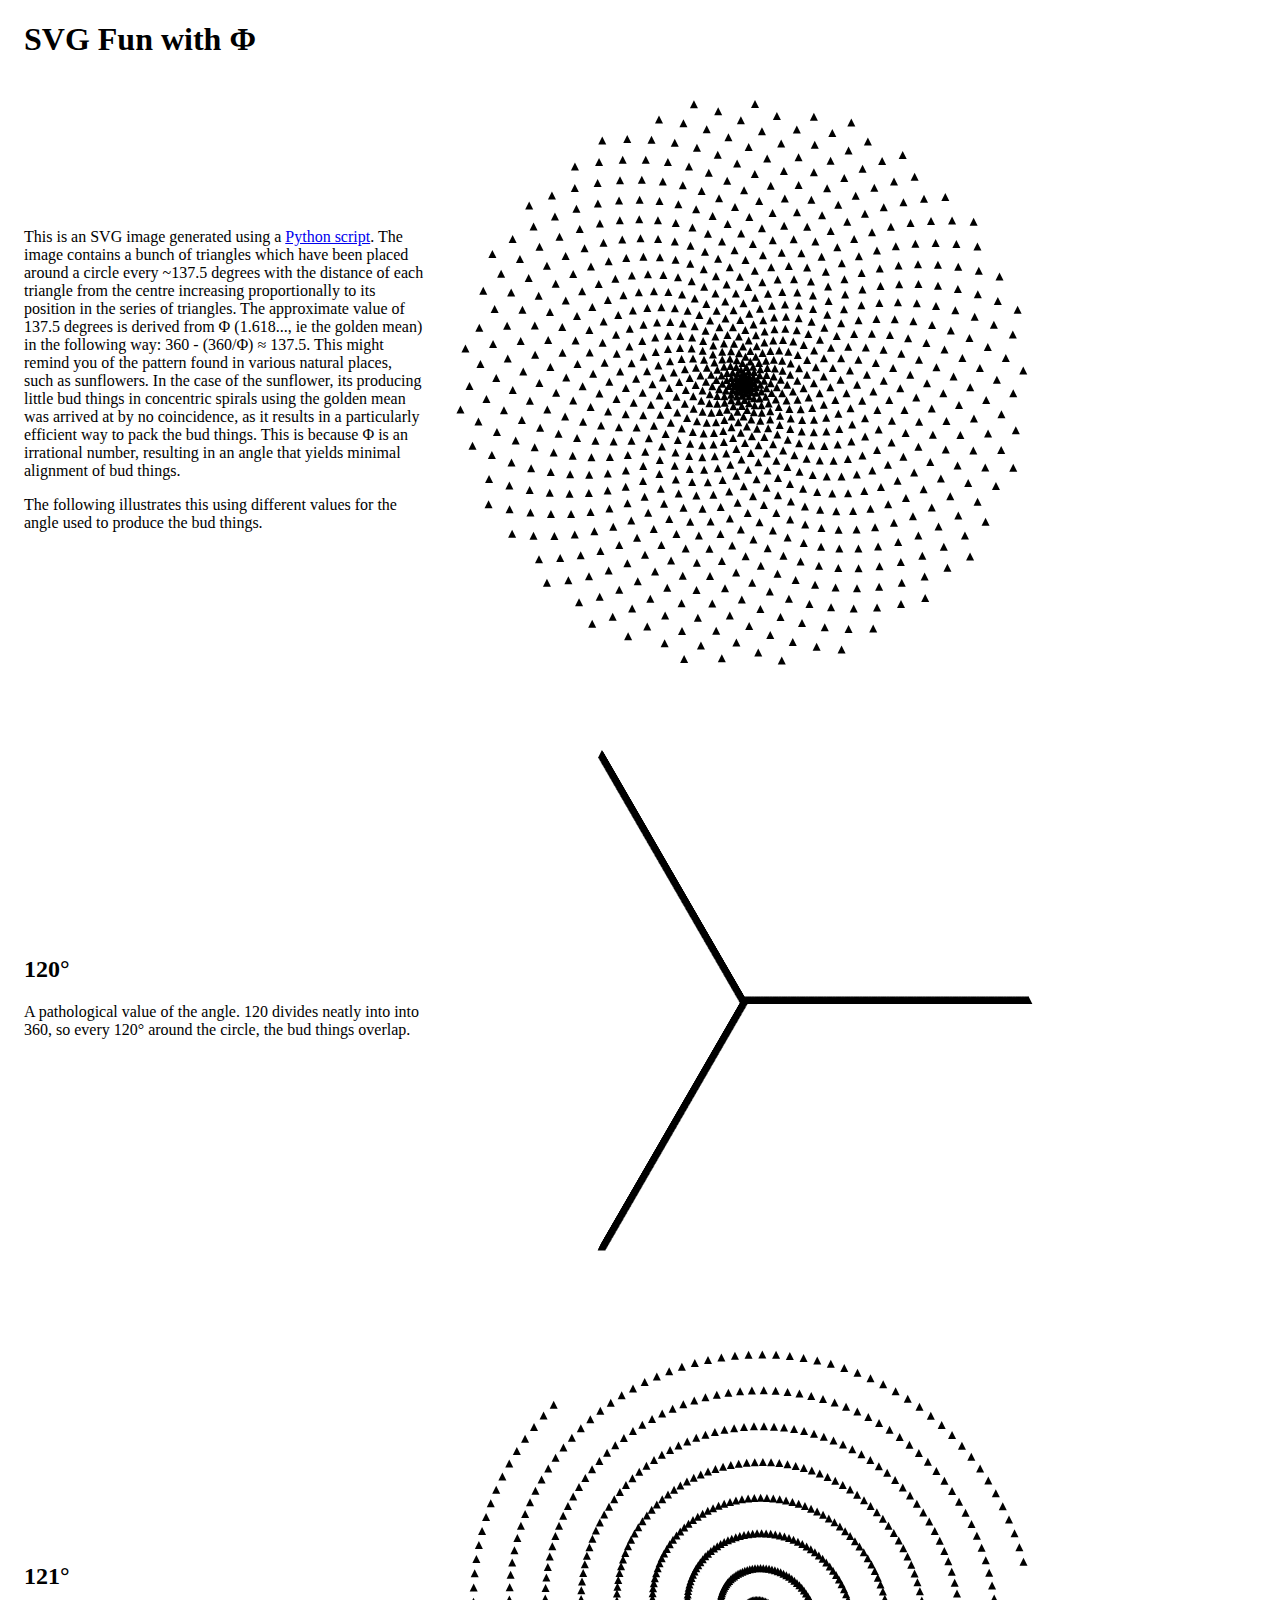
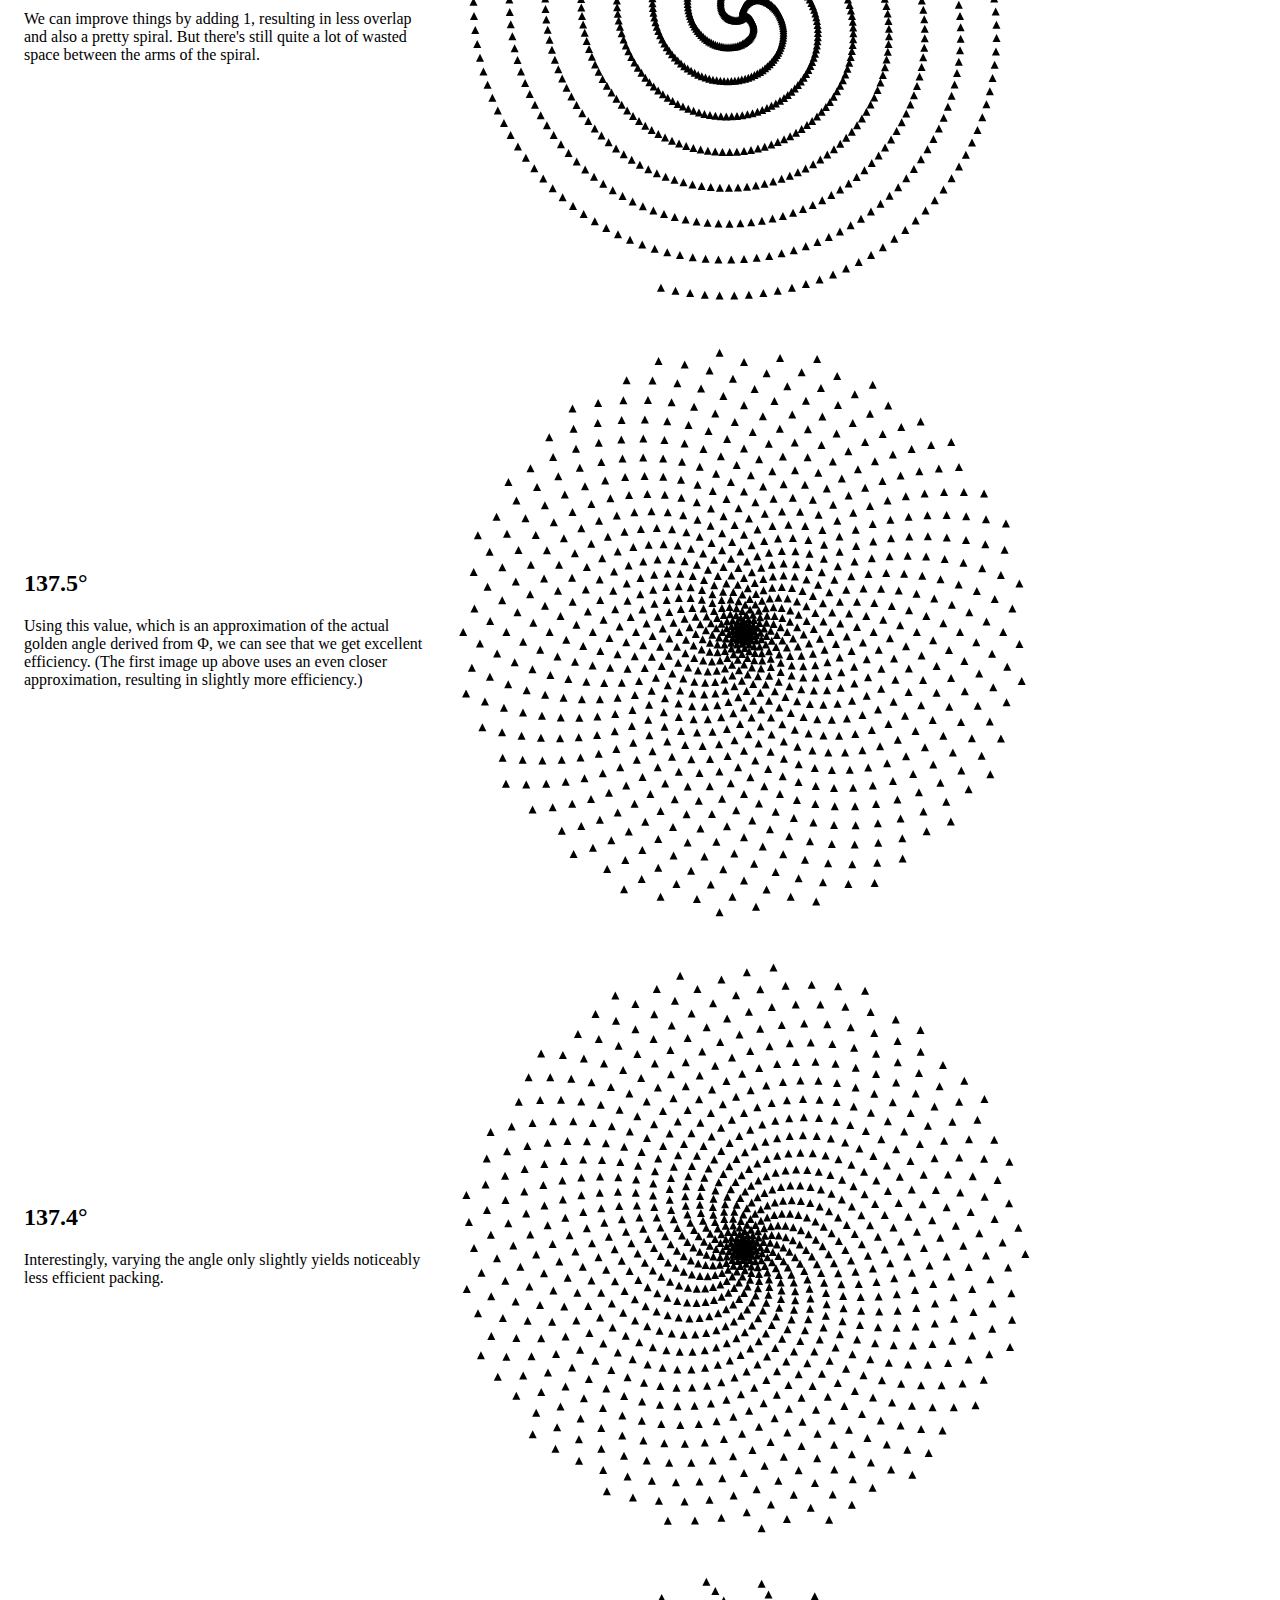
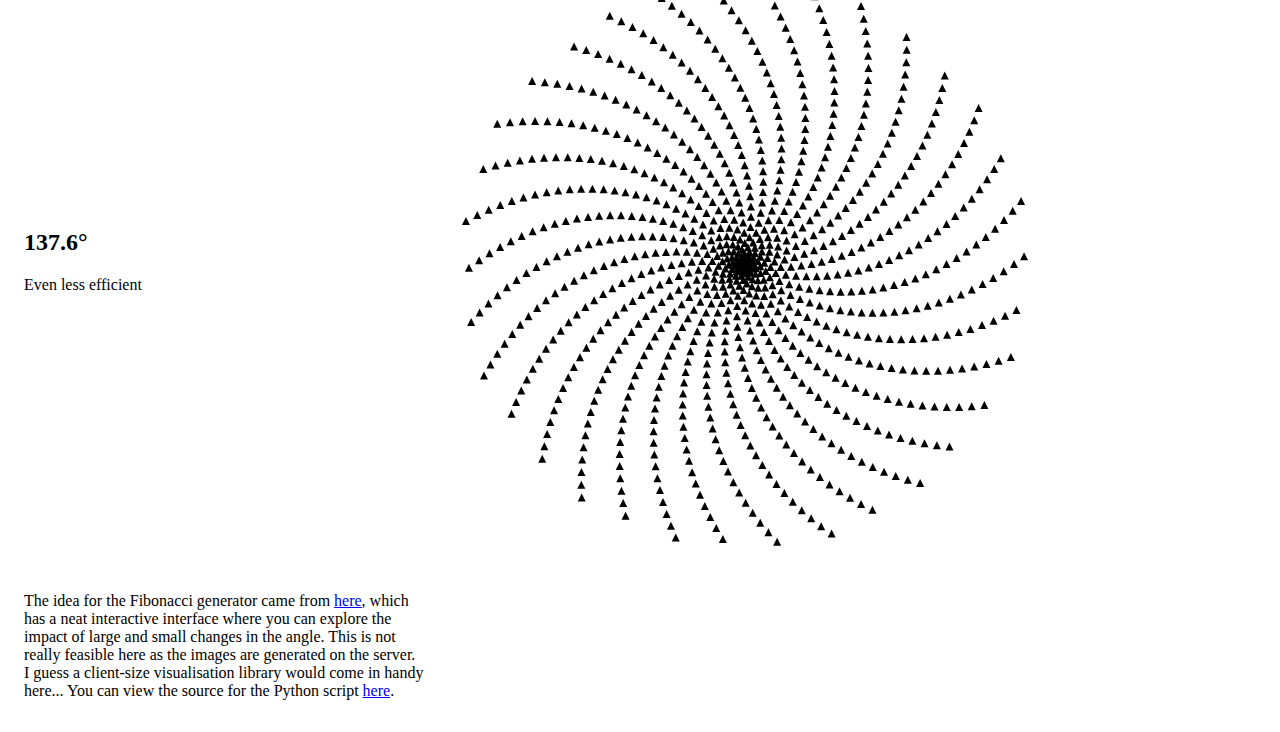
<file: svg-fun/index.html>
<!DOCTYPE html>
<html>
  <head>
    <title>SVG Fun with Phi</title>
    <link rel="stylesheet" type="text/css" href="svg.css">
  </head>
  <body>
    <div class = "container">
      <h1 class="title">SVG Fun with &Phi;</h1>
      
      <div class="example">
        <div class="description">
          <p>This is an SVG image generated using
            a <a href="https://github.com/ned2/resbaz-d3/blob/master/svg-fun/svg.py">Python
            script</a>. The image contains a bunch of triangles which
            have been placed around a circle every ~137.5 degrees with
            the distance of each triangle from the centre increasing
            proportionally to its position in the series of
            triangles. The approximate value of 137.5 degrees is
            derived from &Phi; (1.618..., ie the golden mean) in the
            following way: 360 - (360/&Phi;) &asymp; 137.5. This might remind
            you of the pattern found in various natural places, such
            as sunflowers. In the case of the sunflower, its producing
            little bud things in concentric spirals using the golden
            mean was arrived at by no coincidence, as it results in a
            particularly efficient way to pack the bud things. This is
            because &Phi; is an irrational number, resulting in an angle
            that yields minimal alignment of bud things.
          </p>
          <p>The following illustrates this using different values for
            the angle used to produce the bud things.</p>
        </div>
        <img class="svg" src="phi.svg">
      </div>

      <div class="example">
        <div class="description">
          <h2>120&deg;</h2>
          <p>A pathological value of the angle. 120 divides neatly
            into into 360, so every 120&deg; around the circle, the
            bud things overlap.</p>
        </div>
        <img class="svg" src="120.svg">
      </div>
      
      <div class="example">
        <div class="description">
          <h2>121&deg;</h2>
          <p>We can improve things by adding 1, resulting in less
            overlap and also a pretty spiral. But there's still quite
            a lot of wasted space between the arms of the spiral.</p>
        </div>
        <img class="svg" src="121.svg">
      </div>

      <div class="example">
        <div class="description">
          <h2>137.5&deg;</h2>
          <p>Using this value, which is an approximation of the actual
          golden angle derived from &Phi;, we can see that we get
          excellent efficiency. (The first image up above uses an even
          closer approximation, resulting in slightly more
          efficiency.)</p>
        </div>
        <img class="svg" src="137.5.svg">
      </div>

      <div class="example">
        <div class="description">
          <h2>137.4&deg;</h2>
          <p>Interestingly, varying the angle only slightly yields
          noticeably less efficient packing.</p>
        </div>
        <img class="svg" src="137.4.svg">
      </div>

      <div class="example">
        <div class="description">
          <h2>137.6&deg;</h2>
          <p>Even less efficient</p>
        </div>
        <img class="svg" src="137.6.svg">
      </div>

      <div class="example">
        <div class="description">
          <p>The idea for the Fibonacci generator came
            from <a href="http://goldenspiral.sennep.com/">here</a>,
            which has a neat interactive interface where you can explore
            the impact of large and small changes in the angle. This is
            not really feasible here as the images are generated on the
            server. I guess a client-size visualisation library would
            come in handy here... You can view the source for the Python
            script <a href="https://github.com/ned2/resbaz-d3/blob/master/svg-fun/svg.py">here</a>.</p>
        </div>
      </div>
    </div class="container">
  </body>
</html>
</file>
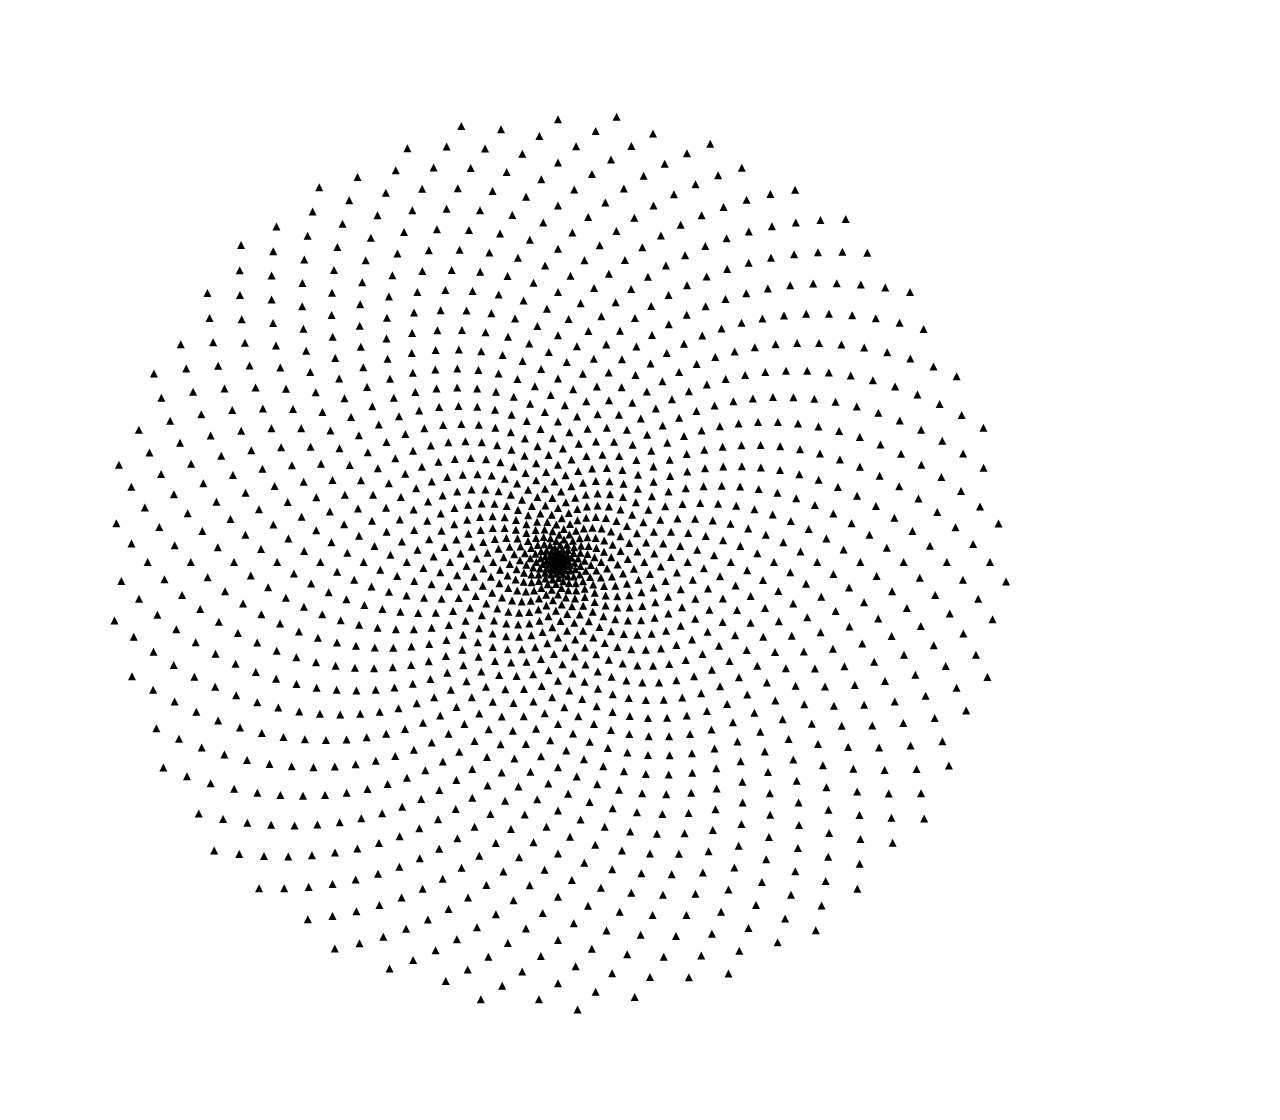
<file: svg-fun/svg-demo.html>
<!DOCTYPE html>
<html>
  <head>
    <title>ResBaz D3 SVG Challenge</title>
    <link rel="stylesheet" type="text/css" href="svg.css">
  </head>
  <body>
    <svg version="1.1"
                  baseProfile="full"
                  width="1100" height="1100"
                  xmlns="http://www.w3.org/2000/svg">
    <polygon points="550.0,550.0 546.0,558.0 554.0,558.0"/><polygon points="549.778816798957,550.2026770622847 545.778816798957,558.2026770622847 553.778816798957,558.2026770622847"/><polygon points="550.0522934456486,549.402283181145 546.0522934456486,557.402283181145 554.0522934456486,557.402283181145"/><polygon points="550.5478852861079,550.7140180062621 546.5478852861079,558.7140180062621 554.5478852861079,558.7140180062621"/><polygon points="548.8182306963854,549.7916221867997 544.8182306963854,557.7916221867997 552.8182306963854,557.7916221867997"/><polygon points="551.2650871687193,549.1940505874798 547.2650871687193,557.1940505874798 555.2650871687193,557.1940505874798"/><polygon points="549.5341257188155,551.7386664873203 545.5341257188155,559.7386664873203 553.5341257188155,559.7386664873203"/><polygon points="549.0303279122064,548.1372772503257 545.0303279122064,556.1372772503257 553.0303279122064,556.1372772503257"/><polygon points="552.2552622898862,550.8208483439817 548.2552622898862,558.8208483439817 556.2552622898862,558.8208483439817"/><polygon points="547.5055252622195,551.0332452673857 543.5055252622195,559.0332452673857 551.5055252622195,559.0332452673857"/><polygon points="551.2678547852221,547.28107663889 547.2678547852221,555.28107663889 555.2678547852221,555.28107663889"/><polygon points="550.9923291383641,553.1472659374691 546.9923291383641,561.1472659374691 554.9923291383641,561.1472659374691"/><polygon points="546.8823085463761,548.2 542.8823085463761,556.2 550.8823085463761,556.2"/><polygon points="553.8075544277677,549.1558855056414 549.8075544277677,557.1558855056414 557.8075544277677,557.1558855056414"/><polygon points="547.5909789673256,553.4404385860138 543.5909789673256,561.4404385860138 551.5909789673256,561.4404385860138"/><polygon points="549.4126321350097,545.5384981238178 545.4126321350097,553.5384981238178 553.4126321350097,553.5384981238178"/><polygon points="553.6770133269711,553.0853805264953 549.6770133269711,561.0853805264953 557.6770133269711,561.0853805264953"/><polygon points="544.9048540699325,550.2224588755632 540.9048540699325,558.2224588755632 548.9048540699325,558.2224588755632"/><polygon points="553.8183766184073,546.1816233815927 549.8183766184073,554.1816233815927 557.8183766184073,554.1816233815927"/><polygon points="549.7513694920176,555.6945748630166 545.7513694920176,563.6945748630166 553.7513694920176,563.6945748630166"/><polygon points="546.1432743418808,545.4037333412862 542.1432743418808,553.4037333412862 550.1432743418808,553.4037333412862"/><polygon points="556.246102626655,550.8223150109864 552.246102626655,558.8223150109864 560.246102626655,558.8223150109864"/><polygon points="544.5935965076926,553.7856044799169 540.5935965076926,561.7856044799169 548.5935965076926,561.7856044799169"/><polygon points="551.4934333361729,543.2635575508724 547.4934333361729,551.2635575508724 555.4934333361729,551.2635575508724"/><polygon points="553.6,556.235382907248 549.6,564.235382907248 557.6,564.235382907248"/><polygon points="542.8471228693883,547.7447065037179 538.8471228693883,555.7447065037179 546.8471228693883,555.7447065037179"/><polygon points="557.0692007388859,546.7035775584226 553.0692007388859,554.7035775584226 561.0692007388859,554.7035775584226"/><polygon points="546.9002641978427,557.4834242133414 542.9002641978427,565.4834242133414 550.9002641978427,565.4834242133414"/><polygon points="547.1270307960644,542.1065819853984 543.1270307960644,550.1065819853984 551.1270307960644,550.1065819853984"/><polygon points="557.7169942486505,554.0172129351448 553.7169942486505,562.0172129351448 561.7169942486505,562.0172129351448"/><polygon points="541.3066675633984,552.3293714059226 537.3066675633984,560.3293714059226 545.3066675633984,560.3293714059226"/><polygon points="554.9968863576254,542.1564595539402 550.9968863576254,550.1564595539402 558.9968863576254,550.1564595539402"/><polygon points="551.6670225056026,559.4541544289171 547.6670225056026,567.4541544289171 555.6670225056026,567.4541544289171"/><polygon points="542.1458019311167,543.9732618528137 538.1458019311167,551.9732618528137 546.1458019311167,551.9732618528137"/><polygon points="560.1611859205358,549.1110114239738 556.1611859205358,557.1110114239738 564.1611859205358,557.1110114239738"/><polygon points="542.9063028200355,557.7414120365063 538.9063028200355,565.7414120365063 546.9063028200355,565.7414120365063"/><polygon points="550.0,539.2 546.0,547.2 554.0,547.2"/><polygon points="557.4990513045339,558.1837784385924 553.4990513045339,566.1837784385924 561.4990513045339,566.1837784385924"/><polygon points="538.6433804417541,549.0064245326768 534.6433804417541,557.0064245326768 542.6433804417541,557.0064245326768"/><polygon points="559.2822340814074,542.877491280598 555.2822340814074,550.877491280598 563.2822340814074,550.877491280598"/><polygon points="547.9162218679969,561.8176930361465 543.9162218679969,569.8176930361465 551.9162218679969,569.8176930361465"/><polygon points="543.391214817334,539.6262852165015 539.391214817334,547.6262852165015 547.391214817334,547.6262852165015"/><polygon points="562.1706654112422,553.2611199682918 558.1706654112422,561.2611199682918 566.1706654112422,561.2611199682918"/><polygon points="538.5575602520009,555.9565571107319 534.5575602520009,563.9565571107319 542.5575602520009,563.9565571107319"/><polygon points="554.5146658918989,537.596057405626 550.5146658918989,545.596057405626 558.5146658918989,545.596057405626"/><polygon points="555.1662263369287,562.4723736889024 551.1662263369287,570.4723736889024 559.1662263369287,570.4723736889024"/><polygon points="537.4929525388942,544.1678679879784 533.4929525388942,552.1678679879784 541.4929525388942,552.1678679879784"/><polygon points="563.44740900555,545.7600482269897 559.44740900555,553.7600482269897 567.44740900555,553.7600482269897"/><polygon points="542.8000000000001,562.470765814496 538.8000000000001,570.470765814496 546.8000000000001,570.470765814496"/><polygon points="546.8183376751098,535.648448695337 542.8183376751098,543.648448695337 550.8183376751098,543.648448695337"/><polygon points="562.2872806643348,558.6036465452657 558.2872806643348,566.6036465452657 566.2872806643348,566.6036465452657"/><polygon points="534.8308936209806,551.9970507409668 530.8308936209806,559.9970507409668 538.8308936209806,559.9970507409668"/><polygon points="560.02748671111,538.0497066873439 556.02748671111,546.0497066873439 564.02748671111,546.0497066873439"/><polygon points="550.6935482591089,565.8848667231515 546.6935482591089,573.8848667231515 554.6935482591089,573.8848667231515"/><polygon points="538.5448701447781,538.5448701447779 534.5448701447781,546.5448701447779 542.5448701447781,546.5448701447779"/><polygon points="566.4842956561007,550.7197198915279 562.4842956561007,558.7197198915279 570.4842956561007,558.7197198915279"/><polygon points="537.130453355601,560.7988318427338 533.130453355601,568.7988318427338 541.130453355601,568.7988318427338"/><polygon points="552.2319978869627,533.0462928705078 548.2319978869627,541.0462928705078 556.2319978869627,541.0462928705078"/><polygon points="559.9802299925082,564.2532455706285 555.9802299925082,572.2532455706285 563.9802299925082,572.2532455706285"/><polygon points="532.7195606739772,546.1690188332958 528.7195606739772,554.1690188332958 536.7195606739772,554.1690188332958"/><polygon points="565.5884572681199,541.0 561.5884572681199,549.0 569.5884572681199,549.0"/><polygon points="544.4970838690716,567.4530201986925 540.4970838690716,575.4530201986925 548.4970838690716,575.4530201986925"/><polygon points="542.1393003316228,533.1426751611184 538.1393003316228,541.1426751611184 546.1393003316228,541.1426751611184"/><polygon points="567.4613231644632,557.2327168717003 563.4613231644632,565.2327168717003 571.4613231644632,565.2327168717003"/><polygon points="531.9579016809106,556.566786751853 527.9579016809106,564.566786751853 535.9579016809106,564.566786751853"/><polygon points="559.0040979580832,532.7032887530247 555.0040979580832,540.7032887530247 563.0040979580832,540.7032887530247"/><polygon points="555.1246170930301,569.1253313605234 551.1246170930301,577.1253313605234 559.1246170930301,577.1253313605234"/><polygon points="533.047831939161,539.2002778722289 529.047831939161,547.2002778722289 537.047831939161,547.2002778722289"/><polygon points="570.090078161449,546.4575771755943 566.090078161449,554.4575771755943 574.090078161449,554.4575771755943"/><polygon points="537.3986384195196,566.4224141440286 533.3986384195196,574.4224141440286 541.3986384195196,574.4224141440286"/><polygon points="548.1697294022994,529.0799113400733 544.1697294022994,537.0799113400733 552.1697294022994,537.0799113400733"/><polygon points="565.7040072740558,564.3900714222134 561.7040072740558,572.3900714222134 569.7040072740558,572.3900714222134"/><polygon points="528.4,549.9999999999999 524.4,557.9999999999999 532.4,557.9999999999999"/><polygon points="566.1463736761415,535.2045744532169 562.1463736761415,543.2045744532169 570.1463736761415,543.2045744532169"/><polygon points="548.065142511002,572.1155222976367 544.065142511002,580.1155222976367 552.065142511002,580.1155222976367"/><polygon points="536.3028678473034,532.1495498434474 532.3028678473034,540.1495498434474 540.3028678473034,540.1495498434474"/><polygon points="572.4536167686783,553.9591784508059 568.4536167686783,561.9591784508059 576.4536167686783,561.9591784508059"/><polygon points="530.5176576017222,562.4116209528115 526.5176576017222,570.4116209528115 534.5176576017222,570.4116209528115"/><polygon points="556.0563656553988,527.3973356648357 552.0563656553988,535.3973356648357 560.0563656553988,535.3973356648357"/><polygon points="560.9434421336703,571.022156746324 556.9434421336703,579.022156746324 564.9434421336703,579.022156746324"/><polygon points="527.4473771011382,541.7915165601842 523.4473771011382,549.7915165601842 531.4473771011382,549.7915165601842"/><polygon points="572.4502726400243,540.7007925935284 568.4502726400243,548.7007925935284 576.4502726400243,548.7007925935284"/><polygon points="539.6035907611791,572.2951715611017 535.6035907611791,580.2951715611017 543.6035907611791,580.2951715611017"/><polygon points="542.5124255923436,526.2524479263692 538.5124255923436,534.2524479263692 546.5124255923436,534.2524479263692"/><polygon points="571.8238401753678,562.6000000000003 567.8238401753678,570.6000000000003 575.8238401753678,570.6000000000003"/><polygon points="525.1044518184417,555.5192101554218 521.1044518184417,563.5192101554218 529.1044518184417,563.5192101554218"/><polygon points="564.7982720578572,528.8658772573441 560.7982720578572,536.8658772573441 568.7982720578572,536.8658772573441"/><polygon points="553.4067336169436,575.8767108818564 549.4067336169436,583.8767108818564 557.4067336169436,583.8767108818564"/><polygon points="529.776426701659,533.0304071042754 525.776426701659,541.0304071042754 533.776426701659,541.0304071042754"/><polygon points="576.6745875162355,548.8353623573452 572.6745875162355,556.8353623573452 580.6745875162355,556.8353623573452"/><polygon points="530.9081169079633,569.0918830920368 526.9081169079633,577.0918830920368 534.9081169079633,577.0918830920368"/><polygon points="551.190809275074,522.7259835508153 547.190809275074,530.7259835508153 555.190809275074,530.7259835508153"/><polygon points="567.7409380273486,571.1428266300837 563.7409380273486,579.1428266300837 571.7409380273486,579.1428266300837"/><polygon points="522.3386883676707,546.3583192370604 518.3386883676707,554.3583192370604 526.3386883676707,554.3583192370604"/><polygon points="573.1000876489494,533.8251444949003 569.1000876489494,541.8251444949003 577.1000876489494,541.8251444949003"/><polygon points="543.831471002764,577.824436202918 539.831471002764,585.824436202918 547.831471002764,585.824436202918"/><polygon points="535.5999999999997,525.0584683710084 531.5999999999997,533.0584683710084 539.5999999999997,533.0584683710084"/><polygon points="577.7531632667734,558.7505387655743 573.7531632667734,566.7505387655743 581.7531632667734,566.7505387655743"/><polygon points="523.3545510611227,562.424976895177 519.3545510611227,570.424976895177 527.3545510611227,570.424976895177"/><polygon points="561.3656979412431,522.5607778844147 557.3656979412431,530.5607778844147 565.3656979412431,530.5607778844147"/><polygon points="560.2606042997699,578.1907786235773 556.2606042997699,586.1907786235773 564.2606042997699,586.1907786235773"/><polygon points="523.1235717546998,536.0090170189787 519.1235717546998,544.0090170189787 527.1235717546998,544.0090170189787"/><polygon points="579.5573302844455,542.080137219863 575.5573302844455,550.080137219863 583.5573302844455,550.080137219863"/><polygon points="533.3974421020835,576.0607956756184 529.3974421020835,584.0607956756184 537.3974421020835,584.0607956756184"/><polygon points="544.5821768567918,519.2739981060191 540.5821768567918,527.2739981060191 548.5821768567918,527.2739981060191"/><polygon points="574.9906302191742,569.1759850137743 570.9906302191742,577.1759850137743 578.9906302191742,577.1759850137743"/><polygon points="518.3210086006825,552.7715526193757 514.3210086006825,560.7715526193757 522.3210086006825,560.7715526193757"/><polygon points="571.6864456644629,526.3333974883952 567.6864456644629,534.3333974883952 575.6864456644629,534.3333974883952"/><polygon points="549.9999999999993,582.4 545.9999999999993,590.4 553.9999999999993,590.4"/><polygon points="527.9082002109674,525.8910310863095 523.9082002109674,533.8910310863095 531.9082002109674,533.8910310863095"/><polygon points="582.8744250370277,552.8761395106724 578.8744250370277,560.8761395106724 586.8744250370277,560.8761395106724"/><polygon points="523.5813337683019,570.2717555859904 519.5813337683019,578.2717555859904 527.5813337683019,578.2717555859904"/><polygon points="555.8345787696093,516.9104594987899 551.8345787696093,524.9104594987899 559.8345787696093,524.9104594987899"/><polygon points="568.2144567229583,578.5909700130562 564.2144567229583,586.5909700130562 572.2144567229583,586.5909700130562"/><polygon points="516.9653367409137,541.1483886574945 512.9653367409137,549.1483886574945 520.9653367409137,549.1483886574945"/><polygon points="580.6018737446485,534.0696728433911 576.6018737446485,542.0696728433911 584.6018737446485,542.0696728433911"/><polygon points="538.0976990122666,582.7013032033495 534.0976990122666,590.7013032033495 542.0976990122666,590.7013032033495"/><polygon points="536.5678115239859,517.5718284088537 532.5678115239859,525.5718284088537 540.5678115239859,525.5718284088537"/><polygon points="582.0832956610978,564.9606864656199 578.0832956610978,572.9606864656199 586.0832956610978,572.9606864656199"/><polygon points="515.9523048582885,560.7351970423031 511.95230485828847,568.7351970423031 519.9523048582885,568.7351970423031"/><polygon points="567.9999999999999,518.8230854637602 563.9999999999999,526.8230854637602 571.9999999999999,526.8230854637602"/><polygon points="557.8567579859528,585.4395450584536 553.8567579859528,593.4395450584536 561.8567579859528,593.4395450584536"/><polygon points="520.0190351790234,529.0071024295511 516.0190351790234,537.0071024295511 524.0190351790234,537.0071024295511"/><polygon points="586.5843153846935,545.1835835070792 582.5843153846935,553.1835835070792 590.5843153846935,553.1835835070792"/><polygon points="526.088300919661,578.4968532840262 522.088300919661,586.4968532840262 530.088300919661,586.4968532840262"/><polygon points="548.3642729738,512.5356916906803 544.3642729738,520.5356916906803 552.3642729738,520.5356916906803"/><polygon points="576.7286363288512,576.7286363288518 572.7286363288512,584.7286363288518 580.7286363288512,584.7286363288518"/><polygon points="511.9362627577312,548.3381013413818 507.9362627577312,556.3381013413818 515.9362627577311,556.3381013413818"/><polygon points="579.4161066157683,525.3169557880364 575.4161066157683,533.3169557880364 583.4161066157683,533.3169557880364"/><polygon points="544.9486363610843,588.3689161351665 540.9486363610843,596.3689161351665 548.9486363610843,596.3689161351665"/><polygon points="527.6305189823094,518.0530702727292 523.6305189823094,526.0530702727292 531.6305189823094,526.0530702727292"/><polygon points="588.3684330798133,558.5060768277682 584.3684330798133,566.5060768277682 592.3684330798133,566.5060768277682"/><polygon points="515.7053940101367,569.8000000000009 511.70539401013673,577.8000000000009 519.7053940101367,577.8000000000009"/><polygon points="561.9981614002199,511.9466936651456 557.9981614002199,519.9466936651456 565.9981614002199,519.9466936651456"/><polygon points="566.9892541219762,586.4335730388733 562.9892541219762,594.4335730388733 570.9892541219762,594.4335730388733"/><polygon points="512.582878933293,534.5013209892135 508.58287893329305,542.5013209892135 516.582878933293,542.5013209892135"/><polygon points="588.3394589280646,536.0455781523115 584.3394589280646,544.0455781523115 592.3394589280646,544.0455781523115"/><polygon points="531.0221319960409,586.4561452436253 527.0221319960409,594.4561452436253 535.0221319960409,594.4561452436253"/><polygon points="539.2848915327553,510.01067079163266 535.2848915327553,518.0106707916327 543.2848915327553,518.0106707916327"/><polygon points="585.1694232903973,572.4053936680626 581.1694232903973,580.4053936680626 589.1694232903973,580.4053936680626"/><polygon points="508.63807437348714,557.2932234620105 504.63807437348714,565.2932234620105 512.6380743734871,565.2932234620105"/><polygon points="575.7506084470679,516.44115370568 571.7506084470679,524.44115370568 579.7506084470679,524.44115370568"/><polygon points="553.7128346410509,592.4378941387083 549.7128346410509,600.4378941387083 557.7128346410509,600.4378941387083"/><polygon points="518.3708022508456,521.0171800932883 514.3708022508456,529.0171800932883 522.3708022508456,529.0171800932883"/><polygon points="593.2,550.0000000000003 589.2,558.0000000000003 597.2,558.0000000000003"/><polygon points="517.928435848759,579.3881740312805 513.928435848759,587.3881740312805 521.928435848759,587.3881740312805"/><polygon points="553.8174215323463,506.3666722235815 549.8174215323463,514.3666722235814 557.8174215323463,514.3666722235814"/><polygon points="576.846379019285,584.9868823068432 572.846379019285,592.9868823068432 580.846379019285,592.9868823068432"/><polygon points="506.27453576625794,542.2900209115883 502.27453576625794,550.2900209115883 510.27453576625794,550.2900209115883"/><polygon points="587.6995976278363,525.9827075068974 583.6995976278363,533.9827075068974 591.6995976278363,533.9827075068974"/><polygon points="538.3531429703879,593.4666621830085 534.3531429703879,601.4666621830085 542.3531429703879,601.4666621830085"/><polygon points="529.0827878204522,509.818409257027 525.0827878204522,517.8184092570269 533.0827878204522,517.8184092570269"/><polygon points="592.8499835078376,565.5961185356501 588.8499835078376,573.5961185356501 596.8499835078376,573.5961185356501"/><polygon points="507.59392945773186,567.5651695455574 503.59392945773186,575.5651695455574 511.59392945773186,575.5651695455574"/><polygon points="569.524963692421,508.1285802389071 565.524963692421,516.1285802389071 573.524963692421,516.1285802389071"/><polygon points="563.9828196769499,594.3478382097921 559.9828196769499,602.3478382097921 567.9828196769499,602.3478382097921"/><polygon points="509.4700111028879,526.6000000000006 505.4700111028879,534.6000000000006 513.470011102888,534.6000000000006"/><polygon points="595.9835419353489,539.8056941835152 591.9835419353489,547.8056941835152 599.9835419353489,547.8056941835152"/><polygon points="522.81247691696,588.8278068992979 518.81247691696,596.8278068992979 526.81247691696,596.8278068992979"/><polygon points="543.7739006311045,502.70808011246913 539.7739006311045,510.70808011246913 547.7739006311045,510.70808011246913"/><polygon points="586.7701332697117,580.853805264953 582.7701332697117,588.853805264953 590.7701332697117,588.853805264953"/><polygon points="501.7459708975963,552.1068164097462 497.7459708975963,560.1068164097462 505.7459708975963,560.1068164097462"/><polygon points="584.3653895656663,515.6346104343338 580.3653895656663,523.6346104343338 588.3653895656663,523.6346104343338"/><polygon points="547.8670119578344,598.8534580353528 543.8670119578344,606.8534580353528 551.8670119578344,606.8534580353528"/><polygon points="518.3748496034211,512.3106133985473 514.3748496034211,520.3106133985473 522.3748496034211,520.3106133985473"/><polygon points="599.0765206380038,556.4610465148917 595.0765206380038,564.4610465148917 603.0765206380038,564.4610465148917"/><polygon points="509.20622819440837,578.5641065302823 505.20622819440837,586.5641065302823 513.2062281944084,586.5641065302823"/><polygon points="560.8436246582993,501.0875700432914 556.8436246582993,509.0875700432914 564.8436246582993,509.0875700432914"/><polygon points="575.1999999999991,593.6476803507362 571.1999999999991,601.6476803507362 579.1999999999991,601.6476803507362"/><polygon points="501.6465505970645,534.7542159651346 497.6465505970645,542.7542159651346 505.6465505970645,542.7542159651346"/><polygon points="596.2216971388689,528.4464686512237 592.2216971388689,536.4464686512237 600.2216971388689,536.4464686512237"/><polygon points="530.3683399196709,597.395020017829 526.3683399196709,605.395020017829 534.3683399196709,605.395020017829"/><polygon points="532.3517606043961,501.51186076744693 528.3517606043961,509.51186076744693 536.3517606043961,509.51186076744693"/><polygon points="596.0358622419506,573.9647530268967 592.0358622419506,581.9647530268967 600.0358622419506,581.9647530268967"/><polygon points="499.5786718677109,563.5103541543526 495.5786718677109,571.5103541543526 503.5786718677109,571.5103541543526"/><polygon points="578.2082294382078,505.72194909482323 574.2082294382078,513.7219490948232 582.2082294382078,513.7219490948232"/><polygon points="559.1686237808137,601.9978493590446 555.1686237808137,609.9978493590446 563.1686237808137,609.9978493590446"/><polygon points="507.87293763053594,517.6747681196363 503.87293763053594,525.6747681196363 511.87293763053594,525.6747681196363"/><polygon points="603.1967968780991,545.3458833372736 599.1967968780991,553.3458833372736 607.1967968780991,553.3458833372736"/><polygon points="513.7208058510397,589.5917929867043 509.7208058510397,597.5917929867043 517.7208058510397,597.5917929867043"/><polygon points="549.9999999999998,496.0 545.9999999999998,504.0 553.9999999999998,504.0"/><polygon points="586.68454827353,590.03415938879 582.68454827353,598.03415938879 590.68454827353,598.03415938879"/><polygon points="495.6077694841908,545.2412964459768 491.6077694841908,553.2412964459768 499.6077694841908,553.2412964459768"/><polygon points="593.555098381988,516.5789975474202 589.555098381988,524.5789975474202 597.555098381988,524.5789975474202"/><polygon points="540.4146205927862,604.361387966274 536.4146205927862,612.361387966274 544.4146205927862,612.361387966274"/><polygon points="520.1798717367512,503.19177475738485 516.1798717367512,511.19177475738485 524.1798717367512,511.19177475738485"/><polygon points="603.8986611069298,564.4421027167214 599.8986611069298,572.4421027167214 607.8986611069298,572.4421027167214"/><polygon points="500.2386922587026,575.904097202487 496.2386922587026,583.904097202487 504.2386922587026,583.904097202487"/><polygon points="569.2899360835667,497.0013361876744 565.2899360835667,505.0013361876744 573.2899360835667,505.0013361876744"/><polygon points="571.698150615101,602.3839694933898 567.698150615101,610.3839694933898 575.698150615101,610.3839694933898"/><polygon points="498.34045613891107,525.9107590807798 494.34045613891107,533.9107590807798 502.34045613891107,533.9107590807798"/><polygon points="604.6479812778737,532.769557688406 600.6479812778737,540.769557688406 608.6479812778737,540.769557688406"/><polygon points="521.2000000000014,599.8830632579844 517.2000000000014,607.8830632579844 525.2000000000014,607.8830632579844"/><polygon points="537.468146352983,493.47246118775604 533.468146352983,501.47246118775604 541.468146352983,501.47246118775604"/><polygon points="597.6746489776194,583.3821485956307 593.6746489776194,591.3821485956307 601.6746489776194,591.3821485956307"/><polygon points="492.000475609632,557.6357822448724 488.000475609632,565.6357822448724 496.000475609632,565.6357822448724"/><polygon points="587.7959114495669,504.95658674460276 583.7959114495669,512.9565867446028 591.7959114495669,512.9565867446028"/><polygon points="552.5779057932928,609.0437498954877 548.5779057932928,617.0437498954877 556.5779057932928,617.0437498954877"/><polygon points="507.9978571975186,507.9978571975195 503.9978571975186,515.9978571975195 511.9978571975186,515.9978571975195"/><polygon points="609.6431788284369,552.6040774257107 605.6431788284369,560.6040774257107 613.6431788284369,560.6040774257107"/><polygon points="504.0373334128608,588.5672565811917 500.0373334128608,596.5672565811917 508.0373334128608,596.5672565811917"/><polygon points="557.8707293908673,490.215874859159 553.8707293908673,498.215874859159 561.8707293908673,498.215874859159"/><polygon points="584.7587320428743,599.6406138839122 580.7587320428743,607.6406138839122 588.7587320428743,607.6406138839122"/><polygon points="490.54357316639596,536.8188275111698 486.54357316639596,544.8188275111698 494.54357316639596,544.8188275111698"/><polygon points="603.0007547116078,519.4000000000003 599.0007547116078,527.4000000000003 607.0007547116078,527.4000000000003"/><polygon points="531.5065933304861,608.6535924710156 527.5065933304861,616.6535924710156 535.5065933304861,616.6535924710156"/><polygon points="523.8821914244234,493.9901787611357 519.8821914244234,501.9901787611357 527.8821914244234,501.9901787611357"/><polygon points="607.3729189689512,573.7646411498713 603.3729189689512,581.7646411498713 611.3729189689512,581.7646411498713"/><polygon points="491.36318046295935,571.3420569435218 487.36318046295935,579.3420569435218 495.36318046295935,579.3420569435218"/><polygon points="578.9516380498372,494.3844207597258 574.9516380498372,502.3844207597258 582.9516380498372,502.3844207597258"/><polygon points="566.3055998414609,610.8533270562108 562.3055998414609,618.8533270562108 570.3055998414609,618.8533270562108"/><polygon points="496.6133214800436,515.9889347916472 492.6133214800436,523.9889347916472 500.6133214800436,523.9889347916472"/><polygon points="612.6337730915764,538.9559759003827 608.6337730915764,546.9559759003827 616.6337730915764,546.9559759003827"/><polygon points="511.10014468634256,600.6952784446098 507.10014468634256,608.6952784446098 515.1001446863426,608.6952784446098"/><polygon points="544.4046013156013,486.04430038250985 540.4046013156013,494.04430038250985 548.4046013156013,494.04430038250985"/><polygon points="597.5543882242517,593.5755683912114 593.5543882242517,601.5755683912114 601.5543882242517,601.5755683912114"/><polygon points="485.2,549.9999999999974 481.2,557.9999999999974 489.2,557.9999999999974"/><polygon points="597.9967546263364,506.0190774842176 593.9967546263364,514.0190774842176 601.9967546263364,514.0190774842176"/><polygon points="544.3000144243064,615.1511332552004 540.3000144243064,623.1511332552004 548.3000144243064,623.1511332552004"/><polygon points="510.00437411412514,497.87668554286734 506.00437411412514,505.87668554286734 514.0043741141251,505.87668554286734"/><polygon points="614.997311698806,561.4607797260159 610.997311698806,569.4607797260159 618.997311698806,569.4607797260159"/><polygon points="494.0831471426061,585.6229640333951 490.0831471426061,593.6229640333951 498.0831471426061,593.6229640333951"/><polygon points="567.2373484038279,485.66933996914804 563.2373484038279,493.66933996914804 571.2373484038279,493.66933996914804"/><polygon points="580.890982225423,609.3410247396234 576.890982225423,617.3410247396234 584.890982225423,617.3410247396234"/><polygon points="486.85265588318754,527.0162463685135 482.85265588318754,535.0162463685135 490.85265588318754,535.0162463685135"/><polygon points="612.3618684445128,524.1688683153587 608.3618684445128,532.1688683153587 616.3618684445128,532.1688683153587"/><polygon points="521.3464818539845,611.4476679610867 517.3464818539845,619.4476679610867 525.3464818539845,619.4476679610867"/><polygon points="529.5219350537557,485.0518756540468 525.5219350537557,493.0518756540468 533.5219350537557,493.0518756540468"/><polygon points="609.2361376188569,584.1999999999977 605.2361376188569,592.1999999999977 613.2361376188569,592.1999999999977"/><polygon points="482.928464310861,564.8694014775496 478.928464310861,572.8694014775496 486.928464310861,572.8694014775496"/><polygon points="589.5767741082213,493.47850894405894 585.5767741082213,501.47850894405894 593.5767741082213,501.47850894405894"/><polygon points="559.0454651208497,618.707128893205 555.0454651208497,626.707128893205 563.0454651208497,626.707128893205"/><polygon points="496.68330675891957,505.2619823658164 492.68330675891957,513.2619823658164 500.68330675891957,513.2619823658164"/><polygon points="619.8334706885719,546.9510048231646 615.8334706885719,554.9510048231646 623.8334706885719,554.9510048231646"/><polygon points="500.3611039607027,599.638896039294 496.3611039607027,607.638896039294 504.3611039607027,607.638896039294"/><polygon points="553.0751668092595,479.56710037847915 549.0751668092595,487.56710037847915 557.0751668092595,487.56710037847915"/><polygon points="595.50936276581,604.2359465728211 591.50936276581,612.2359465728211 599.50936276581,612.2359465728211"/><polygon points="479.5082703563217,540.7195877331574 475.5082703563217,548.7195877331574 483.5082703563217,548.7195877331574"/><polygon points="608.4874559622327,509.0466424445335 604.4874559622327,517.0466424445335 612.4874559622327,517.0466424445335"/><polygon points="534.4812796806393,620.0004237104995 530.4812796806393,628.0004237104995 538.4812796806393,628.0004237104995"/><polygon points="513.9999999999997,487.64617092752064 509.99999999999966,495.64617092752064 517.9999999999997,495.64617092752064"/><polygon points="618.9537355390967,571.7410293041594 614.9537355390967,579.7410293041594 622.9537355390967,579.7410293041594"/><polygon points="484.2020546611386,580.6820858023735 480.2020546611386,588.6820858023735 488.2020546611386,588.6820858023735"/><polygon points="577.8976222194171,482.6491820799281 573.8976222194171,490.6491820799281 581.8976222194171,490.6491820799281"/><polygon points="575.035874491436,618.7854998415296 571.035874491436,626.7854998415296 579.035874491436,626.7854998415296"/><polygon points="484.80470376139874,516.0614769272288 480.80470376139874,524.0614769272288 488.80470376139874,524.0614769272288"/><polygon points="621.2853259801324,530.8991544714307 617.2853259801324,538.8991544714307 625.2853259801324,538.8991544714307"/><polygon points="510.18609902150246,612.4953061347362 506.18609902150246,620.4953061347362 514.1860990215024,620.4953061347362"/><polygon points="537.0805755815788,476.730303175892 533.0805755815788,484.730303175892 541.0805755815788,484.730303175892"/><polygon points="609.2634945197557,595.4744787469509 605.2634945197557,603.4744787469509 613.2634945197557,603.4744787469509"/><polygon points="475.28539764311904,556.5366807060741 471.28539764311904,564.5366807060741 479.28539764311904,564.5366807060741"/><polygon points="600.8719426334601,494.48301653819846 596.8719426334601,502.48301653819846 604.8719426334601,502.48301653819846"/><polygon points="549.9999999999978,625.6 545.9999999999978,633.6 553.9999999999978,633.6"/><polygon points="498.72270324197365,494.04065013610955 494.72270324197365,502.04065013610955 502.72270324197365,502.04065013610955"/><polygon points="625.9100359945915,556.6412675973669 621.9100359945915,564.6412675973669 629.9100359945915,564.6412675973669"/><polygon points="489.3084694677228,596.5702493191701 485.3084694677228,604.5702493191701 493.3084694677228,604.5702493191701"/><polygon points="563.3361800448175,474.36676456866195 559.3361800448175,482.36676456866195 567.3361800448175,482.36676456866195"/><polygon points="591.4257998035417,615.0254804721725 587.4257998035417,623.0254804721725 595.4257998035417,623.0254804721725"/><polygon points="475.2373410452259,529.9674059090657 471.2373410452259,537.9674059090657 479.2373410452259,537.9674059090657"/><polygon points="618.9207417379479,514.1221327516379 614.9207417379479,522.1221327516379 622.9207417379479,522.1221327516379"/><polygon points="523.3224288205969,623.2960244213006 519.3224288205969,631.2960244213006 527.3224288205969,631.2960244213006"/><polygon points="520.0358872458153,477.6602326043655 516.0358872458153,485.6602326043655 524.0358872458153,485.6602326043655"/><polygon points="621.2357920610795,583.2177953728216 617.2357920610795,591.2177953728216 625.2357920610795,591.2177953728216"/><polygon points="474.7517325859664,573.725687580892 470.7517325859664,581.725687580892 478.7517325859664,581.725687580892"/><polygon points="589.5999999999965,481.4107880202704 585.5999999999965,489.4107880202704 593.5999999999965,489.4107880202704"/><polygon points="567.2069493080822,627.6155325660341 563.2069493080822,635.6155325660341 571.2069493080822,635.6155325660341"/><polygon points="484.6316668657372,504.2286003791883 480.6316668657372,512.2286003791883 488.6316668657372,512.2286003791883"/><polygon points="629.414733396042,539.5448520031727 625.414733396042,547.5448520031727 633.414733396042,547.5448520031727"/><polygon points="498.3198761812024,611.589973226766 494.3198761812024,619.589973226766 502.3198761812024,619.589973226766"/><polygon points="546.4799154396181,469.37680851834403 542.4799154396181,477.37680851834403 550.4799154396181,477.37680851834403"/><polygon points="607.2756492761091,607.2756492761116 603.2756492761091,615.2756492761116 611.2756492761091,615.2756492761116"/><polygon points="468.7773795853951,546.4537438071955 464.7773795853951,554.4537438071955 472.7773795853951,554.4537438071955"/><polygon points="612.5092265585051,497.5485310495742 608.5092265585051,505.5485310495742 616.5092265585051,505.5485310495742"/><polygon points="539.3099048571822,631.1993341465156 535.3099048571822,639.1993341465156 543.3099048571822,639.1993341465156"/><polygon points="502.85201693194114,482.6657019594469 498.85201693194114,490.6657019594469 506.85201693194114,490.6657019594469"/><polygon points="630.544420587395,567.8562681498911 626.544420587395,575.8562681498911 634.544420587395,575.8562681498911"/><polygon points="478.29309656664924,591.4000000000013 474.29309656664924,599.4000000000013 482.29309656664924,599.4000000000013"/><polygon points="574.9886519388047,470.7461213928222 570.9886519388047,478.7461213928222 578.9886519388047,478.7461213928222"/><polygon points="585.2463630291738,625.5860694388568 581.2463630291738,633.5860694388568 589.2463630291738,633.5860694388568"/><polygon points="472.6712831288059,517.9693967110405 468.6712831288059,525.9693967110405 476.6712831288059,525.9693967110405"/><polygon points="628.9341801460172,521.2703079606463 624.9341801460172,529.2703079606463 632.9341801460172,529.2703079606463"/><polygon points="511.0745919042834,624.7750132369224 507.0745919042834,632.7750132369224 515.0745919042834,632.7750132369224"/><polygon points="528.103908784322,468.2826750959461 524.103908784322,476.2826750959461 532.103908784322,476.2826750959461"/><polygon points="621.603933749516,595.6167367486421 617.603933749516,603.6167367486421 625.603933749516,603.6167367486421"/><polygon points="466.09437944336037,564.7948247372253 462.09437944336037,572.7948247372253 470.09437944336037,572.7948247372253"/><polygon points="602.0491021802442,482.1682894050983 598.0491021802442,490.1682894050983 606.0491021802442,490.1682894050983"/><polygon points="557.4779627277499,635.4735050962717 553.4779627277499,643.4735050962717 561.4779627277499,643.4735050962717"/><polygon points="486.52042130064854,491.83168312429143 482.52042130064854,499.83168312429143 490.52042130064854,499.83168312429143"/><polygon points="636.4,550.0000000000014 632.4,558.0000000000014 640.4,558.0000000000014"/><polygon points="486.0780548985606,608.5736710002759 482.0780548985606,616.5736710002759 490.0780548985606,616.5736710002759"/><polygon points="557.5825496190497,463.3310612660184 553.5825496190497,471.3310612660184 561.5825496190497,471.3310612660184"/><polygon points="603.1448727524655,619.2597466074216 599.1448727524655,627.2597466074216 607.1448727524655,627.2597466074216"/><polygon points="463.7308408361298,534.7884196363811 459.7308408361298,542.7884196363811 467.7308408361298,542.7884196363811"/><polygon points="624.134108086951,502.7713644263115 620.134108086951,510.7713644263115 628.134108086951,510.7713644263115"/><polygon points="527.1721602219598,635.1946578786964 523.1721602219598,643.1946578786964 531.1721602219598,643.1946578786964"/><polygon points="509.1352477286986,471.49954126372785 505.1352477286986,479.49954126372785 513.1352477286986,479.49954126372785"/><polygon points="633.4447047257886,580.3713887273194 629.4447047257886,588.3713887273194 637.4447047257886,588.3713887273194"/><polygon points="467.6823336532439,584.0970938237284 463.6823336532439,592.0970938237284 471.6823336532439,592.0970938237284"/><polygon points="587.7820725996205,468.97608383892447 583.7820725996205,476.97608383892447 591.7820725996205,476.97608383892447"/><polygon points="576.9733102155301,635.548410482117 572.9733102155301,643.548410482117 580.9733102155301,643.548410482117"/><polygon points="472.0577136593976,505.000000000005 468.0577136593976,513.000000000005 476.0577136593976,513.000000000005"/><polygon points="638.1595294429289,530.4555028613847 634.1595294429289,538.4555028613847 642.1595294429289,538.4555028613847"/><polygon points="498.03397486659816,624.2151752125847 494.03397486659816,632.2151752125847 502.03397486659816,632.2151752125847"/><polygon points="538.1351691271949,459.87766210112096 534.1351691271949,467.87766210112096 542.1351691271949,467.87766210112096"/><polygon points="619.8632532124517,608.6222300034113 615.8632532124517,616.6222300034113 623.8632532124517,616.6222300034113"/><polygon points="458.58708772526,553.9911739439285 454.58708772526,561.9911739439285 462.58708772526,561.9911739439285"/><polygon points="614.9124025129257,485.0875974870755 610.9124025129257,493.0875974870755 618.9124025129257,493.0875974870755"/><polygon points="545.9826544236505,642.012341207689 541.9826544236505,650.012341207689 549.9826544236505,650.012341207689"/><polygon points="490.6064248649662,479.2174934558044 486.6064248649662,487.2174934558044 494.6064248649662,487.2174934558044"/><polygon points="641.906938649353,562.0997780187926 637.906938649353,570.0997780187926 645.906938649353,570.0997780187926"/><polygon points="473.8188598811267,603.3426085806515 469.8188598811267,611.3426085806515 477.8188598811267,611.3426085806515"/><polygon points="570.1938159804212,458.9115825357094 566.1938159804212,466.9115825357094 574.1938159804212,466.9115825357094"/><polygon points="596.8000000000025,631.059977794222 592.8000000000025,639.059977794222 600.8000000000025,639.059977794222"/><polygon points="460.44597832474096,521.7637254265504 456.44597832474096,529.7637254265504 464.44597832474096,529.7637254265504"/><polygon points="635.3741935388522,510.18935974402564 631.3741935388522,518.1893597440256 639.3741935388522,518.1893597440256"/><polygon points="513.8364156414984,637.3066158223164 509.83641564149843,645.3066158223164 517.8364156414984,645.3066158223164"/><polygon points="517.5764904127283,460.9171395494953 513.5764904127283,468.9171395494953 521.5764904127283,468.9171395494953"/><polygon points="634.3547302352475,593.9122931186544 630.3547302352475,601.9122931186544 638.3547302352475,601.9122931186544"/><polygon points="457.85067617202185,574.6913369027765 453.85067617202185,582.6913369027765 461.85067617202185,582.6913369027765"/><polygon points="601.4195725187864,469.28743863570384 597.4195725187864,477.28743863570384 605.4195725187864,477.28743863570384"/><polygon points="566.6702250560296,644.5415442891713 562.6702250560296,652.5415442891713 570.6702250560296,652.5415442891713"/><polygon points="473.6000733299521,491.37627438646274 469.6000733299521,499.37627438646274 477.6000733299521,499.37627438646274"/><polygon points="646.2324078356625,541.5807552505742 642.2324078356625,549.5807552505742 650.2324078356625,549.5807552505742"/><polygon points="484.5353088820432,621.4421739369016 480.5353088820432,629.4421739369016 488.5353088820432,629.4421739369016"/><polygon points="550.0000000000003,452.8 546.0000000000003,460.8 554.0000000000003,460.8"/><polygon points="615.8700452425257,621.8845403389881 611.8700452425257,629.8845403389881 619.8700452425257,629.8845403389881"/><polygon points="452.5721585266275,541.4761683592762 448.5721585266275,549.4761683592762 456.5721585266275,549.4761683592762"/><polygon points="627.8279626825725,490.28050381424765 623.8279626825725,498.28050381424765 631.8279626825725,498.28050381424765"/><polygon points="532.9130193175799,646.9050828964023 528.9130193175799,654.9050828964023 536.9130193175799,654.9050828964023"/><polygon points="496.96852865616444,466.7572642982708 492.96852865616444,474.7572642982708 500.96852865616444,474.7572642982708"/><polygon points="645.6266568026188,575.623085465146 641.6266568026188,583.623085465146 649.6266568026188,583.623085465146"/><polygon points="461.9198242654037,595.851637294241 457.9198242654037,603.851637294241 465.9198242654037,603.851637294241"/><polygon points="584.0652062752355,456.40661496972314 580.0652062752355,464.40661496972314 588.0652062752355,464.40661496972314"/><polygon points="588.2300748932724,642.2955652978776 584.2300748932724,650.2955652978776 592.2300748932724,650.2955652978776"/><polygon points="459.1879597389282,507.6536501735808 455.1879597389282,515.6536501735808 463.1879597389282,515.6536501735808"/><polygon points="645.8485535501976,519.7790671498229 641.8485535501976,527.7790671498229 649.8485535501976,527.7790671498229"/><polygon points="499.5999999999967,637.2953607014696 495.5999999999967,645.2953607014696 503.5999999999967,645.2953607014696"/><polygon points="528.1179550308515,451.2964736801762 524.1179550308515,459.2964736801762 532.1179550308515,459.2964736801762"/><polygon points="633.0620172909067,608.1606506459917 629.0620172909067,616.1606506459917 637.0620172909067,616.1606506459917"/><polygon points="449.170057598284,563.2745137487832 445.170057598284,571.2745137487832 453.170057598284,571.2745137487832"/><polygon points="615.5643361880249,471.86346680186244 611.5643361880249,479.86346680186244 619.5643361880249,479.86346680186244"/><polygon points="554.4622633274754,652.202633067824 550.4622633274754,660.202633067824 558.4622633274754,660.202633067824"/><polygon points="477.45084425026005,477.45084425026045 473.45084425026005,485.45084425026045 481.45084425026005,485.45084425026045"/><polygon points="652.8020620007732,554.4884349598941 648.8020620007732,562.4884349598941 656.8020620007732,562.4884349598941"/><polygon points="470.94421347012,616.3356813196491 466.94421347012,624.3356813196491 474.94421347012,624.3356813196491"/><polygon points="563.5094608947788,447.3854568478111 559.5094608947788,455.3854568478111 567.5094608947788,455.3854568478111"/><polygon points="609.5372340932443,635.0279821971933 605.5372340932443,643.0279821971933 613.5372340932443,643.0279821971933"/><polygon points="448.3675856588137,527.4686361890491 444.3675856588137,535.4686361890491 452.3675856588137,535.4686361890491"/><polygon points="640.4130521550932,497.79999999999615 636.4130521550932,505.79999999999615 644.4130521550932,505.79999999999615"/><polygon points="518.5161027919056,649.8541647433403 514.5161027919056,657.8541647433403 522.5161027919056,657.8541647433403"/><polygon points="505.6250825172248,454.83768236115253 501.6250825172248,462.83768236115253 509.6250825172248,462.83768236115253"/><polygon points="647.2845147734388,590.2965654280434 643.2845147734388,598.2965654280434 651.2845147734388,598.2965654280434"/><polygon points="450.7684592450079,586.11732713519 446.7684592450079,594.11732713519 454.7684592450079,594.11732713519"/><polygon points="598.8991781415918,456.06555276642723 594.8991781415918,464.06555276642723 602.8991781415918,464.06555276642723"/><polygon points="577.4865825898845,652.5813227519 573.4865825898845,660.5813227519 581.4865825898845,660.5813227519"/><polygon points="460.17881102092366,492.7775917110696 456.17881102092366,500.7775917110696 464.17881102092366,500.7775917110696"/><polygon points="655.1774680217028,531.4543746251658 651.1774680217028,539.4543746251658 659.1774680217028,539.4543746251658"/><polygon points="484.8016509531699,634.9681427451942 480.8016509531699,642.9681427451942 488.8016509531699,642.9681427451942"/><polygon points="540.6394732288979,443.00868942494685 536.6394732288979,451.00868942494685 544.6394732288979,451.00868942494685"/><polygon points="629.4047691744519,622.761065360205 625.4047691744519,630.761065360205 633.4047691744519,630.761065360205"/><polygon points="442.0,550.0000000000009 438.0,558.0000000000009 446.0,558.0000000000009"/><polygon points="629.8471355765366,476.8335805152243 625.8471355765366,484.8335805152243 633.8471355765366,484.8335805152243"/><polygon points="540.5348863376026,658.1867442127634 536.5348863376026,666.1867442127634 544.5348863376026,666.1867442127634"/><polygon points="483.70588038095275,463.6038212422826 479.70588038095275,471.6038212422826 487.70588038095275,471.6038212422826"/><polygon points="657.5410066289323,568.9623810012331 653.5410066289323,576.9623810012331 661.5410066289323,576.9623810012331"/><polygon points="457.6486366834926,608.8343071139828 453.6486366834926,616.8343071139828 461.6486366834926,616.8343071139828"/><polygon points="578.4183311522517,443.9413442734589 574.4183311522517,451.9413442734589 582.4183311522517,451.9413442734589"/><polygon points="600.8385223171808,647.6598927329203 596.8385223171808,655.6598927329203 604.8385223171808,655.6598927329203"/><polygon points="446.2579346652348,512.2409761768487 442.2579346652348,520.2409761768487 450.2579346652348,520.2409761768487"/><polygon points="652.273464248999,507.63694403718335 648.273464248999,515.6369440371833 656.273464248999,515.6369440371833"/><polygon points="503.0893729467823,650.6001643610681 499.0893729467823,658.6001643610681 507.0893729467823,658.6001643610681"/><polygon points="516.5314445151757,443.8513033817219 512.5314445151757,451.8513033817219 520.5314445151757,451.8513033817219"/><polygon points="646.648435062342,605.8000000000025 642.648435062342,613.8000000000025 650.648435062342,613.8000000000025"/><polygon points="440.75247680327857,574.2195927996696 436.75247680327857,582.2195927996696 444.75247680327857,582.2195927996696"/><polygon points="614.3552761585814,458.091140630771 610.3552761585814,466.091140630771 618.3552761585814,466.091140630771"/><polygon points="564.6841966247616,661.5375469045529 560.6841966247616,669.5375469045529 568.6841966247616,669.5375469045529"/><polygon points="463.5901868161764,477.4935576273618 459.5901868161764,485.4935576273618 467.5901868161764,485.4935576273618"/><polygon points="662.992353860908,545.0666472889774 658.992353860908,553.0666472889774 666.992353860908,553.0666472889774"/><polygon points="469.8140910134467,630.1859089865557 465.8140910134467,638.1859089865557 473.8140910134467,638.1859089865557"/><polygon points="554.9595243434384,436.40821720614275 550.9595243434384,444.40821720614275 558.9595243434384,444.40821720614275"/><polygon points="623.2777875042647,637.3290665155643 619.2777875042647,645.3290665155643 627.2777875042647,645.3290665155643"/><polygon points="436.6778523449738,535.0808562292456 432.6778523449738,543.0808562292456 440.6778523449738,543.0808562292456"/><polygon points="643.8748242755207,484.2681403941733 639.8748242755207,492.2681403941733 647.8748242755207,492.2681403941733"/><polygon points="525.1310883585195,662.176411218082 521.1310883585195,670.176411218082 529.1310883585195,670.176411218082"/><polygon points="492.3999999999945,450.2338734840358 488.3999999999945,458.2338734840358 496.3999999999945,458.2338734840358"/><polygon points="660.1543078114216,584.7315198427389 656.1543078114216,592.7315198427389 664.1543078114216,592.7315198427389"/><polygon points="445.0495582611574,598.9391947095762 441.0495582611574,606.9391947095762 449.0495582611574,606.9391947095762"/><polygon points="594.429546497585,442.73758627543884 590.429546497585,450.73758627543884 598.429546497585,450.73758627543884"/><polygon points="589.8111446831084,659.3802210594795 585.8111446831084,667.3802210594795 593.8111446831084,667.3802210594795"/><polygon points="446.4858357681019,496.11393683547084 442.4858357681019,504.11393683547084 450.4858357681019,504.11393683547084"/><polygon points="663.0133216758215,519.7181717230072 659.0133216758215,527.7181717230072 667.0133216758215,527.7181717230072"/><polygon points="486.97475594091446,648.9298165938495 482.97475594091446,656.9298165938495 490.97475594091446,656.9298165938495"/><polygon points="529.5789743063608,434.1866082457658 525.5789743063608,442.1866082457658 533.5789743063608,442.1866082457658"/><polygon points="643.5363588203408,621.7729724801227 639.5363588203408,629.7729724801227 647.5363588203408,629.7729724801227"/><polygon points="432.24978668555616,560.3018087927786 428.24978668555616,568.3018087927786 436.24978668555616,568.3018087927786"/><polygon points="630.0574396024529,462.63263558799764 626.0574396024529,470.63263558799764 634.0574396024529,470.63263558799764"/><polygon points="550.0000000000025,668.8 546.0000000000025,676.8 554.0000000000025,676.8"/><polygon points="469.5372062729741,462.19026918591493 465.5372062729741,470.19026918591493 473.5372062729741,470.19026918591493"/><polygon points="668.9456469521543,560.4063956840708 664.9456469521543,568.4063956840708 672.9456469521543,568.4063956840708"/><polygon points="455.035605167138,622.8687430523423 451.035605167138,630.8687430523423 459.035605167138,630.8687430523423"/><polygon points="570.837781320035,431.8230696385356 566.837781320035,439.8230696385356 574.837781320035,439.8230696385356"/><polygon points="614.6371428841188,651.4599909312927 610.6371428841188,659.4599909312927 618.6371428841188,659.4599909312927"/><polygon points="433.5093453495365,518.7864231606432 429.5093453495365,526.7864231606432 437.5093453495365,526.7864231606432"/><polygon points="657.2396097312443,494.1745926598792 653.2396097312443,502.1745926598792 661.2396097312443,502.1745926598792"/><polygon points="508.5471586289331,663.8907456392536 504.5471586289331,671.8907456392536 512.5471586289331,671.8907456392536"/><polygon points="503.50396296763887,437.74863679987976 499.50396296763887,445.74863679987976 507.50396296763887,445.74863679987976"/><polygon points="660.3882884610646,601.4749042800158 656.3882884610646,609.4749042800158 664.3882884610646,609.4749042800158"/><polygon points="433.5511603136415,586.7161781194717 429.5511603136415,594.7161781194717 437.5511603136415,594.7161781194717"/><polygon points="611.2000000000013,443.9984905767855 607.2000000000013,451.9984905767855 615.2000000000013,451.9984905767855"/><polygon points="576.5571406302022,669.7915200736165 572.5571406302022,677.7915200736165 580.5571406302022,677.7915200736165"/><polygon points="449.24429855245666,479.45009832881755 445.24429855245666,487.45009832881755 453.24429855245666,487.45009832881755"/><polygon points="672.2451514073898,533.9061204992598 668.2451514073898,541.9061204992598 676.2451514073898,541.9061204992598"/><polygon points="470.55145144274866,644.6830931695098 466.55145144274866,652.6830931695098 474.55145144274866,652.6830931695098"/><polygon points="544.5955579054299,426.21792534600803 540.5955579054299,434.21792534600803 548.5955579054299,434.21792534600803"/><polygon points="637.8226622233716,637.8226622233668 633.8226622233716,645.8226622233668 641.8226622233716,645.8226622233668"/><polygon points="425.6184964130586,544.5693862730175 421.6184964130586,552.5693862730175 429.6184964130586,552.5693862730175"/><polygon points="645.6023465012482,469.78010631111965 641.6023465012482,477.78010631111965 649.6023465012482,477.78010631111965"/><polygon points="533.6711733532703,674.0297521578635 529.6711733532703,682.0297521578635 537.6711733532703,682.0297521578635"/><polygon points="478.0735148815811,447.27833364615884 474.0735148815811,455.27833364615884 482.0735148815811,455.27833364615884"/><polygon points="672.7204080949747,577.2064594720238 668.7204080949747,585.2064594720238 676.7204080949747,585.2064594720238"/><polygon points="440.88079912316493,613.0000000000073 436.88079912316493,621.0000000000073 444.88079912316493,621.0000000000073"/><polygon points="587.9791424773831,429.54554912049684 583.9791424773831,437.54554912049684 591.9791424773831,437.54554912049684"/><polygon points="603.5034719363774,664.7385658388376 599.5034719363774,672.7385658388376 607.5034719363774,672.7385658388376"/><polygon points="432.75968732431625,501.4374724328737 428.75968732431625,509.4374724328737 436.75968732431625,509.4374724328737"/><polygon points="669.5289013639667,506.4950377689728 665.5289013639667,514.4950377689728 673.5289013639667,514.4950377689728"/><polygon points="491.1270518125338,663.0938812302236 487.1270518125338,671.0938812302236 495.1270518125338,671.0938812302236"/><polygon points="516.9229260358986,426.5546794002569 512.9229260358986,434.5546794002569 520.9229260358986,434.5546794002569"/><polygon points="658.0384442086372,618.8280798292179 654.0384442086372,626.8280798292179 662.0384442086372,626.8280798292179"/><polygon points="423.5506845132318,572.29642601243 419.5506845132318,580.29642601243 427.5506845132318,580.29642601243"/><polygon points="628.3475959134151,447.8954251045125 624.3475959134151,455.8954251045125 632.3475959134151,455.8954251045125"/><polygon points="561.2430908144407,678.5091160538358 557.2430908144407,686.5091160538358 565.2430908144407,686.5091160538358"/><polygon points="454.670040350447,462.64618615529946 450.670040350447,470.64618615529946 458.670040350447,470.64618615529946"/><polygon points="679.6,550.0000000000105 675.6,558.0000000000105 683.6,558.0000000000105"/><polygon points="454.2276739483667,637.7591679692763 450.2276739483667,645.7591679692763 458.2276739483667,645.7591679692763"/><polygon points="561.3476777057292,420.2954503084534 557.3476777057292,428.2954503084534 565.3476777057292,428.2954503084534"/><polygon points="629.4433664856376,653.5326109080065 625.4433664856376,661.5326109080065 633.4433664856376,661.5326109080065"/><polygon points="421.187145906001,527.2868183611781 417.187145906001,535.2868183611781 425.187145906001,535.2868183611781"/><polygon points="660.5686185460713,479.5600213457345 656.5686185460713,487.5600213457345 664.5686185460713,487.5600213457345"/><polygon points="515.9911774735381,676.9226535743861 511.9911774735381,684.9226535743861 519.9911774735381,684.9226535743861"/><polygon points="489.1877076369522,433.180673270425 485.1877076369522,441.180673270425 493.1877076369522,441.180673270425"/><polygon points="674.0394259437421,595.1466589189822 670.0394259437421,603.1466589189822 678.0394259437421,603.1466589189822"/><polygon points="427.77073784875284,600.6290181018919 423.77073784875284,608.6290181018919 431.77073784875284,608.6290181018919"/><polygon points="606.0391815068139,429.8235874389389 602.0391815068139,437.8235874389389 610.0391815068139,437.8235874389389"/><polygon points="589.9638007541338,676.7489827544343 585.9638007541338,684.7489827544343 593.9638007541338,684.7489827544343"/><polygon points="434.6454162159128,483.4 430.6454162159128,491.4 438.6454162159128,491.4"/><polygon points="680.3355169505082,521.1053115392501 676.3355169505082,529.1053115392501 684.3355169505082,529.1053115392501"/><polygon points="473.25547281622727,659.6025435258651 469.25547281622727,667.6025435258651 477.25547281622727,667.6025435258651"/><polygon points="532.4964376232809,417.04724408977336 528.4964376232809,425.04724408977336 536.4964376232809,425.04724408977336"/><polygon points="652.9563731551864,636.390654741876 648.9563731551864,644.390654741876 656.9563731551864,644.390654741876"/><polygon points="415.42820455292406,555.8755314781178 411.42820455292406,563.8755314781178 419.42820455292406,563.8755314781178"/><polygon points="645.4594154601909,454.54058453982316 641.4594154601909,462.54058453982316 649.4594154601909,462.54058453982316"/><polygon points="544.0982968894737,685.1712243800255 540.0982968894737,693.1712243800255 548.0982968894737,693.1712243800255"/><polygon points="462.8380001264919,446.1243735130778 458.8380001264919,454.1243735130778 466.8380001264919,454.1243735130778"/><polygon points="684.7373566607009,567.7385095227047 680.7373566607009,575.7385095227047 688.7373566607009,575.7385095227047"/><polygon points="438.43149156784744,628.1211106310241 434.43149156784744,636.1211106310241 442.43149156784744,636.1211106310241"/><polygon points="579.544007302554,416.73559502812975 575.544007302554,424.73559502812975 583.544007302554,424.73559502812975"/><polygon points="618.4000000000094,668.4722752377057 614.4000000000094,676.4722752377057 622.4000000000094,676.4722752377057"/><polygon points="419.24540605242,508.77323488795804 415.24540605242,516.7732348879581 423.24540605242,516.7732348879581"/><polygon points="674.5266899388325,491.9322508368211 670.5266899388325,499.9322508368211 678.5266899388325,499.9322508368211"/><polygon points="497.3044913633181,677.2182116268004 493.3044913633181,685.2182116268004 501.3044913633181,685.2182116268004"/><polygon points="502.80122022105377,420.32241833154603 498.80122022105377,428.32241833154603 506.80122022105377,428.32241833154603"/><polygon points="672.6735982285564,613.8598332103891 668.6735982285564,621.8598332103891 676.6735982285564,621.8598332103891"/><polygon points="416.12268047633535,585.8723196512101 412.12268047633535,593.8723196512101 420.12268047633535,593.8723196512101"/><polygon points="624.6309155993613,432.85292817658217 620.6309155993613,440.85292817658217 628.6309155993613,440.85292817658217"/><polygon points="574.1718263312341,687.0852392192999 570.1718263312341,695.0852392192999 578.1718263312341,695.0852392192999"/><polygon points="439.3272090293657,465.0777806532926 435.3272090293657,473.0777806532926 443.3272090293657,473.0777806532926"/><polygon points="689.2680187932265,537.8156271638835 685.2680187932265,545.8156271638835 693.2680187932265,545.8156271638835"/><polygon points="455.349811913052,653.2925548871038 451.349811913052,661.2925548871038 459.349811913052,661.2925548871038"/><polygon points="550.0000000000095,409.6 546.0000000000095,417.6 554.0000000000095,417.6"/><polygon points="645.0555422115268,653.7349212891813 641.0555422115268,661.7349212891813 649.0555422115268,661.7349212891813"/><polygon points="409.536547569065,537.7110402725672 405.536547569065,545.7110402725672 413.536547569065,545.7110402725672"/><polygon points="662.1008269831508,463.9820100810668 658.1008269831508,471.9820100810668 666.1008269831508,471.9820100810668"/><polygon points="525.411418042378,689.4487778265313 521.411418042378,697.4487778265313 529.411418042378,697.4487778265313"/><polygon points="473.7571855755876,430.3227538391503 469.7571855755876,438.3227538391503 477.7571855755876,438.3227538391503"/><polygon points="687.3546524983086,586.8040682135667 683.3546524983086,594.8040682135667 691.3546524983086,594.8040682135667"/><polygon points="423.60095627210075,615.7991773859873 419.60095627210075,623.7991773859873 427.60095627210075,623.7991773859873"/><polygon points="598.8404764668974,415.81189375176933 594.8404764668974,423.81189375176933 602.8404764668974,423.81189375176933"/><polygon points="604.7619991714357,682.2071611023687 600.7619991714357,690.2071611023687 608.7619991714357,690.2071611023687"/><polygon points="420.0354633389422,489.3965412663884 416.0354633389422,497.3965412663884 424.0354633389422,497.3965412663884"/><polygon points="687.049125822524,506.78857661124823 683.049125822524,514.7885766112482 691.049125822524,514.7885766112482"/><polygon points="478.0000000000015,674.70765814496 474.0000000000015,682.70765814496 482.0000000000015,682.70765814496"/><polygon points="518.7677637087158,409.12048617259717 514.7677637087158,417.12048617259717 522.7677637087158,417.12048617259717"/><polygon points="668.4493856041871,632.9391526963627 664.4493856041871,640.9391526963627 672.4493856041871,640.9391526963627"/><polygon points="406.3396395869365,568.9132452526982 402.3396395869365,576.9132452526982 410.3396395869365,576.9132452526982"/><polygon points="643.3327609264896,438.77034685912787 639.3327609264896,446.77034685912787 647.3327609264896,446.77034685912787"/><polygon points="556.3466208616657,695.36151624016 552.3466208616657,703.36151624016 560.3466208616657,703.36151624016"/><polygon points="446.9038313030078,446.903831302995 442.9038313030078,454.903831302995 450.9038313030078,454.903831302995"/><polygon points="695.9609451731096,556.3727924940698 691.9609451731096,564.3727924940698 699.9609451731096,564.3727924940698"/><polygon points="437.85109352737345,644.1041060580997 433.85109352737345,652.1041060580997 441.85109352737345,652.1041060580997"/><polygon points="569.1481923986794,404.55503883646173 565.1481923986794,412.55503883646173 573.1481923986794,412.55503883646173"/><polygon points="634.3157361436178,670.415350510472 630.3157361436178,678.415350510472 638.3157361436178,678.415350510472"/><polygon points="406.19159815123413,518.1184448669161 402.19159815123413,526.1184448669161 410.19159815123413,526.1184448669161"/><polygon points="677.8253495985764,476.1999999999883 673.8253495985764,484.1999999999883 681.8253495985764,484.1999999999883"/><polygon points="505.52561225331317,691.0547370156612 501.52561225331317,699.0547370156612 509.52561225331317,699.0547370156612"/><polygon points="487.36797361001936,415.6851859611727 483.36797361001936,423.6851859611727 491.36797361001936,423.6851859611727"/><polygon points="687.1961105779227,606.8284897062239 683.1961105779227,614.8284897062239 691.1961105779227,614.8284897062239"/><polygon points="410.173738027059,600.8925973268655 406.173738027059,608.8925973268655 414.173738027059,608.8925973268655"/><polygon points="618.8467182333546,417.74668477313287 614.8467182333546,425.74668477313287 622.8467182333546,425.74668477313287"/><polygon points="588.6675653383192,694.3093184475861 584.6675653383192,702.3093184475861 592.6675653383192,702.3093184475861"/><polygon points="423.7443005618014,469.5662486304956 419.7443005618014,477.5662486304956 427.7443005618014,477.5662486304956"/><polygon points="697.7211629518314,523.9527733499615 693.7211629518314,531.9527733499615 701.7211629518314,531.9527733499615"/><polygon points="458.5031572200006,669.2410070457813 454.5031572200006,677.2410070457813 462.5031572200006,677.2410070457813"/><polygon points="536.8743451422074,399.9730784673827 532.8743451422074,407.9730784673827 540.8743451422074,407.9730784673827"/><polygon points="661.2551501246548,651.9465623291953 657.2551501246548,659.9465623291953 665.2551501246548,659.9465623291953"/><polygon points="398.8,549.9999999999916 394.8,557.9999999999916 402.8,557.9999999999916"/><polygon points="661.6975165267291,447.6480835462224 657.6975165267291,455.6480835462224 665.6975165267291,455.6480835462224"/><polygon points="536.7697582508933,701.222355170326 532.7697582508933,709.222355170326 540.7697582508933,709.222355170326"/><polygon points="457.4073866477711,429.3309569417051 453.4073866477711,437.3309569417051 461.4073866477711,437.3309569417051"/><polygon points="700.0847015590638,576.4639822764218 696.0847015590638,584.4639822764218 704.0847015590638,584.4639822764218"/><polygon points="421.2141262243721,632.0456501945596 417.2141262243721,640.0456501945596 425.2141262243721,640.0456501945596"/><polygon points="589.5993139006712,402.21334857776867 585.5993139006712,410.21334857776867 593.5993139006712,410.21334857776867"/><polygon points="620.7860624089269,685.9787607262233 616.7860624089269,693.9787607262233 624.7860624089269,693.9787607262233"/><polygon points="405.66321344728067,497.46570598518787 401.66321344728067,505.46570598518787 409.66321344728067,505.46570598518787"/><polygon points="692.1850600534901,491.1050197590202 688.1850600534901,499.1050197590202 696.1850600534901,499.1050197590202"/><polygon points="484.83226403959094,689.7526607610546 480.83226403959094,697.7526607610546 488.83226403959094,697.7526607610546"/><polygon points="503.5409539766012,402.65073110939534 499.5409539766012,410.65073110939534 507.5409539766012,410.65073110939534"/><polygon points="684.0607325058329,627.3999999999968 680.0607325058329,635.3999999999968 688.0607325058329,635.3999999999968"/><polygon points="398.5764892957026,583.5697841218188 394.5764892957026,591.5697841218188 402.5764892957026,591.5697841218188"/><polygon points="639.1337782089527,422.7037723174907 635.1337782089527,430.7037723174907 643.1337782089527,430.7037723174907"/><polygon points="570.3229281286776,704.3679649159002 566.3229281286776,712.3679649159002 574.3229281286776,712.3679649159002"/><polygon points="430.49706687344195,449.72513288889684 426.49706687344195,457.72513288889684 434.49706687344195,457.72513288889684"/><polygon points="706.1512370332439,543.1822897547861 702.1512370332439,551.1822897547861 710.1512370332439,551.1822897547861"/><polygon points="439.26707806618117,660.7329219338078 435.26707806618117,668.7329219338078 443.26707806618117,668.7329219338078"/><polygon points="556.8438818776132,393.2493340338061 552.8438818776132,401.2493340338061 560.8438818776132,401.2493340338061"/><polygon points="651.046212242715,670.4221864583109 647.046212242715,678.4221864583109 655.046212242715,678.4221864583109"/><polygon points="393.8474343336243,529.442124725346 389.8474343336243,537.442124725346 397.8474343336243,537.442124725346"/><polygon points="679.2621925887913,459.48963834378833 675.2621925887913,467.48963834378833 683.2621925887913,467.48963834378833"/><polygon points="515.7808970363864,704.3523987256615 511.7808970363863,712.3523987256615 519.7808970363864,712.3523987256615"/><polygon points="470.79999999998574,412.82157604055317 466.79999999998574,420.82157604055317 474.79999999998574,420.82157604055317"/><polygon points="701.3548800837425,597.7220103813315 697.3548800837425,605.7220103813315 705.3548800837425,605.7220103813315"/><polygon points="405.89706186117803,617.1963036167826 401.89706186117803,625.1963036167826 409.89706186117803,625.1963036167826"/><polygon points="610.9614707757656,402.8259904709549 606.9614707757656,410.8259904709549 614.9614707757656,410.8259904709549"/><polygon points="604.586414874785,699.974942277428 600.586414874785,707.974942277428 608.586414874785,707.974942277428"/><polygon points="408.16696777480763,476.166396743708 404.16696777480763,484.166396743708 412.16696777480763,484.166396743708"/><polygon points="704.7413173715074,508.5371889745715 700.7413173715074,516.5371889745716 708.7413173715074,516.5371889745716"/><polygon points="463.76341286035256,685.3643270529794 459.76341286035256,693.3643270529794 467.76341286035256,693.3643270529794"/><polygon points="522.0773730311568,391.6429133156371 518.0773730311568,399.6429133156371 526.0773730311568,399.6429133156371"/><polygon points="677.8092231209284,648.0714662132913 673.8092231209284,656.0714662132913 681.8092231209284,656.0714662132913"/><polygon points="389.21417572799203,564.0669368794689 385.21417572799203,572.0669368794689 393.21417572799203,572.0669368794689"/><polygon points="659.2429365714424,430.7822546377939 655.2429365714424,438.7822546377939 663.2429365714424,438.7822546377939"/><polygon points="549.999999999993,712.0 545.999999999993,720.0 553.999999999993,720.0"/><polygon points="440.35170930397146,430.3398882357232 436.35170930397146,438.3398882357232 444.35170930397146,438.3398882357232"/><polygon points="711.9812579097169,564.1715237707803 707.9812579097169,572.1715237707803 715.9812579097169,572.1715237707803"/><polygon points="420.7627408665611,649.1672367855249 416.7627408665611,657.1672367855249 424.7627408665611,657.1672367855249"/><polygon points="578.3393825952214,389.27937470840385 574.3393825952214,397.27937470840385 582.3393825952214,397.27937470840385"/><polygon points="637.8484859647069,687.894501390406 633.8484859647069,695.894501390406 641.8484859647069,695.894501390406"/><polygon points="391.78134965384595,507.60544041222454 387.78134965384595,515.6054404122245 395.78134965384595,515.6054404122245"/><polygon points="695.5584777245474,474.2270525681333 691.5584777245474,482.2270525681333 699.5584777245474,482.2270525681333"/><polygon points="493.7718884372732,704.4854668572082 489.7718884372732,712.4854668572082 497.7718884372732,712.4854668572082"/><polygon points="486.9720386894759,397.8370409953885 482.9720386894759,405.8370409953885 490.9720386894759,405.8370409953885"/><polygon points="699.5407848610515,619.7320131872063 695.5407848610515,627.7320131872063 703.5407848610515,627.7320131872063"/><polygon points="392.35058804131484,599.706668658046 388.35058804131484,607.706668658046 396.35058804131484,607.706668658046"/><polygon points="632.7999999999948,406.58619313329393 628.7999999999948,414.58619313329393 636.7999999999948,414.58619313329393"/><polygon points="585.9073319523168,711.9675075812002 581.9073319523168,719.9675075812002 589.9073319523168,719.9675075812002"/><polygon points="413.8569302391685,454.67159627845774 409.8569302391685,462.67159627845774 417.8569302391685,462.67159627845774"/><polygon points="715.0755694187369,528.2673889953428 711.0755694187369,536.2673889953428 719.0755694187369,536.2673889953428"/><polygon points="442.7830267042836,677.7762131122441 438.7830267042836,685.7762131122441 446.7830267042836,685.7762131122441"/><polygon points="542.7112003712376,383.0590421736722 538.7112003712376,391.0590421736722 546.7112003712376,391.0590421736722"/><polygon points="668.3696751706236,668.3696751706325 664.3696751706236,676.3696751706325 672.3696751706236,676.3696751706325"/><polygon points="382.459613240722,542.6850287388438 378.459613240722,550.6850287388438 386.459613240722,550.6850287388438"/><polygon points="678.695466443995,442.0116815726694 674.695466443995,450.0116815726694 682.695466443995,450.0116815726694"/><polygon points="528.0324418493718,716.8601701692131 524.0324418493718,724.8601701692131 532.0324418493718,724.8601701692131"/><polygon points="453.2950128312256,411.8909653328676 449.2950128312256,419.8909653328676 457.2950128312256,419.8909653328676"/><polygon points="714.8963956025573,586.5566507941431 710.8963956025573,594.5566507941431 718.8963956025573,594.5566507941431"/><polygon points="403.46850167968284,634.600000000017 399.46850167968284,642.600000000017 407.46850167968284,642.600000000017"/><polygon points="600.9696330159759,388.34497684817603 596.9696330159759,396.34497684817603 604.9696330159759,396.34497684817603"/><polygon points="621.7605808435849,703.8910622388166 617.7605808435849,711.8910622388166 625.7605808435849,711.8910622388166"/><polygon points="392.84809151983234,484.90554815469284 388.84809151983234,492.90554815469284 396.84809151983234,492.90554815469284"/><polygon points="710.1236225819149,491.71976757729533 706.1236225819149,499.71976757729533 714.1236225819149,499.71976757729533"/><polygon points="471.1795117207708,701.4127492235177 467.1795117207708,709.4127492235177 475.1795117207708,709.4127492235177"/><polygon points="505.74194328746194,384.8266837045712 501.74194328746194,392.8266837045712 509.74194328746194,392.8266837045712"/><polygon points="694.4729546677396,642.039422909823 690.4729546677396,650.039422909823 698.4729546677396,650.039422909823"/><polygon points="381.0069895831056,579.7980272876482 377.0069895831056,587.7980272876482 385.0069895831056,587.7980272876482"/><polygon points="654.6460896465828,413.6225608039242 650.6460896465828,421.6225608039242 658.6460896465828,421.6225608039242"/><polygon points="565.0082189011456,721.5447270113987 561.0082189011456,729.5447270113987 569.0082189011456,729.5447270113987"/><polygon points="422.8196594002426,433.4606891863106 418.8196594002426,441.4606891863106 426.8196594002426,441.4606891863106"/><polygon points="722.8,550.0000000000055 718.8,558.0000000000055 726.8,558.0000000000055"/><polygon points="422.37729299817573,666.9446649382797 418.37729299817573,674.9446649382797 426.37729299817573,674.9446649382797"/><polygon points="565.1128057924536,377.25983935089215 561.1128057924536,385.25983935089215 569.1128057924536,385.25983935089215"/><polygon points="655.741860218821,687.8054752085827 651.741860218821,695.8054752085827 659.741860218821,695.8054752085827"/><polygon points="378.64345097587824,519.7852170859403 374.64345097587824,527.7852170859403 382.64345097587824,527.7852170859403"/><polygon points="697.0031290051841,456.34867826514557 693.0031290051841,464.34867826514557 701.0031290051841,464.34867826514557"/><polygon points="504.8101947251205,718.6506492700769 500.8101947251205,726.6506492700769 508.8101947251205,726.6506492700769"/><polygon points="469.2401675451931,394.8618052771287 465.2401675451931,402.8618052771287 473.2401675451931,402.8618052771287"/><polygon points="714.634147161697,609.921929110641 710.634147161697,617.921929110641 718.634147161697,617.921929110641"/><polygon points="387.8591420442673,617.1609423800687 383.8591420442673,625.1609423800687 391.8591420442673,625.1609423800687"/><polygon points="624.2962904140034,390.67109103895154 620.2962904140034,398.67109103895154 628.2962904140034,398.67109103895154"/><polygon points="602.9542912926936,717.9495550267656 598.9542912926936,725.9495550267656 606.9542912926936,725.9495550267656"/><polygon points="397.23311877242077,461.8000000000074 393.23311877242077,469.8000000000074 401.23311877242077,469.8000000000074"/><polygon points="722.5115044580951,511.7551202171506 718.5115044580951,519.7551202171505 726.5115044580951,519.7551202171505"/><polygon points="448.4769707658683,694.9899118391539 444.4769707658683,702.9899118391539 452.4769707658683,702.9899118391539"/><polygon points="526.8577061193628,374.2168260784263 522.8577061193628,382.2168260784263 530.8577061193628,382.2168260784263"/><polygon points="686.0494930979304,664.1590794803294 682.0494930979304,672.1590794803294 690.0494930979304,672.1590794803294"/><polygon points="372.2693213805883,557.7598890123112 368.2693213805883,565.7598890123112 376.2693213805883,565.7598890123112"/><polygon points="676.0064284074459,423.99357159256044 672.0064284074459,431.99357159256044 680.0064284074459,431.99357159256044"/><polygon points="542.2139393553011,728.3301075523623 538.2139393553011,736.3301075523623 546.2139393553011,736.3301075523623"/><polygon points="435.06957538805364,413.03125357032104 431.06957538805364,421.03125357032104 439.06957538805364,421.03125357032104"/><polygon points="727.5677746720506,573.3772410266021 723.5677746720506,581.3772410266021 731.5677746720506,581.3772410266021"/><polygon points="403.04412325454723,652.8996126813668 399.04412325454723,660.8996126813668 407.04412325454723,660.8996126813668"/><polygon points="588.8941986246723,374.55960752054693 584.8941986246723,382.55960752054693 592.8941986246723,382.55960752054693"/><polygon points="640.00000000002,705.8845726811874 636.00000000002,713.8845726811874 644.00000000002,713.8845726811874"/><polygon points="378.04483378009456,495.78274434938 374.04483378009456,503.78274434938 382.04483378009456,503.78274434938"/><polygon points="713.6791863388111,473.6751419296127 709.6791863388111,481.6751419296127 717.6791863388111,481.6751419296127"/><polygon points="480.77256708515154,717.1298074312903 476.77256708515154,725.1298074312903 484.77256708515154,725.1298074312903"/><polygon points="488.02595002937534,379.7276971135983 484.02595002937534,387.7276971135983 492.02595002937534,387.7276971135983"/><polygon points="710.9924662218433,633.8073733021662 706.9924662218433,641.8073733021662 714.9924662218433,641.8073733021662"/><polygon points="374.39468478065,597.0533023996479 370.39468478065,605.0533023996479 378.39468478065,605.0533023996479"/><polygon points="647.8422586799676,396.4184177174805 643.8422586799676,404.4184177174805 651.8422586799676,404.4184177174805"/><polygon points="581.6734276064535,729.6289341494257 577.6734276064535,737.6289341494257 585.6734276064535,737.6289341494257"/><polygon points="405.05434472877675,438.7792869201258 401.05434472877675,446.7792869201258 409.05434472877675,446.7792869201258"/><polygon points="732.3036297507894,534.0504990771775 728.3036297507894,542.0504990771775 736.3036297507894,542.0504990771775"/><polygon points="426.1643149440639,685.142935837309 422.1643149440639,693.142935837309 430.1643149440639,693.142935837309"/><polygon points="550.0000000000035,366.4 546.0000000000035,374.4 554.0000000000035,374.4"/><polygon points="674.2410391805311,685.5853022393716 670.2410391805311,693.5853022393716 678.2410391805311,693.5853022393716"/><polygon points="366.5009366115012,533.9459121858733 362.5009366115012,541.9459121858733 370.5009366115012,541.9459121858733"/><polygon points="696.3736912837264,437.6835163478826 692.3736912837264,445.6835163478826 700.3736912837264,445.6835163478826"/><polygon points="517.9098167671389,731.9924727566538 513.9098167671389,739.9924727566538 521.9098167671389,739.9924727566538"/><polygon points="450.5458424949977,393.88824338003815 446.5458424949977,401.88824338003815 454.5458424949977,401.88824338003815"/><polygon points="729.0826481939997,597.9850509619832 725.0826481939997,605.9850509619832 733.0826481939997,605.9850509619832"/><polygon points="385.28208827880496,635.7467174777472 381.28208827880496,643.7467174777472 389.28208827880496,643.7467174777472"/><polygon points="613.6157466585552,375.21717253381405 609.6157466585552,383.21717253381405 617.6157466585552,383.21717253381405"/><polygon points="621.2939234496134,722.1187569068538 617.2939234496134,730.1187569068538 625.2939234496134,730.1187569068538"/><polygon points="380.8829669389544,471.13943235919993 376.8829669389544,479.13943235919993 384.8829669389544,479.13943235919993"/><polygon points="728.2496980948459,493.7980860726586 724.2496980948459,501.7980860726586 732.2496980948459,501.7980860726586"/><polygon points="456.40000000000987,712.1199555884526 452.40000000000987,720.1199555884526 460.40000000000987,720.1199555884526"/><polygon points="509.4175723866176,366.94449866500986 505.4175723866176,374.94449866500986 513.4175723866176,374.94449866500986"/><polygon points="703.8367539174766,657.7176547467209 699.8367539174766,665.7176547467209 707.8367539174766,665.7176547467209"/><polygon points="363.50922157558966,574.5519767566174 359.50922157558966,582.5519767566174 367.50922157558966,582.5519767566174"/><polygon points="671.1011856649424,405.6772269163831 667.1011856649424,413.6772269163831 675.1011856649424,413.6772269163831"/><polygon points="558.2309783958602,738.5203994124956 554.2309783958602,746.5203994124956 562.2309783958602,746.5203994124956"/><polygon points="416.3568183557443,416.35681835574076 412.3568183557443,424.35681835574076 420.3568183557443,424.35681835574076"/><polygon points="739.1198283454464,558.2571500282414 735.1198283454464,566.2571500282414 743.1198283454464,566.2571500282414"/><polygon points="404.75797358463717,671.8725307965624 400.75797358463717,679.8725307965624 408.75797358463717,679.8725307965624"/><polygon points="574.7869239025758,361.72462082511186 570.7869239025758,369.72462082511186 578.7869239025758,369.72462082511186"/><polygon points="659.0942381939593,705.802718823773 655.0942381939593,713.802718823773 663.0942381939593,713.802718823773"/><polygon points="364.0156106436511,508.7682535447987 360.0156106436511,516.7682535447987 368.0156106436511,516.7682535447987"/><polygon points="715.2376470420792,454.60000000001435 711.2376470420792,462.60000000001435 719.2376470420792,462.60000000001435"/><polygon points="492.5351217147361,732.2553092879871 488.5351217147361,740.2553092879871 496.5351217147361,740.2553092879871"/><polygon points="469.11086470281,376.53268956119456 465.11086470281,384.53268956119456 473.11086470281,384.53268956119456"/><polygon points="727.107706382413,623.3604139843894 723.107706382413,631.3604139843894 731.107706382413,631.3604139843894"/><polygon points="369.5790168091116,615.6678675185449 365.5790168091116,623.6678675185449 373.5790168091116,623.6678675185449"/><polygon points="638.7942583251029,379.42781677983106 634.7942583251029,387.42781677983106 642.7942583251029,387.42781677983106"/><polygon points="599.8485480867579,736.0373141432713 595.8485480867579,744.0373141432713 603.8485480867579,744.0373141432713"/><polygon points="387.3097901027005,446.35490554988803 383.3097901027005,454.35490554988803 391.3097901027005,454.35490554988803"/><polygon points="740.2648578819571,516.451172074741 736.2648578819571,524.451172074741 744.2648578819571,524.451172074741"/><polygon points="432.2046634867997,703.5138713463441 428.2046634867997,711.5138713463441 436.2046634867997,711.5138713463441"/><polygon points="533.1092170555004,356.93746750982007 529.1092170555004,364.93746750982007 537.1092170555004,364.93746750982007"/><polygon points="693.1055310748607,681.1320592981826 689.1055310748607,689.1320592981826 697.1055310748607,689.1320592981826"/><polygon points="355.6,549.9999999999986 351.6,557.9999999999986 359.6,557.9999999999986"/><polygon points="693.5478974769187,418.4625865772174 689.5478974769187,426.4625865772174 697.5478974769187,426.4625865772174"/><polygon points="533.0046301642005,744.2579661278899 529.0046301642005,752.2579661278899 537.0046301642005,752.2579661278899"/><polygon points="431.108892914586,395.0580926411301 427.108892914586,403.0580926411301 435.108892914586,403.0580926411301"/><polygon points="742.628396489186,583.9655835516623 738.628396489186,591.9655835516623 746.628396489186,591.9655835516623"/><polygon points="384.7796157652605,655.2569932751503 380.7796157652605,663.2569932751503 388.7796157652605,663.2569932751503"/><polygon points="600.7802966491298,360.48535288208893 596.7802966491298,368.48535288208893 604.7802966491298,368.48535288208893"/><polygon points="640.7336025006878,724.2976287195187 636.7336025006878,732.2976287195187 644.7336025006878,732.2976287195187"/><polygon points="365.068492229325,482.690435793531 361.068492229325,490.690435793531 369.068492229325,490.690435793531"/><polygon points="732.0966558579748,474.5730954808415 728.0966558579748,482.5730954808415 736.0966558579748,482.5730954808415"/><polygon points="466.5751551324034,728.9051571610429 462.5751551324034,736.9051571610429 470.5751551324034,736.9051571610429"/><polygon points="490.5504634380106,361.45015883707384 486.5504634380106,369.45015883707384 494.5504634380106,369.45015883707384"/><polygon points="721.473029949326,648.9999999999875 717.473029949326,656.9999999999875 725.473029949326,656.9999999999875"/><polygon points="356.400501788115,592.9199754439155 352.400501788115,600.9199754439155 360.400501788115,600.9199754439155"/><polygon points="663.9122802593099,387.31640400420076 659.9122802593099,395.31640400420076 667.9122802593099,395.31640400420076"/><polygon points="575.9616596325529,747.1983829272529 571.9616596325529,755.1983829272529 579.9616596325529,755.1983829272529"/><polygon points="397.4039469306965,421.956708150445 393.4039469306965,429.956708150445 401.4039469306965,429.956708150445"/><polygon points="749.3101202055796,541.2979322205905 745.3101202055796,549.2979322205905 753.3101202055796,549.2979322205905"/><polygon points="408.7200651189277,691.2799348810721 404.7200651189277,699.2799348810721 412.7200651189277,699.2799348810721"/><polygon points="558.7282394117836,350.09045086146944 554.7282394117836,358.09045086146944 562.7282394117836,358.09045086146944"/><polygon points="678.8146369811786,703.5153064010465 674.8146369811786,711.5153064010465 682.8146369811786,711.5153064010465"/><polygon points="351.01701632227423,523.8033932214507 347.01701632227423,531.8033932214507 355.01701632227423,531.8033932214507"/><polygon points="714.6495609020931,434.71113629344796 710.6495609020931,442.71113629344796 718.6495609020931,442.71113629344796"/><polygon points="506.43070571427,746.5283862332449 502.43070571427,754.5283862332449 510.43070571427,754.5283862332449"/><polygon points="449.200000000013,375.40927859704965 445.200000000013,383.40927859704965 453.200000000013,383.40927859704965"/><polygon points="742.5554523560686,610.7125009199076 738.5554523560686,618.7125009199076 746.5554523560686,618.7125009199076"/><polygon points="366.74456546120035,635.4534125239929 362.74456546120035,643.4534125239929 370.74456546120035,643.4534125239929"/><polygon points="627.4933950539303,362.91439466646426 623.4933950539303,370.91439466646426 631.4933950539303,370.91439466646426"/><polygon points="619.3616850664654,740.569663495375 615.3616850664654,748.569663495375 623.3616850664654,748.569663495375"/><polygon points="369.8480997815053,456.2188566519606 365.8480997815053,464.2188566519606 373.8480997815053,464.2188566519606"/><polygon points="746.4693130671924,497.35620622613175 742.4693130671924,505.35620622613175 750.4693130671924,505.35620622613175"/><polygon points="440.55206977974393,721.7988375120797 436.55206977974393,729.7988375120797 444.55206977974393,729.7988375120797"/><polygon points="514.5757717559352,349.09921838551145 510.57577175593525,357.09921838551145 518.5757717559352,357.09921838551145"/><polygon points="712.0820874214904,674.3699599464932 708.0820874214904,682.3699599464932 716.0820874214904,682.3699599464932"/><polygon points="346.1785647704294,567.832064966177 342.1785647704294,575.832064966177 350.1785647704294,575.832064966177"/><polygon points="688.428433540429,398.9318736875874 684.428433540429,406.9318736875874 692.428433540429,406.9318736875874"/><polygon points="550.0000000000011,755.2 546.0000000000011,763.2 554.0000000000011,763.2"/><polygon points="411.1662123349656,398.48950728553433 407.1662123349656,406.48950728553433 415.1662123349656,406.48950728553433"/><polygon points="755.0168688672809,567.936651857472 751.0168688672809,575.936651857472 759.0168688672809,575.936651857472"/><polygon points="386.4898765659867,675.4657305187108 382.4898765659867,683.4657305187108 390.4898765659867,683.4657305187108"/><polygon points="585.8409838704633,346.7356797782818 581.8409838704633,354.7356797782818 589.8409838704633,354.7356797782818"/><polygon points="661.0598290452986,724.3290118495171 657.0598290452986,732.3290118495171 665.0598290452986,732.3290118495171"/><polygon points="350.05335395816655,496.42445766376454 346.05335395816655,504.42445766376454 354.05335395816655,504.42445766376454"/><polygon points="733.8773457178422,454.2795124763714 729.8773457178422,462.2795124763714 737.8773457178422,462.2795124763714"/><polygon points="478.9966182456174,745.0801880751642 474.9966182456174,753.0801880751642 482.9966182456174,753.0801880751642"/><polygon points="470.44011441129624,357.92544519090416 466.44011441129624,365.92544519090416 474.44011441129624,365.92544519090416"/><polygon points="738.6932812610402,637.9891220943929 734.6932812610402,645.9891220943929 742.6932812610402,645.9891220943929"/><polygon points="351.1500157689936,612.6971591966377 347.1500157689936,620.6971591966377 355.1500157689936,620.6971591966377"/><polygon points="654.3999999999846,369.17389568980036 650.3999999999846,377.17389568980036 658.3999999999846,377.17389568980036"/><polygon points="595.257523274449,754.1434950887799 591.257523274449,762.1434950887799 599.257523274449,762.1434950887799"/><polygon points="378.4695619258778,429.89309422810135 374.4695619258778,437.89309422810135 382.4695619258778,437.89309422810135"/><polygon points="757.9059874300898,522.6286574914687 753.9059874300898,530.6286574914687 761.9059874300898,530.6286574914687"/><polygon points="415.0146019658325,710.8693330549902 411.0146019658325,718.8693330549902 419.0146019658325,718.8693330549902"/><polygon points="540.826842837041,339.9001590013366 536.826842837041,347.9001590013366 544.826842837041,347.9001590013366"/><polygon points="698.9166881178886,698.9166881178852 694.9166881178886,706.9166881178852 702.9166881178886,706.9166881178852"/><polygon points="339.3007300683852,540.8006712046745 335.3007300683852,548.8006712046745 343.3007300683852,548.8006712046745"/><polygon points="711.7885863867299,414.243256834205 707.7885863867299,422.243256834205 715.7885863867299,422.243256834205"/><polygon points="522.3937103454776,759.6905881805633 518.3937103454776,767.6905881805633 526.3937103454776,767.6905881805633"/><polygon points="428.516510780855,376.503597019587 424.516510780855,384.503597019587 432.516510780855,384.503597019587"/><polygon points="757.0723831101408,595.9068421162584 753.0723831101408,603.9068421162584 761.0723831101408,603.9068421162584"/><polygon points="366.0562042361786,656.1999999999886 362.0562042361786,664.1999999999886 370.0562042361786,664.1999999999886"/><polygon points="613.9601235545509,347.14440457584965 609.9601235545509,355.14440457584965 617.9601235545509,355.14440457584965"/><polygon points="640.0176897507961,743.0435586387938 636.0176897507961,751.0435586387938 644.0176897507961,751.0435586387938"/><polygon points="352.9364957153414,468.3736238765292 348.9364957153414,476.3736238765292 356.9364957153414,476.3736238765292"/><polygon points="750.7183437998615,476.9444973856139 746.7183437998615,484.9444973856139 754.7183437998615,484.9444973856139"/><polygon points="451.2319716290243,739.7316172168206 447.2319716290243,747.7316172168206 455.2319716290243,747.7316172168206"/><polygon points="494.56096053902115,343.09868800888665 490.56096053902115,351.09868800888665 498.56096053902115,351.09868800888665"/><polygon points="730.90746512686,665.2507659903999 726.90746512686,673.2507659903999 734.90746512686,673.2507659903999"/><polygon points="338.4632946529802,587.2996285628708 334.4632946529802,595.2996285628708 342.4632946529802,595.2996285628708"/><polygon points="680.9445833797859,379.3496965033631 676.9445833797859,387.3496965033631 684.9445833797859,387.3496965033631"/><polygon points="568.7733469878547,764.5803379689612 564.7733469878547,772.5803379689612 572.7733469878547,772.5803379689612"/><polygon points="390.9692784500685,404.2751922172888 386.9692784500685,412.2751922172888 394.9692784500685,412.2751922172888"/><polygon points="766.0,549.9999999999962 762.0,557.9999999999962 770.0,557.9999999999962"/><polygon points="390.5269120479876,696.1301619072863 386.5269120479876,704.1301619072863 394.5269120479876,704.1301619072863"/><polygon points="568.8779338791443,334.2242283933281 564.8779338791443,342.2242283933281 572.8779338791443,342.2242283933281"/><polygon points="682.0403539520078,722.0783395091564 678.0403539520078,730.0783395091564 686.0403539520078,730.0783395091564"/><polygon points="336.0997560457496,512.283615810736 332.0997560457496,520.283615810736 340.0997560457496,520.283615810736"/><polygon points="733.4376394642945,433.137335184553 729.4376394642945,441.137335184553 737.4376394642945,441.137335184553"/><polygon points="493.6292119766592,760.3786449657559 489.6292119766592,768.3786449657559 497.6292119766592,768.3786449657559"/><polygon points="449.2926274534303,356.54293728383436 445.2926274534303,364.54293728383436 453.2926274534303,364.54293728383436"/><polygon points="755.2288683796364,624.6971993023426 751.2288683796364,632.6971993023426 759.2288683796364,632.6971993023426"/><polygon points="347.9475462397833,633.6928666582493 343.9475462397833,641.6928666582493 351.9475462397833,641.6928666582493"/><polygon points="642.553399321189,351.5185946389623 638.553399321189,359.5185946389623 646.553399321189,359.5185946389623"/><polygon points="615.9447818312863,759.1501272990864 611.9447818312863,767.1501272990864 619.9447818312863,767.1501272990864"/><polygon points="359.82082132892657,440.2000000000186 355.82082132892657,448.2000000000186 363.82082132892657,448.2000000000186"/><polygon points="764.6874919656748,502.4049288950173 760.6874919656748,510.4049288950173 768.6874919656748,510.4049288950173"/><polygon points="423.69846871551283,730.3772801524452 419.69846871551283,738.3772801524452 427.69846871551283,738.3772801524452"/><polygon points="521.2189746154902,331.38640806707326 517.2189746154902,339.38640806707326 525.2189746154902,339.38640806707326"/><polygon points="719.1426130406771,691.9275042187796 715.1426130406771,699.9275042187796 723.1426130406771,699.9275042187796"/><polygon points="329.1104382082505,559.6442465464586 325.1104382082505,567.6442465464586 333.1104382082505,567.6442465464586"/><polygon points="706.553441354698,393.44655864529466 702.553441354698,401.44655864529466 710.553441354698,401.44655864529466"/><polygon points="540.3295818211327,771.4889907246991 536.3295818211327,779.4889907246991 544.3295818211327,779.4889907246991"/><polygon points="407.3011506495884,379.93813362758675 403.3011506495884,387.93813362758675 411.3011506495884,387.93813362758675"/><polygon points="770.3981926834009,579.0159725304953 766.3981926834009,587.0159725304953 774.3981926834009,587.0159725304953"/><polygon points="367.6567549412672,677.6781147317382 363.6567549412672,685.6781147317382 371.6567549412672,685.6781147317382"/><polygon points="598.2443899467866,332.3836200129632 594.2443899467866,340.3836200129632 602.2443899467866,340.3836200129632"/><polygon points="661.5999999999904,743.2968701246923 657.5999999999904,751.2968701246923 665.5999999999904,751.2968701246923"/><polygon points="336.84426150776784,482.7922538108059 332.84426150776784,490.7922538108059 340.84426150776784,490.7922538108059"/><polygon points="752.8316827388093,455.4180330224466 748.8316827388093,463.4180330224466 756.8316827388093,463.4180330224466"/><polygon points="464.24064280698894,757.0414032357817 460.24064280698894,765.0414032357817 468.24064280698894,765.0414032357817"/><polygon points="473.2506798376929,339.13297589565195 469.2506798376929,347.13297589565195 477.2506798376929,347.13297589565195"/><polygon points="749.3113342151466,653.7549133939117 745.3113342151466,661.7549133939117 753.3113342151466,661.7549133939117"/><polygon points="332.6666890849657,608.2342851480897 328.6666890849657,616.2342851480897 336.6666890849657,616.2342851480897"/><polygon points="671.0536017605436,359.9839072583595 667.0536017605436,367.9839072583595 675.0536017605436,367.9839072583595"/><polygon points="589.175028881677,772.172629079551 585.175028881677,780.172629079551 593.175028881677,780.172629079551"/><polygon points="370.7814804282164,412.4807931869216 366.7814804282164,420.4807931869216 374.7814804282164,420.4807931869216"/><polygon points="775.3392407083518,530.2853709904674 771.3392407083518,538.2853709904674 779.3392407083518,538.2853709904674"/><polygon points="396.978817975041,716.9933167874822 392.978817975041,724.9933167874822 400.978817975041,724.9933167874822"/><polygon points="549.9999999999932,323.20000000000005 545.9999999999932,331.20000000000005 553.9999999999932,331.20000000000005"/><polygon points="703.4265361495384,717.4356831895591 699.4265361495384,725.4356831895591 707.4265361495384,725.4356831895591"/><polygon points="323.46532565393693,530.1807840991837 319.46532565393693,538.1807840991837 327.46532565393693,538.1807840991837"/><polygon points="730.6465555842994,411.38502261469506 726.6465555842994,419.38502261469506 734.6465555842994,419.38502261469506"/><polygon points="510.40821549193555,774.5361676867826 506.40821549193555,782.5361676867826 514.4082154919356,782.5361676867826"/><polygon points="427.3344994144043,357.45373292092825 423.3344994144043,365.45373292092825 431.3344994144043,365.45373292092825"/><polygon points="770.8106438896784,609.166033710446 766.8106438896784,617.166033710446 774.8106438896784,617.166033710446"/><polygon points="346.9632202855111,655.6942575695109 342.9632202855111,663.6942575695109 350.9632202855111,663.6942575695109"/><polygon points="628.391016850258,334.6224513158752 624.391016850258,342.6224513158752 632.391016850258,342.6224513158752"/><polygon points="637.8258477277951,762.0303527113374 633.8258477277951,770.0303527113374 641.8258477277951,770.0303527113374"/><polygon points="341.7304705389648,452.88232345201527 337.7304705389648,460.88232345201527 345.7304705389648,460.88232345201527"/><polygon points="769.4502703671665,480.80759553406494 765.4502703671665,488.80759553406494 773.4502703671665,488.80759553406494"/><polygon points="434.8000000000219,749.5322530319473 430.8000000000219,757.5322530319473 438.8000000000219,757.5322530319473"/><polygon points="500.06738106448336,324.76851115743057 496.06738106448336,332.76851115743057 504.06738106448336,332.76851115743057"/><polygon points="739.2241222307684,682.4961567970755 735.2241222307684,690.4961567970755 743.2241222307684,690.4961567970755"/><polygon points="320.67880356423643,580.1907082604886 316.67880356423643,588.1907082604886 324.67880356423643,588.1907082604886"/><polygon points="698.8696104033918,372.5841069736357 694.8696104033918,380.5841069736357 702.8696104033918,380.5841069736357"/><polygon points="560.1153359300063,781.6792825848335 556.1153359300063,789.6792825848335 564.1153359300063,789.6792825848335"/><polygon points="385.80980540847776,385.8098054084896 381.80980540847776,393.8098054084896 389.80980540847776,393.8098054084896"/><polygon points="782.2787115177833,560.1415075624087 778.2787115177833,568.1415075624087 786.2787115177833,568.1415075624087"/><polygon points="371.6648536419036,699.6409555350284 367.6648536419036,707.6409555350284 375.6648536419036,707.6409555350284"/><polygon points="580.425655406468,318.89420281376135 576.425655406468,326.89420281376135 584.425655406468,326.89420281376135"/><polygon points="683.8727402443317,741.1900871370524 679.8727402443317,749.1900871370524 687.8727402443317,749.1900871370524"/><polygon points="321.83962313606713,499.4180622226855 317.83962313606713,507.4180622226855 325.83962313606713,507.4180622226855"/><polygon points="752.6499444855631,433.0000000000076 748.6499444855631,441.0000000000076 756.6499444855631,441.0000000000076"/><polygon points="479.544631176163,773.4558815603141 475.544631176163,781.4558815603141 483.544631176163,781.4558815603141"/><polygon points="450.85375579564516,337.38019316119573 446.85375579564516,345.38019316119573 454.85375579564516,345.38019316119573"/><polygon points="767.0193021869047,639.8923382625511 763.0193021869047,647.8923382625511 771.0193021869047,647.8923382625511"/><polygon points="328.9842955911656,630.4431377102284 324.9842955911656,638.4431377102284 332.9842955911656,638.4431377102284"/><polygon points="658.7417984168475,341.1089487865272 654.7417984168475,349.1089487865272 662.7417984168475,349.1089487865272"/><polygon points="611.0295308352008,777.7653098389552 607.0295308352008,785.7653098389552 615.0295308352008,785.7653098389552"/><polygon points="350.875279643579,423.1435624693129 346.875279643579,431.1435624693129 354.875279643579,431.1435624693129"/><polygon points="782.8085528120822,508.94957079951644 778.8085528120822,516.9495707995164 786.8085528120822,516.9495707995164"/><polygon points="405.90616975362934,737.7867356469303 401.90616975362934,745.7867356469303 409.90616975362934,745.7867356469303"/><polygon points="529.3440889687893,313.90185655225764 525.3440889687893,321.90185655225764 533.3440889687893,321.90185655225764"/><polygon points="724.955912025033,710.3175562672066 720.955912025033,718.3175562672066 728.955912025033,718.3175562672066"/><polygon points="312.4,550.00000000001 308.4,558.00000000001 316.4,558.00000000001"/><polygon points="725.3982784271054,389.2770896082093 721.3982784271054,397.2770896082093 729.3982784271054,397.2770896082093"/><polygon points="529.239502077512,787.2935770854542 525.239502077512,795.2935770854542 533.239502077512,795.2935770854542"/><polygon points="404.81039918139766,360.78522834055764 400.81039918139766,368.78522834055764 408.81039918139766,368.78522834055764"/><polygon points="785.1720914193149,591.4671848268646 781.1720914193149,599.4671848268646 789.1720914193149,599.4671848268646"/><polygon points="348.34510530615114,678.4683363557446 344.34510530615114,686.4683363557446 352.34510530615114,686.4683363557446"/><polygon points="611.9612793975508,318.7573571863991 607.9612793975508,326.7573571863991 615.9612793975508,326.7573571863991"/><polygon points="660.6811425924525,762.616496712812 656.6811425924525,770.616496712812 664.6811425924525,770.616496712812"/><polygon points="324.4737710113866,467.91516560182686 320.4737710113866,475.91516560182686 328.4737710113866,475.91516560182686"/><polygon points="772.0082516624581,458.0411712026589 768.0082516624581,466.0411712026589 776.0082516624581,466.0411712026589"/><polygon points="448.3180462251701,768.0576535610098 444.3180462251701,776.0576535610098 452.3180462251701,776.0576535610098"/><polygon points="477.55997289941587,320.24958656475366 473.55997289941587,328.24958656475366 481.55997289941587,328.24958656475366"/><polygon points="758.8853273928213,670.5999999999746 754.8853273928213,678.5999999999746 762.8853273928213,678.5999999999746"/><polygon points="314.2245142805359,602.2701667660509 310.2245142805359,610.2701667660509 318.2245142805359,610.2701667660509"/><polygon points="688.6907823096636,351.92903569090834 684.6907823096636,359.92903569090834 692.6907823096636,359.92903569090834"/><polygon points="581.6003911364676,790.0288009386004 577.6003911364676,798.0288009386004 585.6003911364676,798.0288009386004"/><polygon points="364.3108269879484,394.1882834119964 360.3108269879484,402.1882834119964 368.3108269879484,402.1882834119964"/><polygon points="792.4690033779175,539.4135746864458 788.4690033779175,547.4135746864458 796.4690033779175,547.4135746864458"/><polygon points="378.1730521716772,721.8269478283394 374.1730521716772,729.8269478283394 382.1730521716772,729.8269478283394"/><polygon points="560.6125969460052,306.93156768913485 556.6125969460052,314.93156768913485 564.6125969460052,314.93156768913485"/><polygon points="706.5830617196455,736.6084263437793 702.5830617196455,744.6084263437793 710.5830617196455,744.6084263437793"/><polygon points="308.1865983109237,518.1646617175596 304.1865983109237,526.1646617175596 312.1865983109237,526.1646617175596"/><polygon points="750.0369292153719,409.93263424307474 746.0369292153719,417.93263424307474 754.0369292153719,417.93263424307474"/><polygon points="497.08051439215785,788.704373740829 493.08051439215785,796.704373740829 501.08051439215785,796.704373740829"/><polygon points="427.6000000000054,337.9969811535663 423.6000000000054,345.9969811535663 431.6000000000054,345.9969811535663"/><polygon points="783.7560246283961,623.7029914584796 779.7560246283961,631.7029914584796 787.7560246283961,631.7029914584796"/><polygon points="327.59206906120096,653.7105214311565 323.59206906120096,661.7105214311565 331.59206906120096,661.7105214311565"/><polygon points="644.0253193320909,323.002798861972 640.0253193320909,331.002798861972 648.0253193320909,331.002798861972"/><polygon points="634.1369552580973,781.1643847133398 630.1369552580973,789.1643847133398 638.1369552580973,789.1643847133398"/><polygon points="331.52923178820095,436.271316560217 327.52923178820095,444.271316560217 335.52923178820095,444.271316560217"/><polygon points="788.197308762876,486.17522347768784 784.197308762876,494.17522347768784 792.197308762876,494.17522347768784"/><polygon points="417.34072669916964,758.2333479712017 413.34072669916964,766.2333479712017 421.34072669916964,766.2333479712017"/><polygon points="507.0741704807096,306.5555234553866 503.0741704807096,314.5555234553866 511.0741704807096,314.5555234553866"/><polygon points="746.3549517220773,700.6684536796628 742.3549517220773,708.6684536796628 750.3549517220773,708.6684536796628"/><polygon points="303.1429538128672,571.5971930528892 299.1429538128672,579.5971930528892 307.1429538128672,579.5971930528892"/><polygon points="717.6139305094539,367.0814927374161 713.6139305094539,375.0814927374161 721.6139305094539,375.0814927374161"/><polygon points="550.0000000000135,798.4 546.0000000000135,806.4 554.0000000000135,806.4"/><polygon points="381.98071536599844,366.63912633531015 377.98071536599844,374.63912633531015 385.98071536599844,374.63912633531015"/><polygon points="798.0524798248452,571.7017799441595 794.0524798248452,579.7017799441595 802.0524798248452,579.7017799441595"/><polygon points="352.21701226541495,701.7642242519 348.21701226541495,709.7642242519 356.21701226541495,709.7642242519"/><polygon points="593.3425851456645,304.19198484815263 589.3425851456645,312.19198484815263 597.3425851456645,312.19198484815263"/><polygon points="684.2711721258937,760.7635223086259 680.2711721258937,768.7635223086259 688.2711721258937,768.7635223086259"/><polygon points="308.32535826247636,485.2434749153446 304.32535826247636,493.2434749153446 312.32535826247636,493.2434749153446"/><polygon points="772.196213711135,434.33197238460576 768.196213711135,442.33197238460576 776.196213711135,442.33197238460576"/><polygon points="464.2213480539119,785.674909293102 460.2213480539119,793.674909293102 468.2213480539119,793.674909293102"/><polygon points="453.9081901331126,318.0138493864214 449.9081901331126,326.0138493864214 457.9081901331126,326.0138493864214"/><polygon points="777.8457776610064,656.2462310016274 773.8457776610064,664.2462310016274 781.8457776610064,664.2462310016274"/><polygon points="309.9494434966738,625.6876497352334 305.9494434966738,633.6876497352334 313.9494434966738,633.6876497352334"/><polygon points="675.9999999999707,331.7615982463045 671.9999999999707,339.7615982463045 679.9999999999707,339.7615982463045"/><polygon points="604.6077145965854,796.3194825963587 600.6077145965854,804.3194825963587 608.6077145965854,804.3194825963587"/><polygon points="343.0821936125848,405.1145921777485 339.0821936125848,413.1145921777485 347.0821936125848,413.1145921777485"/><polygon points="800.7364054414371,516.9899259875531 796.7364054414371,524.9899259875531 804.7364054414371,524.9899259875531"/><polygon points="387.24617722738475,743.9624529977391 383.24617722738475,751.9624529977391 391.24617722738475,751.9624529977391"/><polygon points="538.9424853028977,296.7412758289986 534.9424853028977,304.7412758289986 542.9424853028977,304.7412758289986"/><polygon points="729.4637010651566,729.463701065135 725.4637010651566,737.463701065135 733.4637010651566,737.463701065135"/><polygon points="296.14184689605065,538.9163136704515 292.14184689605065,546.9163136704515 300.14184689605065,546.9163136704515"/><polygon points="744.8817063294621,386.4748320957374 740.8817063294621,394.4748320957374 748.8817063294621,394.4748320957374"/><polygon points="516.7549788415876,802.521006191914 512.7549788415876,810.521006191914 520.7549788415876,810.521006191914"/><polygon points="403.7380087304809,341.1162287063088 399.7380087304809,349.1162287063088 407.7380087304809,349.1162287063088"/><polygon points="799.2483706177252,605.2570334383696 795.2483706177252,613.2570334383696 803.2483706177252,613.2570334383696"/><polygon points="328.6439067926958,677.799999999997 324.6439067926958,685.799999999997 332.6439067926958,685.799999999997"/><polygon points="626.950614093122,305.94383230352196 622.950614093122,313.94383230352196 630.950614093122,313.94383230352196"/><polygon points="658.2747986580112,782.1960550387691 654.2747986580112,790.1960550387691 662.2747986580112,790.1960550387691"/><polygon points="313.0248999108487,451.84169959836953 309.0248999108487,459.84169959836953 317.0248999108487,459.84169959836953"/><polygon points="791.3130650178268,462.1692271939833 787.3130650178268,470.1692271939833 795.3130650178268,470.1692271939833"/><polygon points="431.2844315372298,778.0504852100984 427.2844315372298,786.0504852100984 435.2844315372298,786.0504852100984"/><polygon points="483.3799777905763,301.3706923132032 479.3799777905763,309.3706923132032 487.3799777905763,309.3706923132032"/><polygon points="767.3419755859826,688.4621090709734 763.3419755859826,696.4621090709734 771.3419755859826,696.4621090709734"/><polygon points="295.9195997228453,594.8012298380397 291.9195997228453,602.8012298380397 299.9195997228453,602.8012298380397"/><polygon points="707.243077112908,345.07683220273975 703.243077112908,353.07683220273975 711.243077112908,353.07683220273975"/><polygon points="572.5384750745679,807.6159489265233 568.5384750745679,815.6159489265233 576.5384750745679,815.6159489265233"/><polygon points="359.11889749986494,375.08969524829894 355.11889749986494,383.08969524829894 363.11889749986494,383.08969524829894"/><polygon points="809.2,550.0000000000417 805.2,558.0000000000417 813.2,558.0000000000417"/><polygon points="358.67653109780224,725.315658876296 354.67653109780224,733.315658876296 362.67653109780224,733.315658876296"/><polygon points="572.6430619658307,291.18861743576355 568.6430619658307,299.18861743576355 576.6430619658307,299.18861743576355"/><polygon points="708.3388476851509,756.3512038097635 704.3388476851509,764.3512038097635 712.3388476851509,764.3512038097635"/><polygon points="293.55606111560996,504.7820145355941 289.55606111560996,512.7820145355942 297.55606111560996,512.7820145355942"/><polygon points="769.8721499234026,409.9259921039569 765.8721499234026,417.9259921039569 773.8721499234026,417.9259921039569"/><polygon points="482.4482292282403,802.1066406614464 478.4482292282403,810.1066406614464 486.4482292282403,810.1066406614464"/><polygon points="429.3450873617165,318.2240692905146 425.3450873617165,326.2240692905146 433.3450873617165,326.2240692905146"/><polygon points="795.8235895976111,639.4724694939468 791.8235895976111,647.4724694939468 799.8235895976111,647.4724694939468"/><polygon points="308.035950435301,650.2247909364338 304.035950435301,658.2247909364338 312.035950435301,658.2247909364338"/><polygon points="660.8105082284247,312.36609823899664 656.8105082284247,320.36609823899664 664.8105082284247,320.36609823899664"/><polygon points="628.9352723698261,800.350699571424 624.9352723698261,808.350699571424 632.9352723698261,808.350699571424"/><polygon points="322.40852388543027,418.60000000003333 318.40852388543027,426.60000000003333 326.40852388543027,426.60000000003333"/><polygon points="806.8634794732533,493.05473757287984 802.8634794732533,501.05473757287984 810.8634794732533,501.05473757287984"/><polygon points="398.9199666651117,765.7646484657045 394.9199666651117,773.7646484657045 402.9199666651117,773.7646484657045"/><polygon points="515.580243111514,288.5559900557339 511.580243111514,296.5559900557339 519.580243111514,296.5559900557339"/><polygon points="752.2357329834267,719.6959289572267 748.2357329834267,727.6959289572267 756.2357329834267,727.6959289572267"/><polygon points="285.9515550359146,561.5286040806508 281.9515550359146,569.5286040806508 289.9515550359146,569.5286040806508"/><polygon points="737.1004543019894,362.89954569806844 733.1004543019894,370.89954569806844 741.1004543019894,370.89954569806844"/><polygon points="538.4452242869686,814.6478738970361 534.4452242869686,822.6478738970361 542.4452242869686,822.6478738970361"/><polygon points="379.53272591112,346.84501368485525 375.53272591112,354.84501368485525 383.53272591112,354.84501368485525"/><polygon points="813.228610694744,584.6547040344442 809.228610694744,592.6547040344442 817.228610694744,592.6547040344442"/><polygon points="332.2693866280242,702.4566167821627 328.2693866280242,710.4566167821627 336.2693866280242,710.4566167821627"/><polygon points="607.5945812688967,290.20763250537857 603.5945812688967,298.20763250537857 611.5945812688967,298.20763250537857"/><polygon points="683.1999999999998,780.7091675681745 679.1999999999998,788.7091675681745 687.1999999999998,788.7091675681745"/><polygon points="295.64368923545806,469.80176327217805 291.64368923545806,477.80176327217805 299.64368923545806,477.80176327217805"/><polygon points="791.9841791387628,437.16092411518446 787.9841791387628,445.16092411518446 795.9841791387628,445.16092411518446"/><polygon points="447.7087185288302,796.9529990402747 443.7087185288302,804.9529990402747 451.7087185288302,804.9529990402747"/><polygon points="458.47540964606367,298.5382546776864 454.47540964606367,306.5382546776864 462.47540964606367,306.5382546776864"/><polygon points="787.6302022084237,673.7024534857075 783.6302022084237,681.7024534857075 791.6302022084237,681.7024534857075"/><polygon points="290.9386933892825,619.4152678965356 286.9386933892825,627.4152678965356 294.9386933892825,627.4152678965356"/><polygon points="694.2649448411162,323.5493967992363 690.2649448411162,331.5493967992363 698.2649448411162,331.5493967992363"/><polygon points="596.6766301568446,814.7163240096861 592.6766301568446,822.7163240096861 600.6766301568446,822.7163240096861"/><polygon points="336.50861612759104,386.18229945380233 332.50861612759104,394.18229945380233 340.50861612759104,394.18229945380233"/><polygon points="818.3748516659139,526.5202429037531 814.3748516659139,534.5202429037531 822.3748516659139,534.5202429037531"/><polygon points="367.79332100605194,748.8436977376864 363.79332100605194,756.8436977376864 371.79332100605194,756.8436977376864"/><polygon points="550.0000000000401,280.0 546.0000000000401,288.0 554.0000000000401,288.0"/><polygon points="732.6120331185489,749.2860641397436 728.6120331185489,757.2860641397436 736.6120331185489,757.2860641397436"/><polygon points="280.4297146963724,526.4156560124983 276.4297146963724,534.4156560124983 284.4297146963724,534.4156560124983"/><polygon points="764.9194198849074,385.086528881553 760.9194198849074,393.086528881553 768.9194198849074,393.086528881553"/><polygon points="502.90661421679715,817.0798626169229 498.90661421679715,825.0798626169229 506.90661421679715,825.0798626169229"/><polygon points="404.1231563338073,321.0192224618207 400.1231563338073,329.0192224618207 408.1231563338073,329.0192224618207"/><polygon points="812.5386395853691,620.3470164588638 808.5386395853691,628.3470164588638 816.5386395853691,628.3470164588638"/><polygon points="308.6443522921907,675.6417976612236 304.6443522921907,683.6417976612236 312.6443522921907,683.6417976612236"/><polygon points="643.1662870418589,294.0277300978992 639.1662870418589,302.0277300978992 647.1662870418589,302.0277300978992"/><polygon points="654.3577720059806,801.9419485158194 650.3577720059806,809.9419485158194 658.3577720059806,809.9419485158194"/><polygon points="302.5779741389996,434.62521454477815 298.5779741389996,442.62521454477815 306.5779741389996,442.62521454477815"/><polygon points="810.6508426395044,467.81710499552645 806.6508426395044,475.81710499552645 814.6508426395044,475.81710499552645"/><polygon points="413.2000000000376,786.9445504754441 409.2000000000376,794.9445504754441 417.2000000000376,794.9445504754441"/><polygon points="490.7171897423449,282.59252364985224 486.7171897423449,290.59252364985224 494.7171897423449,290.59252364985224"/><polygon points="774.6114905440269,707.2746588474778 770.6114905440269,715.2746588474778 778.6114905440269,715.2746588474778"/><polygon points="277.84838555289747,585.8294397644682 273.84838555289747,593.8294397644682 281.84838555289747,593.8294397644682"/><polygon points="726.6380351418379,339.49098703088544 722.6380351418379,347.49098703088544 730.6380351418379,347.49098703088544"/><polygon points="561.9996934641994,824.8381657571692 557.9996934641994,832.8381657571692 565.9996934641994,832.8381657571692"/><polygon points="355.26279246125256,355.26279246119714 351.26279246125256,363.26279246119714 359.26279246125256,363.26279246119714"/><polygon points="825.4375946901205,562.0258650965718 821.4375946901205,570.0258650965718 829.4375946901205,570.0258650965718"/><polygon points="338.5717336991728,727.4093802734976 334.5717336991728,735.4093802734976 342.5717336991728,735.4093802734976"/><polygon points="586.0643869104182,276.0637848024185 582.0643869104182,284.0637848024185 590.0643869104182,284.0637848024185"/><polygon points="708.651242294759,776.5774554502933 704.651242294759,784.5774554502933 712.651242294759,784.5774554502933"/><polygon points="279.6636356284822,490.0678709005764 275.6636356284822,498.0678709005764 283.6636356284822,498.0678709005764"/><polygon points="790.0622419290448,411.3999999999973 786.0622419290448,419.3999999999973 794.0622419290448,419.3999999999973"/><polygon points="466.55414063753386,814.6564538326234 462.55414063753386,822.6564538326234 470.55414063753386,822.6564538326234"/><polygon points="432.59664688837984,298.22769676124375 428.59664688837984,306.22769676124375 436.59664688837984,306.22769676124375"/><polygon points="806.9308979913982,656.4242625407088 802.9308979913982,664.4242625407088 810.9308979913982,664.4242625407088"/><polygon points="288.38957437319954,645.2184079018563 284.38957437319954,653.2184079018563 292.38957437319954,653.2184079018563"/><polygon points="678.6893385086445,302.7900807932507 674.6893385086445,310.7900807932507 682.6893385086445,310.7900807932507"/><polygon points="622.2105135836478,819.4933055346381 618.2105135836478,827.4933055346381 626.2105135836478,827.4933055346381"/><polygon points="314.4407691844552,399.93221938874126 310.4407691844552,407.93221938874126 318.4407691844552,407.93221938874126"/><polygon points="825.3522477422175,501.44796952435024 821.3522477422175,509.44796952435024 829.3522477422175,509.44796952435024"/><polygon points="379.60767602051277,772.0595999475579 375.60767602051277,780.0595999475579 383.60767602051277,780.0595999475579"/><polygon points="525.5789608820739,270.8662455946957 521.5789608820739,278.8662455946957 529.5789608820739,278.8662455946957"/><polygon points="756.8062929752379,739.5030532361948 752.8062929752379,747.5030532361948 760.8062929752379,747.5030532361948"/><polygon points="269.2,549.9999999999617 265.2,557.9999999999617 273.2,557.9999999999617"/><polygon points="757.2486593772893,360.09159263919804 753.2486593772893,368.09159263919804 761.2486593772893,368.09159263919804"/><polygon points="525.4743739908276,830.3291880430188 521.4743739908276,838.3291880430188 529.4743739908276,838.3291880430188"/><polygon points="378.5119054482567,326.51236403994886 374.5119054482567,334.51236403994886 382.5119054482567,334.51236403994886"/><polygon points="827.7157863494335,598.9687861021258 823.7157863494335,606.9687861021258 831.7157863494335,606.9687861021258"/><polygon points="311.9105948470441,701.6796794363424 307.9105948470441,709.6796794363424 315.9105948470441,709.6796794363424"/><polygon points="623.1422621459676,277.0293614907081 619.1422621459676,285.0293614907081 627.1422621459676,285.0293614907081"/><polygon points="680.6286826841638,800.9353647061331 676.6286826841638,808.9353647061331 684.6286826841638,808.9353647061331"/><polygon points="283.8790497934094,453.1398954102292 279.8790497934094,461.1398954102292 287.8790497934094,461.1398954102292"/><polygon points="811.9198474669396,441.5092469244724 807.9198474669396,449.5092469244724 815.9198474669396,449.5092469244724"/><polygon points="430.0609373179813,807.2101499609975 426.0609373179813,815.2101499609975 434.0609373179813,815.2101499609975"/><polygon points="464.56948236087874,279.0490142924153 460.56948236087874,287.0490142924153 468.56948236087874,287.0490142924153"/><polygon points="796.2976248363186,692.1999999999579 792.2976248363186,700.1999999999579 800.2976248363186,700.1999999999579"/><polygon points="272.04852677295776,611.6203580881904 268.04852677295776,619.6203580881904 276.04852677295776,619.6203580881904"/><polygon points="713.469284360067,316.5416673776506 709.469284360067,324.5416673776506 717.469284360067,324.5416673776506"/><polygon points="587.2391226404508,832.8592189499388 583.2391226404508,840.8592189499388 591.2391226404508,840.8592189499388"/><polygon points="331.2177070451975,366.41985867355106 327.2177070451975,374.41985867355106 335.2177070451975,374.41985867355106"/><polygon points="835.6278865502532,537.5292171522516 831.6278865502532,545.5292171522516 839.6278865502532,545.5292171522516"/><polygon points="347.6260392243838,752.3739607755635 343.6260392243838,760.3739607755635 351.6260392243838,760.3739607755635"/><polygon points="562.4969544801119,263.77268451679527 558.4969544801119,271.77268451679527 566.4969544801119,271.77268451679527"/><polygon points="734.3514864581155,769.7015462865095 730.3514864581155,777.7015462865095 738.3514864581155,777.7015462865095"/><polygon points="265.35618029958107,512.525930213608 261.35618029958107,520.525930213608 269.35618029958107,520.525930213608"/><polygon points="785.4242975286858,385.15413219275155 781.4242975286858,393.15413219275155 789.4242975286858,393.15413219275155"/><polygon points="487.7303230700498,830.8803612484141 483.7303230700498,838.8803612484141 491.7303230700498,838.8803612484141"/><polygon points="405.99999999999415,300.5846837100851 401.99999999999415,308.5846837100851 409.99999999999415,308.5846837100851"/><polygon points="824.9565969007049,636.6934819971101 820.9565969007049,644.6934819971101 828.9565969007049,644.6934819971101"/><polygon points="288.43957266125045,671.967630338425 284.43957266125045,679.967630338425 292.43957266125045,679.967630338425"/><polygon points="660.5572436102476,283.0912030574782 656.5572436102476,291.0912030574782 664.5572436102476,291.0912030574782"/><polygon points="648.9122254497764,821.7591059312872 644.9122254497764,829.7591059312872 652.9122254497764,829.7591059312872"/><polygon points="293.2103637949251,416.3237764684187 289.2103637949251,424.3237764684187 297.2103637949251,424.3237764684187"/><polygon points="829.9253044585587,474.9942407292399 825.9253044585587,482.9942407292399 833.9253044585587,482.9942407292399"/><polygon points="394.1293836185989,794.6678584303261 390.1293836185989,802.6678584303261 398.1293836185989,802.6678584303261"/><polygon points="499.5725692055448,264.011828525251 495.5725692055448,272.011828525251 503.5725692055448,272.011828525251"/><polygon points="780.627816022707,726.9669474127766 776.627816022707,734.9669474127766 784.627816022707,734.9669474127766"/><polygon points="260.1073428553053,575.3623211396056 256.1073428553053,583.3623211396056 264.1073428553053,583.3623211396056"/><polygon points="746.7994274784414,335.23111178721047 742.7994274784414,343.23111178721047 750.7994274784414,343.23111178721047"/><polygon points="549.9999999999638,841.5999999999999 545.9999999999638,849.5999999999999 553.9999999999638,849.5999999999999"/><polygon points="352.79521839694473,334.78874538516516 348.79521839694473,342.78874538516516 356.79521839694473,342.78874538516516"/><polygon points="841.0880907824101,575.4669080308428 837.0880907824101,583.4669080308428 845.0880907824101,583.4669080308428"/><polygon points="317.9441479648053,728.0627179850399 313.9441479648053,736.0627179850399 321.9441479648053,736.0627179850399"/><polygon points="600.8441864209271,261.64828991803427 596.8441864209271,269.64828991803427 604.8441864209271,269.64828991803427"/><polygon points="707.4825152064925,797.1980327677322 703.4825152064925,805.1980327677322 711.4825152064925,805.1980327677322"/><polygon points="266.59736256678514,474.0624921669288 262.59736256678514,482.0624921669288 270.59736256678514,482.0624921669288"/><polygon points="810.5150817044569,414.38443229289567 806.5150817044569,422.38443229289567 814.5150817044569,422.38443229289567"/><polygon points="449.4460778623176,826.2696305110804 445.4460778623176,834.2696305110804 453.4460778623176,834.2696305110804"/><polygon points="437.3762658549251,278.1022535819403 433.3762658549251,286.1022535819403 441.3762658549251,286.1022535819403"/><polygon points="816.9982740609946,674.5033399088153 812.9982740609946,682.5033399088153 820.9982740609946,682.5033399088153"/><polygon points="268.748871224335,638.6781402737693 264.748871224335,646.6781402737693 272.748871224335,646.6781402737693"/><polygon points="697.5999999999532,294.3493008028066 693.5999999999532,302.3493008028066 701.5999999999532,302.3493008028066"/><polygon points="613.9579059187259,838.4954701039367 609.9579059187259,846.4954701039367 617.9579059187259,846.4954701039367"/><polygon points="307.6948252993279,380.33609012734394 303.6948252993279,388.33609012734394 311.6948252993279,388.33609012734394"/><polygon points="843.5668234527752,511.35119448356636 839.5668234527752,519.3511944835664 847.5668234527752,519.3511944835664"/><polygon points="359.47775248894015,777.0555729404906 355.47775248894015,785.0555729404906 363.47775248894015,785.0555729404906"/><polygon points="537.0581277687024,253.58239265666293 533.0581277687024,261.58239265666293 541.0581277687024,261.58239265666293"/><polygon points="760.0107140123798,760.0107140124294 756.0107140123798,768.0107140124294 764.0107140123798,768.0107140124294"/><polygon points="252.98296372371095,537.0319561363483 248.98296372371095,545.0319561363483 256.98296372371095,545.0319561363483"/><polygon points="777.9748262721916,358.7064073572666 773.9748262721916,366.7064073572666 781.9748262721916,366.7064073572666"/><polygon points="511.1162473376345,845.3514242032566 507.1162473376345,853.3514242032566 515.1162473376345,853.3514242032566"/><polygon points="378.9595066801588,305.7288603929941 374.9595066801588,313.7288603929941 382.9595066801588,313.7288603929941"/><polygon points="841.4243581253106,614.6072247604766 837.4243581253106,622.6072247604766 845.4243581253106,622.6072247604766"/><polygon points="291.2316093492151,699.4000000000093 287.2316093492151,707.4000000000093 295.2316093492151,707.4000000000093"/><polygon points="639.9411046317538,264.7432600312135 635.9411046317538,272.7432600312135 643.9411046317538,272.7432600312135"/><polygon points="676.5319075652301,821.3485514387428 672.5319075652301,829.3485514387428 680.5319075652301,829.3485514387428"/><polygon points="273.11330410635446,435.30977532021376 269.11330410635446,443.30977532021376 277.11330410635446,443.30977532021376"/><polygon points="831.9077862357739,447.3939570023032 827.9077862357739,455.3939570023032 835.9077862357739,455.3939570023032"/><polygon points="411.33689144548214,816.3693532034006 407.33689144548214,824.3693532034006 415.33689144548214,824.3693532034006"/><polygon points="472.1989950421273,259.64269661752087 468.1989950421273,267.64269661752087 476.1989950421273,267.64269661752087"/><polygon points="803.7764860451075,711.6734521515432 799.7764860451075,719.6734521515432 807.7764860451075,719.6734521515432"/><polygon points="253.37590479271967,602.3028311132608 249.37590479271967,610.3028311132608 257.37590479271967,610.3028311132608"/><polygon points="733.5415708460656,310.80396790214377 729.5415708460656,318.80396790214377 737.5415708460656,318.80396790214377"/><polygon points="576.3036031612854,850.6515598840851 572.3036031612854,858.6515598840851 580.3036031612854,858.6515598840851"/><polygon points="327.26851654965867,345.90419827931225 323.26851654965867,353.90419827931225 331.26851654965867,353.90419827931225"/><polygon points="852.4,550.0000000000338 848.4,558.0000000000338 856.4,558.0000000000338"/><polygon points="326.82615014761984,754.5011558453087 322.82615014761984,762.5011558453087 330.82615014761984,762.5011558453087"/><polygon points="576.408190052513,248.15300647819873 572.408190052513,256.15300647819873 580.408190052513,256.15300647819873"/><polygon points="734.6373414183365,790.6240681103382 730.6373414183365,798.6240681103382 738.6373414183365,798.6240681103382"/><polygon points="251.01236618550212,497.2804132602718 247.01236618550212,505.2804132602718 255.01236618550212,505.2804132602718"/><polygon points="806.3066603825085,386.7146490233572 802.3066603825085,394.7146490233572 810.3066603825085,394.7146490233572"/><polygon points="471.2672464798255,843.8346363571379 467.2672464798255,851.8346363571379 475.2672464798255,851.8346363571379"/><polygon points="409.3975472699549,279.90520129721966 405.3975472699549,287.90520129721966 413.3975472699549,287.90520129721966"/><polygon points="836.4183108155704,654.2477396855937 832.4183108155704,662.2477396855937 840.4183108155704,662.2477396855937"/><polygon points="268.1243546308203,666.7567152146223 264.1243546308203,674.7567152146223 272.1243546308203,674.7567152146223"/><polygon points="679.0676171356116,273.2136018390081 675.0676171356116,281.2136018390081 683.0676171356116,281.2136018390081"/><polygon points="641.9257629084175,841.5512718437452 637.9257629084175,849.5512718437452 645.9257629084175,849.5512718437452"/><polygon points="284.99622644193187,397.00000000005184 280.99622644193187,405.00000000005184 288.99622644193187,405.00000000005184"/><polygon points="849.0394669808311,483.7045462507383 845.0394669808311,491.7045462507383 853.0394669808311,491.7045462507383"/><polygon points="374.14146461475514,801.152016778995 370.14146461475514,809.152016778995 378.14146461475514,809.152016778995"/><polygon points="509.9415116077217,245.72557204437027 505.9415116077217,253.72557204437027 513.9415116077216,253.72557204437027"/><polygon points="785.3288529261789,747.4643536956704 781.3288529261789,755.4643536956704 789.3288529261789,755.4643536956704"/><polygon points="242.79267186357902,563.4129616148471 238.79267186357902,571.4129616148471 246.79267186357902,571.4129616148471"/><polygon points="767.6474672492423,332.3525327508037 763.6474672492423,340.3525327508037 771.6474672492423,340.3525327508037"/><polygon points="536.5608667528087,857.8067570693734 532.5608667528087,865.8067570693734 540.5608667528087,865.8067570693734"/><polygon points="351.76430117264835,313.7518937421264 347.76430117264835,321.7518937421264 355.76430117264835,321.7518937421264"/><polygon points="856.0590287060941,590.2934355383387 852.0590287060941,598.2934355383387 860.0590287060941,598.2934355383387"/><polygon points="296.8820183146741,727.2351188324341 292.8820183146741,735.2351188324341 300.8820183146741,735.2351188324341"/><polygon points="616.9447725910027,248.03164499779297 612.9447725910027,256.03164499779297 620.9447725910027,256.03164499779297"/><polygon points="704.8000000000128,818.1214650116547 700.8000000000128,826.1214650116547 708.8000000000128,826.1214650116547"/><polygon points="254.44311696313173,456.8112727336027 250.44311696313173,464.8112727336027 258.44311696313173,464.8112727336027"/><polygon points="831.136675538736,418.9038152079645 827.136675538736,426.9038152079645 835.136675538736,426.9038152079645"/><polygon points="431.1767942506754,836.8645948447693 427.1767942506754,844.8645948447693 435.1767942506754,844.8645948447693"/><polygon points="443.7001394543825,257.94353345973957 439.7001394543825,265.94353345973957 447.7001394543825,265.94353345973957"/><polygon points="825.9490702017265,693.6499935774541 821.9490702017265,701.6499935774541 829.9490702017265,701.6499935774541"/><polygon points="249.21069769360042,630.5962506449856 245.21069769360042,638.5962506449856 253.21069769360042,638.5962506449856"/><polygon points="717.4762879216851,287.11488634011084 713.4762879216851,295.11488634011084 721.4762879216851,295.11488634011084"/><polygon points="604.1782314320668,857.2600189398116 600.1782314320668,865.2600189398116 608.1782314320668,865.2600189398116"/><polygon points="302.2357518270808,359.88380572053285 298.2357518270808,367.88380572053285 306.2357518270808,367.88380572053285"/><polygon points="861.4104626234755,522.7551148170346 857.4104626234755,530.7551148170346 865.4104626234755,530.7551148170346"/><polygon points="338.60782403706605,780.6940786878934 334.60782403706605,788.6940786878934 342.60782403706605,788.6940786878934"/><polygon points="550.0000000000312,236.8 546.0000000000312,244.8 554.0000000000312,244.8"/><polygon points="761.7975300875624,781.1364450899254 757.7975300875624,789.1364450899254 765.7975300875624,789.1364450899254"/><polygon points="237.39410373880742,522.6505279258172 233.39410373880742,530.6505279258172 241.39410373880742,530.6505279258172"/><polygon points="799.1922841854813,358.7880351483665 795.1922841854813,366.7880351483665 803.1922841854813,366.7880351483665"/><polygon points="495.40501294147106,859.62355754703 491.40501294147106,867.62355754703 499.40501294147106,867.62355754703"/><polygon points="380.91181325320673,284.5847120027153 376.91181325320673,292.5847120027153 384.91181325320673,292.5847120027153"/><polygon points="854.2666352810609,631.5279992072776 850.2666352810609,639.5279992072776 858.2666352810609,639.5279992072776"/><polygon points="270.32548429889624,695.5893377529861 266.32548429889624,703.5893377529861 274.32548429889624,703.5893377529861"/><polygon points="657.9415572335048,253.43300887993962 653.9415572335048,261.4330088799396 661.9415572335048,261.4330088799396"/><polygon points="670.8896962841701,841.8535443202996 666.8896962841701,849.8535443202996 674.8896962841701,849.8535443202996"/><polygon points="263.42547773901066,416.3681056375923 259.42547773901066,424.3681056375923 267.42547773901066,424.3681056375923"/><polygon points="851.8514149118254,454.82661445693407 847.8514149118254,462.82661445693407 855.8514149118254,462.82661445693407"/><polygon points="391.600000000057,824.356847918943 387.600000000057,832.356847918943 395.600000000057,832.356847918943"/><polygon points="481.36699842020226,240.41653614227477 477.36699842020226,248.41653614227477 485.36699842020226,248.41653614227477"/><polygon points="809.9988588573178,732.0531608978335 805.9988588573178,740.0531608978335 813.9988588573178,740.0531608978335"/><polygon points="235.01796754153338,591.4681712682568 231.01796754153338,599.4681712682568 239.01796754153338,599.4681712682568"/><polygon points="754.4064598802809,306.39786708813256 750.4064598802809,314.39786708813256 758.4064598802809,314.39786708813256"/><polygon points="563.8840509983968,867.9970489295049 559.8840509983968,875.9970489295049 567.8840509983968,875.9970489295049"/><polygon points="324.715779513987,324.715779513945 320.715779513987,332.715779513945 328.715779513987,332.715779513945"/><polygon points="868.5964778624577,563.9102226307307 864.5964778624577,571.9102226307307 872.5964778624577,571.9102226307307"/><polygon points="305.4786137564447,755.1778050119701 301.4786137564447,763.1778050119701 309.4786137564447,763.1778050119701"/><polygon points="591.7031184143117,233.23336679106825 587.7031184143117,241.23336679106825 595.7031184143117,241.23336679106825"/><polygon points="733.4297443450272,811.9648237636457 729.4297443450272,819.9648237636457 737.4297443450272,819.9648237636457"/><polygon points="237.48764812089644,480.71767957847146 233.48764812089644,488.71767957847146 241.48764812089644,488.71767957847146"/><polygon points="827.4745393725245,389.7999999999833 823.4745393725245,397.7999999999833 831.4745393725245,397.7999999999833"/><polygon points="453.5636500989595,855.85702610495 449.5636500989595,863.85702610495 457.5636500989595,863.85702610495"/><polygon points="414.33953798115897,259.0752003612711 410.33953798115897,267.0752003612711 418.33953798115897,267.0752003612711"/><polygon points="846.8424937958932,672.9561868188626 842.8424937958932,680.9561868188626 850.8424937958932,680.9561868188626"/><polygon points="247.79485315525312,659.9936780935384 243.79485315525312,667.9936780935384 251.79485315525312,667.9936780935384"/><polygon points="698.6368786003902,264.4712127999475 694.6368786003902,272.4712127999475 702.6368786003902,272.4712127999475"/><polygon points="633.3914963320988,861.22130123032 629.3914963320988,869.22130123032 637.3914963320988,869.22130123032"/><polygon points="278.00625872532913,376.7208763081732 274.00625872532913,384.7208763081732 282.00625872532913,384.7208763081732"/><polygon points="867.8959426723429,493.946368249127 863.8959426723429,501.946368249127 871.8959426723429,501.946368249127"/><polygon points="353.30918228724033,806.3324642480658 349.30918228724033,814.3324642480658 357.30918228724033,814.3324642480658"/><polygon points="521.8138327953543,227.83063463713415 517.8138327953543,235.83063463713415 525.8138327953543,235.83063463713415"/><polygon points="788.6566739254456,768.68855020518 784.6566739254456,776.68855020518 792.6566739254456,776.68855020518"/><polygon points="226.0,549.9999999999717 222.0,557.9999999999717 230.0,557.9999999999717"/><polygon points="789.0990403274703,330.9060956701836 785.0990403274703,338.9060956701836 793.0990403274703,338.9060956701836"/><polygon points="521.7092459041476,873.3647990005838 517.7092459041476,881.3647990005838 525.7092459041476,881.3647990005838"/><polygon points="352.21341171506936,292.2394997393757 348.21341171506936,300.2394997393757 356.21341171506936,300.2394997393757"/><polygon points="870.2594812795624,606.4703873773294 866.2594812795624,614.4703873773294 874.2594812795624,614.4703873773294"/><polygon points="275.47608438793935,724.891022516944 271.47608438793935,732.891022516944 279.47608438793935,732.891022516944"/><polygon points="634.3232448943804,235.30136579501595 630.3232448943804,243.30136579501595 638.3232448943804,243.30136579501595"/><polygon points="700.5762227759274,839.2542326994271 696.5762227759274,847.2542326994271 704.5762227759274,847.2542326994271"/><polygon points="243.28432857544948,438.3646252185843 239.28432857544948,446.3646252185843 247.28432857544948,446.3646252185843"/><polygon points="851.8314432714194,424.97732264628195 847.8314432714194,432.97732264628195 855.8314432714194,432.97732264628195"/><polygon points="411.80382841079637,846.3626463609869 407.80382841079637,854.3626463609869 415.80382841079637,854.3626463609869"/><polygon points="451.5789918222854,237.84844202009458 447.5789918222854,245.84844202009458 455.5789918222854,245.84844202009458"/><polygon points="833.7099222798181,713.7999999999375 829.7099222798181,721.7999999999375 837.7099222798181,721.7999999999375"/><polygon points="229.8725392653805,620.970549410334 225.8725392653805,628.970549410334 233.8725392653805,628.970549410334"/><polygon points="738.2477864104219,281.1542990643589 734.2477864104219,289.1542990643589 742.2477864104219,289.1542990643589"/><polygon points="592.8778541442355,875.6896369613034 588.8778541442355,883.6896369613034 596.8778541442355,883.6896369613034"/><polygon points="298.1245871024439,338.6514339351089 294.1245871024439,346.6514339351089 302.1245871024439,346.6514339351089"/><polygon points="878.7867697225887,535.6448596180531 874.7867697225887,543.6448596180531 882.7867697225887,543.6448596180531"/><polygon points="317.07902627713236,782.9209737228298 313.07902627713236,790.9209737228298 321.07902627713236,790.9209737228298"/><polygon points="564.3813120142697,220.61380134445795 560.3813120142697,228.61380134445795 568.3813120142697,228.61380134445795"/><polygon points="762.1199111965888,802.794666229237 758.1199111965888,810.794666229237 766.1199111965888,810.794666229237"/><polygon points="222.52576228823062,506.88719870971556 218.52576228823062,514.8871987097156 226.52576228823062,514.8871987097156"/><polygon points="820.8116658419654,360.37563014237946 816.8116658419654,368.37563014237946 824.8116658419654,368.37563014237946"/><polygon points="478.3801317479459,873.0563487560001 474.3801317479459,881.0563487560001 482.3801317479459,881.0563487560001"/><polygon points="384.39999999997923,263.17238626660594 380.39999999997923,271.17238626660594 388.39999999997923,271.17238626660594"/><polygon points="866.1571691730319,649.6839725356834 862.1571691730319,657.6839725356834 870.1571691730319,657.6839725356834"/><polygon points="249.2870762612144,690.2247392455101 245.2870762612144,698.2247392455101 253.2870762612144,698.2247392455101"/><polygon points="677.0891678884005,243.1796072529827 673.0891678884005,251.1796072529827 681.0891678884005,251.1796072529827"/><polygon points="663.6874956414596,862.3538271492332 659.6874956414596,870.3538271492332 667.6874956414596,870.3538271492332"/><polygon points="254.89149580162143,396.3762363766739 250.89149580162143,404.3762363766739 258.89149580162143,404.3762363766739"/><polygon points="871.6533001542402,463.81325798078785 867.6533001542402,471.81325798078785 875.6533001542402,471.81325798078785"/><polygon points="370.91804053803173,831.1023688894527 366.91804053803173,839.1023688894527 374.91804053803173,839.1023688894527"/><polygon points="492.07096793032053,221.4681335951259 488.07096793032053,229.4681335951259 496.07096793032053,229.4681335951259"/><polygon points="814.9006803232126,753.265441146052 810.9006803232126,761.265441146052 818.9006803232126,761.265441146052"/><polygon points="217.0717318977438,579.1274492263262 213.0717318977438,587.1274492263262 221.0717318977438,587.1274492263262"/><polygon points="775.9849244474258,303.380730837002 771.9849244474258,311.380730837002 779.9849244474258,311.380730837002"/><polygon points="549.9999999999749,884.8 545.9999999999749,892.8 553.9999999999749,892.8"/><polygon points="323.60972142792957,302.9383644349849 319.60972142792957,310.9383644349849 327.60972142792957,310.9383644349849"/><polygon points="884.1237017399751,579.2320361175218 880.1237017399751,587.2320361175218 888.1237017399751,587.2320361175218"/><polygon points="283.67128366423276,754.361211718228 279.67128366423276,762.361211718228 287.67128366423276,762.361211718228"/><polygon points="608.3457876961297,219.10459498790533 604.3457876961297,227.10459498790533 612.3457876961297,227.10459498790533"/><polygon points="730.6938582870949,833.6325432268366 726.6938582870949,841.6325432268366 734.6938582870949,841.6325432268366"/><polygon points="224.86936687109278,462.8815094185171 220.86936687109278,470.8815094185171 228.86936687109278,470.8815094185171"/><polygon points="848.8339496977503,394.43689220113123 844.8339496977503,402.43689220113123 852.8339496977503,402.43689220113123"/><polygon points="434.6708076705296,866.8643517289884 430.6708076705296,874.8643517289884 438.6708076705296,874.8643517289884"/><polygon points="420.84434157673377,238.19065777746079 416.84434157673377,246.19065777746079 424.84434157673377,246.19065777746079"/><polygon points="856.1507704609846,692.7604488159993 852.1507704609846,700.7604488159993 860.1507704609846,700.7604488159993"/><polygon points="227.5482989520147,651.6686308123636 223.5482989520147,659.6686308123636 231.5482989520147,659.6686308123636"/><polygon points="719.199999999932,256.9370033593067 715.199999999932,264.9370033593067 723.199999999932,264.9370033593067"/><polygon points="623.3080972408706,880.6714576115137 619.3080972408706,888.6714576115137 627.3080972408706,888.6714576115137"/><polygon points="272.3074569860356,355.5575880769899 268.3074569860356,363.5575880769899 276.3074569860356,363.5575880769899"/><polygon points="886.3972414641403,505.7124629797855 882.3972414641403,513.7124629797855 890.3972414641403,513.7124629797855"/><polygon points="331.7093277504989,810.1486928832448 327.7093277504989,818.1486928832448 335.7093277504989,818.1486928832448"/><polygon points="535.1737702345029,210.42350948432744 531.1737702345029,218.42350948432744 539.1737702345029,218.42350948432744"/><polygon points="790.5577269596469,790.55772695968 786.5577269596469,798.55772695968 794.5577269596469,798.55772695968"/><polygon points="209.82408055137358,535.1475986021915 205.82408055137358,543.1475986021915 213.82408055137358,543.1475986021915"/><polygon points="811.0679462149184,330.9379826187924 807.0679462149184,338.9379826187924 815.0679462149184,338.9379826187924"/><polygon points="505.4775158337431,888.1818422146071 501.4775158337431,896.1818422146071 509.4775158337431,896.1818422146071"/><polygon points="354.1810046297859,270.3414920797151 350.1810046297859,278.3414920797151 358.1810046297859,278.3414920797151"/><polygon points="883.6003456328967,623.9574160825795 879.6003456328967,631.9574160825795 887.6003456328967,631.9574160825795"/><polygon points="253.81931190573647,721.0000000000251 249.81931190573647,729.0000000000251 257.81931190573647,729.0000000000251"/><polygon points="652.9315951703262,223.5426877588862 648.9315951703262,231.5426877588862 656.9315951703262,231.5426877588862"/><polygon points="694.7890164723117,860.5010478387806 690.7890164723117,868.5010478387806 698.7890164723117,868.5010478387806"/><polygon points="233.20170830185862,418.7778510420619 229.20170830185862,426.7778510420619 237.20170830185862,426.7778510420619"/><polygon points="872.5025074537195,432.618686810619 868.5025074537195,440.618686810619 876.5025074537195,440.618686810619"/><polygon points="391.38935135373833,854.6882211967048 387.38935135373833,862.6882211967048 395.38935135373833,862.6882211967048"/><polygon points="461.0180122936742,217.91470092183954 457.0180122936742,225.91470092183954 465.0180122936742,225.91470092183954"/><polygon points="840.2109965042348,734.8847952321095 836.2109965042348,742.8847952321095 844.2109965042348,742.8847952321095"/><polygon points="210.83220986259477,609.8044323884862 206.83220986259477,617.8044323884862 214.83220986259477,617.8044323884862"/><polygon points="759.8400645793441,276.5311036016405 755.8400645793441,284.5311036016405 763.8400645793441,284.5311036016405"/><polygon points="580.0687312480071,893.6871708416465 576.0687312480071,901.6871708416465 584.0687312480071,901.6871708416465"/><polygon points="295.41813559944944,316.7187013103286 291.41813559944944,324.7187013103286 299.41813559944944,324.7187013103286"/><polygon points="895.5999999999999,550.0000000000217 891.5999999999999,558.0000000000217 899.5999999999999,558.0000000000217"/><polygon points="294.9757691974403,783.6866528143247 290.9757691974403,791.6866528143247 298.9757691974403,791.6866528143247"/><polygon points="580.173318139191,205.11739552063347 576.173318139191,213.11739552063347 584.173318139191,213.11739552063347"/><polygon points="760.9358351515256,824.89693241091 756.9358351515256,832.89693241091 764.9358351515256,832.89693241091"/><polygon points="208.468671255373,489.7788119850703 204.468671255373,497.7788119850703 212.468671255373,497.7788119850703"/><polygon points="842.7411708416121,363.50330594275397 838.7411708416121,371.50330594275397 846.7411708416121,371.50330594275397"/><polygon points="460.08626373141476,885.5626320528305 456.08626373141476,893.5626320528305 464.08626373141476,893.5626320528305"/><polygon points="389.45000717818954,241.58633330392666 385.45000717818954,249.58633330392666 393.45000717818954,249.58633330392666"/><polygon points="877.013032033477,669.0230098773854 873.013032033477,677.0230098773854 881.013032033477,677.0230098773854"/><polygon points="228.21275882634114,683.2886394928147 224.21275882634114,691.2886394928147 232.21275882634114,691.2886394928147"/><polygon points="697.3247260427946,234.0611054390177 693.3247260427946,242.0611054390177 701.3247260427946,242.0611054390177"/><polygon points="654.9162534470129,882.7518441160652 650.9162534470129,890.7518441160652 658.9162534470129,890.7518441160652"/><polygon points="247.5839289984313,375.40000000007393 243.5839289984313,383.40000000007393 251.5839289984313,383.40000000007393"/><polygon points="891.2154544884078,474.3543549285926 887.2154544884078,482.3543549285926 895.2154544884078,482.3543549285926"/><polygon points="349.36296256440187,836.5393850922878 345.36296256440187,844.5393850922878 353.36296256440187,844.5393850922878"/><polygon points="504.30278010380624,202.8951540330229 500.30278010380624,210.8951540330229 508.30278010380624,210.8951540330229"/><polygon points="818.4219728689338,775.232778434111 814.4219728689338,783.232778434111 822.4219728689338,783.232778434111"/><polygon points="199.63378869124358,565.2973191490477 195.63378869124358,573.2973191490477 203.63378869124358,573.2973191490477"/><polygon points="798.1944801964922,301.80551980353584 794.1944801964922,309.80551980353584 802.1944801964922,309.80551980353584"/><polygon points="534.676509218653,900.9656402417108 530.676509218653,908.9656402417108 538.676509218653,908.9656402417108"/><polygon points="323.9958764341734,280.65877379940036 319.9958764341734,288.65877379940036 327.9958764341734,288.65877379940036"/><polygon points="898.8894467174448,595.9321670422291 894.8894467174448,603.9321670422291 902.8894467174448,603.9321670422291"/><polygon points="261.4946500013957,752.0136208828079 257.4946500013957,760.0136208828079 265.4946500013957,760.0136208828079"/><polygon points="626.2949639131045,205.85565749020645 622.2949639131045,213.85565749020645 630.2949639131045,213.85565749020645"/><polygon points="726.4000000000296,855.5337624551329 722.4000000000296,863.5337624551329 730.4000000000296,863.5337624551329"/><polygon points="213.2425446908042,443.8207821950314 209.2425446908042,451.8207821950314 217.2425446908042,451.8207821950314"/><polygon points="870.2891719387752,400.6467063008864 866.2891719387752,408.6467063008864 874.2891719387752,408.6467063008864"/><polygon points="414.6448699725246,876.7761906492656 410.6448699725246,884.7761906492656 418.6448699725246,884.7761906492656"/><polygon points="428.92486926269737,217.34881224179423 424.92486926269737,225.34881224179423 432.92486926269737,225.34881224179423"/><polygon points="864.2679381950312,713.5975336691971 860.2679381950312,721.5975336691971 868.2679381950312,721.5975336691971"/><polygon points="207.48270199791938,641.7772333934397 203.48270199791938,649.7772333934397 211.48270199791938,649.7772333934397"/><polygon points="740.6876310022504,250.6803758809831 736.6876310022504,258.6803758809831 744.6876310022504,258.6803758809831"/><polygon points="611.6798327072931,899.8037138699364 607.6798327072931,907.8037138699364 615.6798327072931,907.8037138699364"/><polygon points="267.96288752649343,333.58531198736387 263.96288752649343,341.58531198736387 271.96288752649343,341.58531198736387"/><polygon points="904.4460735810369,518.9899867303118 900.4460735810369,526.9899867303118 908.4460735810369,526.9899867303118"/><polygon points="309.4223270680832,812.5444596381033 305.4223270680832,820.5444596381033 313.4223270680832,820.5444596381033"/><polygon points="550.000000000018,193.60000000000002 546.000000000018,201.60000000000002 554.000000000018,201.60000000000002"/><polygon points="790.9830270564596,812.9868260402138 786.9830270564596,820.9868260402138 794.9830270564596,820.9868260402138"/><polygon points="194.35849278124215,518.8853998391402 190.35849278124215,526.8853998391402 198.35849278124215,526.8853998391402"/><polygon points="833.4651484860526,332.48954141517663 829.4651484860526,340.48954141517663 837.4651484860526,340.48954141517663"/><polygon points="487.9034116662706,902.1672524771593 483.9034116662706,910.1672524771593 491.9034116662706,910.1672524771593"/><polygon points="357.7004701726026,248.1502015436123 353.7004701726026,256.1502015436123 361.7004701726026,256.1502015436123"/><polygon points="895.9946309767538,642.7089819556872 891.9946309767538,650.7089819556872 899.9946309767538,650.7089819556872"/><polygon points="232.00661630560376,715.5368778447523 228.00661630560376,723.5368778447523 236.00661630560376,723.5368778447523"/><polygon points="672.7168274253002,212.8382876620343 668.7168274253002,220.8382876620343 676.7168274253002,220.8382876620343"/><polygon points="687.4216205623634,881.7651401247783 683.4216205623634,889.7651401247783 691.4216205623634,889.7651401247783"/><polygon points="224.2729813390198,398.1109967304102 220.2729813390198,406.1109967304102 228.2729813390198,406.1109967304102"/><polygon points="893.051987184145,441.83612391833765 889.051987184145,449.83612391833765 897.051987184145,449.83612391833765"/><polygon points="370.00000000008004,861.7691453624441 366.00000000008004,869.7691453624441 374.00000000008004,869.7691453624441"/><polygon points="472.01680709805555,198.2405486346982 468.01680709805555,206.2405486346982 476.01680709805555,206.2405486346982"/><polygon points="845.3862271706114,756.8316629481858 841.3862271706114,764.8316629481858 849.3862271706114,764.8316629481858"/><polygon points="192.18754953018612,597.1069027721733 188.18754953018612,605.1069027721733 196.18754953018612,605.1069027721733"/><polygon points="782.1748846187205,273.30474714537695 778.1748846187205,281.30474714537695 786.1748846187205,281.30474714537695"/><polygon points="565.7684085325984,911.1559321018403 561.7684085325984,919.1559321018403 569.7684085325984,919.1559321018403"/><polygon points="294.16876656671843,294.16876656669575 290.16876656671843,302.16876656669575 298.16876656671843,302.16876656669575"/><polygon points="911.7553610347879,565.7945801650498 907.7553610347879,573.7945801650498 915.7553610347879,573.7945801650498"/><polygon points="272.3854938137193,782.9462297504458 268.3854938137193,790.9462297504458 276.3854938137193,790.9462297504458"/><polygon points="597.3418499182011,190.40294877971746 593.3418499182011,198.40294877971746 601.3418499182011,198.40294877971746"/><polygon points="758.2082463954019,847.3521920769235 754.2082463954019,855.3521920769235 762.2082463954019,855.3521920769235"/><polygon points="195.3116606133097,471.3674882563706 191.3116606133097,479.3674882563706 199.3116606133097,479.3674882563706"/><polygon points="864.886836816002,368.1999999999656 860.886836816002,376.1999999999656 868.886836816002,376.1999999999656"/><polygon points="440.5731595603892,897.0575983772779 436.5731595603892,905.0575983772779 444.5731595603892,905.0575983772779"/><polygon points="396.0824290740844,219.92270396123013 392.0824290740844,227.92270396123013 400.0824290740844,227.92270396123013"/><polygon points="886.75408960039,689.4881110970125 882.75408960039,697.4881110970125 890.75408960039,697.4881110970125"/><polygon points="207.20013193730807,674.7689482852245 203.20013193730807,682.7689482852245 211.20013193730807,682.7689482852245"/><polygon points="718.5844186921322,226.15234480664236 714.5844186921322,234.15234480664236 722.5844186921322,234.15234480664236"/><polygon points="644.5724790805539,902.9492969260007 640.5724790805539,910.9492969260007 648.5724790805539,910.9492969260007"/><polygon points="241.5717482662008,353.5095332276087 237.5717482662008,361.5095332276087 245.5717482662008,361.5095332276087"/><polygon points="910.4396376024674,486.44476697389956 906.4396376024674,494.44476697389956 914.4396376024674,494.44476697389956"/><polygon points="327.0106885540722,840.6053285486538 323.0106885540722,848.6053285486538 331.0106885540722,848.6053285486538"/><polygon points="518.0487047086305,184.79502367957298 514.0487047086305,192.79502367957298 522.0487047086305,192.79502367957298"/><polygon points="820.5070548756562,797.874047174162 816.5070548756562,805.874047174162 824.5070548756562,805.874047174162"/><polygon points="182.8,549.9999999999859 178.8,557.9999999999859 186.8,557.9999999999859"/><polygon points="820.9494212777613,301.72059870128936 816.9494212777613,309.72059870128936 824.9494212777613,309.72059870128936"/><polygon points="517.9441178174716,916.4004099581493 513.9441178174716,924.4004099581493 521.9441178174716,924.4004099581493"/><polygon points="325.9149179818787,257.966635438805 321.9149179818787,265.966635438805 329.9149179818787,265.966635438805"/><polygon points="912.8031762096919,613.9719886525288 908.8031762096919,621.9719886525288 916.8031762096919,621.9719886525288"/><polygon points="239.04157392883684,748.102365597549 235.04157392883684,756.102365597549 243.04157392883684,756.102365597549"/><polygon points="645.504227642789,193.57337009932274 641.504227642789,201.57337009932274 649.504227642789,201.57337009932274"/><polygon points="720.5237628676946,877.5731006927191 716.5237628676946,885.5731006927191 724.5237628676946,885.5731006927191"/><polygon points="202.68960735754553,423.58935502678537 198.68960735754553,431.58935502678537 206.68960735754553,431.58935502678537"/><polygon points="891.7430390758977,408.44539836808764 887.7430390758977,416.44539836808764 895.7430390758977,416.44539836808764"/><polygon points="393.5467195036153,885.5151427609782 389.5467195036153,893.5151427609782 397.5467195036153,893.5151427609782"/><polygon points="438.58850128368795,196.64786974777525 434.58850128368795,204.64786974777525 442.58850128368795,204.64786974777525"/><polygon points="871.1222197233197,735.3999999999137 867.1222197233197,743.3999999999137 875.1222197233197,743.3999999999137"/><polygon points="187.69655175780423,630.3207407324818 183.69655175780423,638.3207407324818 191.69655175780423,638.3207407324818"/><polygon points="763.0262884607733,245.76693075106482 759.0262884607733,253.76693075106482 767.0262884607733,253.76693075106482"/><polygon points="598.5165856481531,918.5200549726505 594.5165856481531,926.5200549726505 602.5165856481531,926.5200549726505"/><polygon points="265.0314671596876,310.88300919667 261.0314671596876,318.88300919667 269.0314671596876,318.88300919667"/><polygon points="921.9456528949241,533.7605020838505 917.9456528949241,541.7605020838505 925.9456528949241,541.7605020838505"/><polygon points="286.53201332988397,813.4679866700991 282.53201332988397,821.4679866700991 290.53201332988397,821.4679866700991"/><polygon points="566.2656695485927,177.4549181721278 562.2656695485927,185.4549181721278 570.2656695485927,185.4549181721278"/><polygon points="789.8883359350652,835.8877861719616 785.8883359350652,843.8877861719616 793.8883359350652,843.8877861719616"/><polygon points="179.6953442768796,501.2484672058273 175.6953442768796,509.2484672058273 183.6953442768796,509.2484672058273"/><polygon points="856.1990341552425,335.5971280920038 852.1990341552425,343.5971280920038 860.1990341552425,343.5971280920038"/><polygon points="469.0299404258461,915.2323362635871 465.0299404258461,923.2323362635871 473.0299404258461,923.2323362635871"/><polygon points="362.7999999999606,225.76008882312897 358.7999999999606,233.76008882312897 366.7999999999606,233.76008882312897"/><polygon points="907.3577414453601,662.6744630742528 903.3577414453601,670.6744630742528 911.3577414453601,670.6744630742528"/><polygon points="210.13457986123558,708.4818481527179 206.13457986123558,716.4818481527179 214.13457986123558,716.4818481527179"/><polygon points="693.6210921665495,203.2680114484856 689.6210921665495,211.2680114484856 697.6210921665495,211.2680114484856"/><polygon points="678.4627658331467,902.9485483671779 674.4627658331467,910.9485483671779 682.4627658331467,910.9485483671779"/><polygon points="216.57262780831576,376.42869628493287 212.57262780831576,384.42869628493287 220.57262780831576,384.42869628493287"/><polygon points="913.3812958499207,452.6322752323317 909.3812958499207,460.6322752323317 917.3812958499207,460.6322752323317"/><polygon points="347.7066974574682,867.5368793485816 343.7066974574682,875.5368793485816 351.7066974574682,875.5368793485816"/><polygon points="484.56936665509204,178.9244386650015 480.56936665509204,186.9244386650015 488.56936665509204,186.9244386650015"/><polygon points="849.1735446238011,779.5639348792193 845.1735446238011,787.5639348792193 853.1735446238011,787.5639348792193"/><polygon points="174.03612094018268,582.8925773130511 170.03612094018268,590.8925773130511 178.03612094018268,590.8925773130511"/><polygon points="805.170421416407,271.53034988679065 801.170421416407,279.53034988679065 809.170421416407,279.53034988679065"/><polygon points="549.9999999999902,928.0 545.9999999999902,936.0 553.9999999999902,936.0"/><polygon points="294.4242244590381,271.0879834846912 290.4242244590381,279.0879834846912 298.4242244590381,279.0879834846912"/><polygon points="927.1593126975406,582.9971642041967 923.1593126975406,590.9971642041967 931.1593126975406,590.9971642041967"/><polygon points="249.39841936366275,780.6597054514195 245.39841936366275,788.6597054514195 253.39841936366275,788.6597054514195"/><polygon points="615.8473889713281,176.56090005777565 611.8473889713281,184.56090005777565 619.8473889713281,184.56090005777565"/><polygon points="753.9052013677008,870.0670536859384 749.9052013677008,878.0670536859384 757.9052013677008,878.0670536859384"/><polygon points="183.14137117539934,451.7005266701094 179.14137117539934,459.7005266701094 187.14137117539934,459.7005266701094"/><polygon points="887.1528176910417,374.48935210936304 883.1528176910417,382.48935210936304 891.1528176910417,382.48935210936304"/><polygon points="419.8955374788712,907.4590729469434 415.8955374788712,915.4590729469434 423.8955374788712,915.4590729469434"/><polygon points="404.31241729853843,198.2790619729829 400.31241729853843,206.2790619729829 408.31241729853843,206.2790619729829"/><polygon points="895.3032668609762,711.0175577231794 891.3032668609762,719.0175577231794 899.3032668609762,719.0175577231794"/><polygon points="186.3477266796956,664.6591213509621 182.3477266796956,672.6591213509621 190.3477266796956,672.6591213509621"/><polygon points="740.8000000000573,219.52470591589133 736.8000000000573,227.52470591589133 744.8000000000573,227.52470591589133"/><polygon points="632.6582885630194,922.8474451190897 628.6582885630194,930.8474451190897 636.6582885630194,930.8474451190897"/><polygon points="236.92008867274092,330.77908602663933 232.92008867274092,338.77908602663933 240.92008867274092,338.77908602663933"/><polygon points="929.2276594754874,500.07373147586696 925.2276594754874,508.07373147586696 933.2276594754874,508.07373147586696"/><polygon points="303.9409030120608,843.2418128260019 299.9409030120608,851.2418128260019 307.9409030120608,851.2418128260019"/><polygon points="533.2894127002992,167.26462631199212 529.2894127002992,175.26462631199212 537.2894127002992,175.26462631199212"/><polygon points="821.1047399069168,821.1047399069278 817.1047399069168,829.1047399069278 825.1047399069168,829.1047399069278"/><polygon points="166.66519737904366,533.2632410678647 162.66519737904366,541.2632410678647 170.66519737904366,541.2632410678647"/><polygon points="844.1610661576424,303.1695578803151 840.1610661576424,311.1695578803151 848.1610661576424,311.1695578803151"/><polygon points="499.83878432985586,931.0122602259582 495.83878432985586,939.0122602259582 503.83878432985586,939.0122602259582"/><polygon points="329.40250257940943,234.95412376643856 325.40250257940943,242.95412376643856 333.40250257940943,242.95412376643856"/><polygon points="925.776333140484,633.3076074046783 921.776333140484,641.3076074046783 929.776333140484,641.3076074046783"/><polygon points="216.40701446226,742.6000000000446 212.40701446226,750.6000000000446 220.40701446226,750.6000000000446"/><polygon points="665.9220857088944,182.34211548655765 661.9220857088944,190.34211548655765 669.9220857088944,190.34211548655765"/><polygon points="713.0461253795205,899.6535442387589 709.0461253795205,907.6535442387589 717.0461253795205,907.6535442387589"/><polygon points="193.29011249736112,402.245926763914 189.29011249736112,410.245926763914 197.29011249736112,410.245926763914"/><polygon points="913.0972286716637,417.84341661893086 909.0972286716637,425.84341661893086 917.0972286716637,425.84341661893086"/><polygon points="371.44181126199817,893.0070891900109 367.44181126199817,901.0070891900109 375.44181126199817,901.0070891900109"/><polygon points="449.83702954538705,176.18670522611382 445.83702954538705,184.18670522611382 453.83702954538705,184.18670522611382"/><polygon points="876.6455069633643,758.0961383126721 872.6455069633643,766.0961383126721 880.6455069633643,766.0961383126721"/><polygon points="168.28851493247055,617.3060336637157 164.28851493247055,625.3060336637157 172.28851493247055,625.3060336637157"/><polygon points="786.1385583125106,242.25823930105128 782.1385583125106,250.25823930105128 790.1385583125106,250.25823930105128"/><polygon points="583.833859334733,936.7227817992075 579.833859334733,944.7227817992075 587.833859334733,944.7227817992075"/><polygon points="263.5677546492374,287.53320434134815 259.5677546492374,295.53320434134815 267.5677546492374,295.53320434134815"/><polygon points="938.8,550.0000000000053 934.8,558.0000000000053 942.8,558.0000000000053"/><polygon points="263.12538824714403,812.8721497832132 259.12538824714403,820.8721497832132 267.12538824714403,820.8721497832132"/><polygon points="583.9384462258647,162.0817845630679 579.9384462258647,170.0817845630679 587.9384462258647,170.0817845630679"/><polygon points="787.2343288847179,859.1697967114794 783.2343288847179,867.1697967114794 791.2343288847179,867.1697967114794"/><polygon points="165.9249763252431,482.277210709873 161.9249763252431,490.277210709873 169.9249763252431,490.277210709873"/><polygon points="879.1756813007136,340.2919628621471 875.1756813007136,348.2919628621471 883.1756813007136,348.2919628621471"/><polygon points="448.9052809830082,927.2906277485242 444.9052809830082,935.2906277485242 452.9052809830082,935.2906277485242"/><polygon points="369.50246708642044,203.26746531063566 365.50246708642044,211.26746531063566 373.50246708642044,211.26746531063566"/><polygon points="917.6077532514323,683.7982800690428 913.6077532514323,691.7982800690428 921.6077532514323,691.7982800690428"/><polygon points="188.30116302186372,699.820563771011 184.30116302186372,707.820563771011 192.30116302186372,707.820563771011"/><polygon points="715.5818349499739,194.90860903902552 711.5818349499739,202.90860903902552 719.5818349499739,202.90860903902552"/><polygon points="667.9067439856123,923.9524163883839 663.9067439856123,931.9524163883839 671.9067439856123,931.9524163883839"/><polygon points="210.17163155501794,353.7999999999452 206.17163155501794,361.7999999999452 214.17163155501794,361.7999999999452"/><polygon points="933.3914419959835,465.0041636064428 929.3914419959835,473.0041636064428 937.3914419959835,473.0041636064428"/><polygon points="324.58446051405224,871.9267534055831 320.58446051405224,879.9267534055831 328.58446051405224,879.9267534055831"/><polygon points="498.66404859988666,160.06473602167603 494.66404859988666,168.06473602167603 502.66404859988666,168.06473602167603"/><polygon points="851.5150928116916,803.0012031725482 847.5150928116916,811.0012031725482 855.5150928116916,811.0012031725482"/><polygon points="156.47490551890832,567.1816766832524 152.47490551890832,575.1816766832524 160.47490551890832,575.1816766832524"/><polygon points="828.7414931437391,271.2585068562651 824.7414931437391,279.2585068562651 832.7414931437391,279.2585068562651"/><polygon points="532.7921516843223,944.1245234140406 528.7921516843223,952.1245234140406 536.7921516843223,952.1245234140406"/><polygon points="296.22745169569527,247.565653856677 292.22745169569527,255.565653856677 300.22745169569527,255.565653856677"/><polygon points="941.719864728796,601.5708985461152 937.719864728796,609.5708985461152 945.719864728796,609.5708985461152"/><polygon points="226.10728168811983,776.7921229331852 222.10728168811983,784.7921229331852 230.10728168811983,784.7921229331852"/><polygon points="635.6451552352022,163.6796699826191 631.6451552352022,171.6796699826191 639.6451552352022,171.6796699826191"/><polygon points="748.00000000005,892.9460598986088 744.00000000005,900.9460598986088 752.00000000005,900.9460598986088"/><polygon points="172.04197241847527,430.8302916564641 168.04197241847527,438.8302916564641 176.04197241847527,438.8302916564641"/><polygon points="909.4416683387531,382.3895973936767 905.4416683387531,390.3895973936767 913.4416683387531,390.3895973936767"/><polygon points="398.1129456943776,916.6877864537635 394.1129456943776,924.6877864537635 402.1129456943776,924.6877864537635"/><polygon points="414.14959907100825,176.75409102385038 410.14959907100825,184.75409102385038 418.14959907100825,184.75409102385038"/><polygon points="902.5868061883377,733.5450737609362 898.5868061883377,741.5450737609362 906.5868061883377,741.5450737609362"/><polygon points="165.7547063021927,652.9582161417231 161.7547063021927,660.9582161417231 169.7547063021927,660.9582161417231"/><polygon points="763.8989740828122,214.24586542185313 759.8989740828122,222.24586542185313 767.8989740828122,222.24586542185313"/><polygon points="619.1814339825237,942.3474088000604 615.1814339825237,950.3474088000604 623.1814339825237,950.3474088000604"/><polygon points="233.69002322590353,307.2868182541983 229.69002322590353,315.2868182541983 237.69002322590353,315.2868182541983"/><polygon points="947.4816845385977,515.2248586435849 943.4816845385977,523.2248586435849 951.4816845385977,523.2248586435849"/><polygon points="280.23683009910354,844.3948405883161 276.23683009910354,852.3948405883161 284.23683009910354,852.3948405883161"/><polygon points="550.0000000000006,150.40000000000003 546.0000000000006,158.40000000000003 554.0000000000006,158.40000000000003"/><polygon points="820.1685240254649,844.837206990403 816.1685240254649,852.837206990403 824.1685240254649,852.837206990403"/><polygon points="151.32288182367643,515.1202717524675 147.32288182367643,523.1202717524675 155.32288182367643,523.1202717524675"/><polygon points="867.7380127866213,306.1910476819835 863.7380127866213,314.1910476819835 871.7380127866213,314.1910476819835"/><polygon points="480.4018103910743,944.7109474072895 476.4018103910743,952.7109474072895 484.4018103910743,952.7109474072895"/><polygon points="334.4891270919949,211.7156910845115 330.4891270919949,219.7156910845115 338.4891270919949,219.7156910845115"/><polygon points="937.7226266724479,653.8899647040929 933.7226266724479,661.8899647040929 941.7226266724479,661.8899647040929"/><polygon points="193.6877483123132,735.4844179365225 189.6877483123132,743.4844179365225 197.6877483123132,743.4844179365225"/><polygon points="687.4920976169566,172.24356644407857 683.4920976169566,180.24356644407857 691.4920976169566,180.24356644407857"/><polygon points="703.9535448405607,921.6767359292554 699.9535448405607,929.6767359292554 707.9535448405607,929.6767359292554"/><polygon points="185.12048493902722,379.85388782323196 181.12048493902722,387.85388782323196 189.12048493902722,387.85388782323196"/><polygon points="934.2525594564634,428.84563337973725 930.2525594564634,436.84563337973725 938.2525594564634,436.84563337973725"/><polygon points="348.399999999948,899.1814428058556 344.399999999948,907.1814428058556 352.399999999948,907.1814428058556"/><polygon points="462.6666157759047,156.06456112712254 458.6666157759047,164.06456112712254 466.6666157759047,164.06456112712254"/><polygon points="880.7735954839073,781.6101649985346 876.7735954839073,789.6101649985346 884.7735954839073,789.6101649985346"/><polygon points="149.35713151883942,602.7456342760939 145.35713151883942,610.7456342760939 153.35713151883942,610.7456342760939"/><polygon points="809.943309357157,240.21162720261862 805.943309357157,248.21162720261862 813.943309357157,248.21162720261862"/><polygon points="567.6527660668042,954.3148152741755 563.6527660668042,962.3148152741755 571.6527660668042,962.3148152741755"/><polygon points="263.6217536194469,263.6217536194496 259.6217536194469,271.6217536194496 267.6217536194469,271.6217536194496"/><polygon points="954.9142442071247,567.6789376992198 950.9142442071247,575.6789376992198 958.9142442071247,575.6789376992198"/><polygon points="239.29237387099664,810.7146544889248 235.29237387099664,818.7146544889248 243.29237387099664,818.7146544889248"/><polygon points="602.9805814220862,147.57253076836605 598.9805814220862,155.57253076836605 606.9805814220862,155.57253076836605"/><polygon points="782.9867484457801,882.7395603901989 778.9867484457801,890.7395603901989 786.9867484457801,890.7395603901989"/><polygon points="153.13567310576207,462.0172969340935 149.13567310576207,470.0172969340935 157.13567310576207,470.0172969340935"/><polygon points="902.2991342594775,346.59999999994426 898.2991342594775,354.59999999994426 906.2991342594775,354.59999999994426"/><polygon points="427.58266902182294,938.2581706496071 423.58266902182294,946.2581706496071 431.58266902182294,946.2581706496071"/><polygon points="377.82532016687367,180.77020756125268 373.82532016687367,188.77020756125268 381.82532016687367,188.77020756125268"/><polygon points="926.6656854048883,706.0200353751586 922.6656854048883,714.0200353751586 930.6656854048883,714.0200353751586"/><polygon points="166.60541071936456,689.5442184769147 162.60541071936456,697.5442184769147 170.60541071936456,697.5442184769147"/><polygon points="738.5319587838706,187.8334768133352 734.5319587838706,195.8334768133352 742.5319587838706,195.8334768133352"/><polygon points="655.7534618288336,944.6772926217284 651.7534618288336,952.6772926217284 659.7534618288336,952.6772926217284"/><polygon points="205.13723780707022,330.2981901470479 201.13723780707022,338.2981901470479 209.13723780707022,338.2981901470479"/><polygon points="952.9833325325912,478.94316569866794 948.9833325325912,486.94316569866794 956.9833325325912,486.94316569866794"/><polygon points="300.7121948209074,874.8781928492443 296.7121948209074,882.8781928492443 304.7121948209074,882.8781928492443"/><polygon points="514.2835766219024,141.75941272201203 510.28357662190245,149.75941272201203 518.2835766219024,149.75941272201203"/><polygon points="852.3574358258697,827.0595441431409 848.3574358258697,835.0595441431409 856.3574358258697,835.0595441431409"/><polygon points="139.60000000000002,550.0000000000044 135.60000000000002,558.0000000000044 143.60000000000002,558.0000000000044"/><polygon points="852.7998022279498,272.53510173228324 848.7998022279498,280.53510173228324 856.7998022279498,280.53510173228324"/><polygon points="514.1789897307999,959.4360209157151 510.1789897307999,967.4360209157151 518.1789897307999,967.4360209157151"/><polygon points="299.61642424868467,223.6937711382369 295.61642424868467,231.6937711382369 303.61642424868467,231.6937711382369"/><polygon points="955.346871139822,621.4735899277241 951.346871139822,629.4735899277241 959.346871139822,629.4735899277241"/><polygon points="202.60706346963605,771.3137086779997 198.60706346963605,779.3137086779997 206.60706346963605,779.3137086779997"/><polygon points="656.6852103911936,151.8453744036285 652.6852103911936,159.8453744036285 660.6852103911936,159.8453744036285"/><polygon points="740.4713029594656,915.8919686860091 736.4713029594656,923.8919686860091 744.4713029594656,923.8919686860091"/><polygon points="162.0948861395894,408.81408483512996 158.0948861395894,416.81408483512996 166.0948861395894,416.81408483512996"/><polygon points="931.6546348803745,391.9134740898894 927.6546348803745,399.9134740898894 935.6546348803745,399.9134740898894"/><polygon points="375.289610596438,924.6676391609712 371.289610596438,932.6676391609712 379.289610596438,932.6676391609712"/><polygon points="425.59801074508647,155.44729747545722 421.59801074508647,163.44729747545722 429.59801074508647,163.44729747545722"/><polygon points="908.5345171667293,757.0000000000491 904.5345171667293,765.0000000000491 912.5345171667293,765.0000000000491"/><polygon points="145.5205642502288,639.6709320546337 141.5205642502288,647.6709320546337 149.5205642502288,647.6709320546337"/><polygon points="787.8047905111213,210.37956243776836 783.8047905111213,218.37956243776836 791.8047905111213,218.37956243776836"/><polygon points="604.1553171520748,961.3504729839972 600.1553171520748,969.3504729839972 608.1553171520748,969.3504729839972"/><polygon points="231.93834721692855,283.1145844582344 227.93834721692855,291.1145844582344 235.93834721692855,291.1145844582344"/><polygon points="965.1045360672593,531.8761445496436 961.1045360672593,539.8761445496436 969.1045360672593,539.8761445496436"/><polygon points="255.98500038263848,844.0149996173714 251.98500038263848,852.0149996173714 259.9850003826385,852.0149996173714"/><polygon points="568.1500270827617,134.296034999791 564.1500270827617,142.296034999791 572.1500270827617,142.296034999791"/><polygon points="817.656760673545,868.9809061146836 813.656760673545,876.9809061146836 821.656760673545,876.9809061146836"/><polygon points="136.86492626552814,495.6097357019432 132.86492626552814,503.6097357019432 140.86492626552814,503.6097357019432"/><polygon points="891.5864024685172,310.81862604162484 887.5864024685172,318.81862604162484 895.5864024685172,318.81862604162484"/><polygon points="459.6797491035652,957.4083237711338 455.6797491035652,965.4083237711338 463.6797491035652,965.4083237711338"/><polygon points="341.1999999999383,188.34779137965404 337.1999999999383,196.34779137965404 345.1999999999383,196.34779137965404"/><polygon points="948.5583137176895,675.664953612818 944.5583137176895,683.664953612818 952.5583137176895,683.664953612818"/><polygon points="170.98208346125864,726.7389570599296 166.98208346125864,734.7389570599296 174.98208346125864,734.7389570599296"/><polygon points="710.1530164446945,163.35641564398685 706.1530164446945,171.35641564398685 714.1530164446945,171.35641564398685"/><polygon points="693.2380360248378,943.5432695851212 689.2380360248378,951.5432695851212 697.2380360248378,951.5432695851212"/><polygon points="178.2537598150082,356.48115619319555 174.2537598150082,364.48115619319555 182.2537598150082,364.48115619319555"/><polygon points="955.1092915456494,441.4512924840557 951.1092915456494,449.4512924840557 959.1092915456494,449.4512924840557"/><polygon points="324.49535437690815,903.9713898077127 320.49535437690815,911.9713898077127 328.49535437690815,911.9713898077127"/><polygon points="477.0677653798594,136.3807437348779 473.0677653798594,144.3807437348779 481.0677653798594,144.3807437348779"/><polygon points="883.4464089243924,805.8624286123832 879.4464089243924,813.8624286123832 887.4464089243924,813.8624286123832"/><polygon points="131.00050998262196,586.6577053997802 127.00050998262196,594.6577053997802 135.00050998262196,594.6577053997802"/><polygon points="834.3559183853852,239.67996893657647 830.3559183853852,247.67996893657647 838.3559183853852,247.67996893657647"/><polygon points="550.0000000000097,971.2 546.0000000000097,979.2 554.0000000000097,979.2"/><polygon points="265.23872749003124,239.23760253450342 261.23872749003124,247.23760253450342 269.23872749003124,247.23760253450342"/><polygon points="970.1949236551065,586.7622922908673 966.1949236551065,594.7622922908673 974.1949236551065,594.7622922908673"/><polygon points="215.1255550630953,806.9581991846144 211.1255550630953,814.9581991846144 219.1255550630953,814.9581991846144"/><polygon points="623.3489902465222,134.0172051276453 619.3489902465222,142.0172051276453 627.3489902465222,142.0172051276453"/><polygon points="777.1165444481483,906.5015641451414 773.1165444481483,914.5015641451414 781.1165444481483,914.5015641451414"/><polygon points="141.41337547970483,440.5195439217059 137.41337547970483,448.5195439217059 145.41337547970483,448.5195439217059"/><polygon points="925.4716856843313,354.54181201759116 921.4716856843313,362.54181201759116 929.4716856843313,362.54181201759116"/><polygon points="405.12026728721673,948.0537941648998 401.12026728721673,956.0537941648998 409.12026728721673,956.0537941648998"/><polygon points="387.78049302033924,158.36746616850667 383.78049302033924,166.36746616850667 391.78049302033924,166.36746616850667"/><polygon points="934.4557632609697,729.2746666303557 930.4557632609697,737.2746666303557 938.4557632609697,737.2746666303557"/><polygon points="145.14715440737785,677.6496118895645 141.14715440737785,685.6496118895645 149.14715440737785,685.6496118895645"/><polygon points="762.4000000000458,182.1124084723969 758.4000000000458,190.1124084723969 766.4000000000458,190.1124084723969"/><polygon points="642.0084798851723,965.0234326266648 638.0084798851723,973.0234326266648 646.0084798851723,973.0234326266648"/><polygon points="201.53272035944383,306.00058397629226 197.53272035944383,314.00058397629226 205.53272035944383,314.00058397629226"/><polygon points="972.0580774868338,494.4349999719442 968.0580774868338,502.4349999719442 976.0580774868338,502.4349999719442"/><polygon points="276.172478273626,876.3349327687615 272.172478273626,884.3349327687615 280.172478273626,884.3349327687615"/><polygon points="531.4050551660912,124.10574313965691 527.4050551660912,132.1057431396569 535.4050551660912,132.1057431396569"/><polygon points="851.6517528541899,851.6517528541724 847.6517528541899,859.6517528541724 855.6517528541899,859.6517528541724"/><polygon points="123.50631420670675,531.3788835336967 119.50631420670675,539.3788835336967 127.50631420670675,539.3788835336967"/><polygon points="877.2541861003638,275.4011331418345 873.2541861003638,283.4011331418345 881.2541861003638,283.4011331418345"/><polygon points="494.2000528259728,973.8426782373099 490.2000528259728,981.8426782373099 498.2000528259728,981.8426782373099"/><polygon points="304.62400052902956,199.56675545316438 300.62400052902956,207.56675545316438 308.62400052902956,207.56675545316438"/><polygon points="967.9523206480299,642.6577987269628 963.9523206480299,650.6577987269628 971.9523206480299,650.6577987269628"/><polygon points="178.99471701878565,764.2000000000678 174.99471701878565,772.2000000000678 182.99471701878565,772.2000000000678"/><polygon points="678.9125762474587,141.1415432142278 674.9125762474587,149.1415432142278 682.9125762474587,149.1415432142278"/><polygon points="731.3032342867332,938.8060406387353 727.3032342867332,946.8060406387353 735.3032342867332,946.8060406387353"/><polygon points="153.37851669286192,385.7140024857699 149.37851669286192,393.7140024857699 157.37851669286192,393.7140024857699"/><polygon points="953.6919498896066,403.06814642723884 949.6919498896066,411.06814642723884 957.6919498896066,411.06814642723884"/><polygon points="351.4942711702618,931.3259571833189 347.4942711702618,939.3259571833189 355.4942711702618,939.3259571833189"/><polygon points="438.6560467969448,134.45870953042964 434.6560467969448,142.45870953042964 442.6560467969448,142.45870953042964"/><polygon points="913.080017422496,781.3074813932312 909.080017422496,789.3074813932312 917.080017422496,789.3074813932312"/><polygon points="125.74482000234707,624.8076349389494 121.74482000234707,632.8076349389494 129.74482000234707,632.8076349389494"/><polygon points="812.4370520456737,207.98537500045944 808.4370520456737,215.98537500045944 816.4370520456737,215.98537500045944"/><polygon points="587.5989874212677,979.7583927567853 583.5989874212677,987.7583927567853 591.5989874212677,987.7583927567853"/><polygon points="231.7173736990224,258.3477073723708 227.7173736990224,266.3477073723708 235.7173736990224,266.3477073723708"/><polygon points="982.0,549.9999999999848 978.0,557.9999999999848 986.0,557.9999999999848"/><polygon points="231.27500729695686,842.057646752221 227.27500729695686,850.057646752221 235.27500729695686,850.057646752221"/><polygon points="587.7035743125343,119.0461736055019 583.7035743125343,127.0461736055019 591.7035743125343,127.0461736055019"/><polygon points="813.5328226179137,893.4426610120462 809.5328226179137,901.4426610120462 817.5328226179137,901.4426610120462"/><polygon points="123.38128139511252,474.77560943467984 119.38128139511252,482.77560943467984 127.38128139511252,482.77560943467984"/><polygon points="915.6101917599185,317.08061978170304 911.6101917599185,325.08061978170304 919.6101917599185,325.08061978170304"/><polygon points="437.7242982346056,969.018623444219 433.7242982346056,977.018623444219 441.7242982346056,977.018623444219"/><polygon points="349.5549269946476,164.94859731734664 345.5549269946476,172.94859731734664 353.5549269946476,172.94859731734664"/><polygon points="958.2024744693892,698.5735502606963 954.2024744693892,706.5735502606963 962.2024744693892,706.5735502606963"/><polygon points="148.38956721738788,716.3524880492112 144.38956721738788,724.3524880492112 152.38956721738788,724.3524880492112"/><polygon points="733.8389438571492,155.75611263903158 729.8389438571492,163.75611263903158 737.8389438571492,163.75611263903158"/><polygon points="680.8972345242158,965.1529886607013 676.8972345242158,973.1529886607013 684.8972345242158,973.1529886607013"/><polygon points="172.759334111523,332.19999999995764 168.759334111523,340.19999999995764 176.759334111523,340.19999999995764"/><polygon points="975.5674295035585,455.6539722842888 971.5674295035585,463.6539722842888 979.5674295035585,463.6539722842888"/><polygon points="299.805958463706,907.3141217188809 295.805958463706,915.3141217188809 303.805958463706,915.3141217188809"/><polygon points="493.0253170959628,117.23431801032973 489.0253170959628,125.23431801032973 497.0253170959628,125.23431801032973"/><polygon points="884.6082127543243,830.7696279111344 880.6082127543243,838.7696279111344 888.6082127543243,838.7696279111344"/><polygon points="113.31602234657322,569.0660342174615 109.31602234657322,577.0660342174615 117.31602234657322,577.0660342174615"/><polygon points="859.288506090983,240.71149390899132 855.288506090983,248.71149390899132 863.288506090983,248.71149390899132"/><polygon points="530.9077941501554,987.2834065863775 526.9077941501554,995.2834065863775 534.9077941501554,995.2834065863775"/><polygon points="268.4590269572139,214.47253391395634 264.4590269572139,222.47253391395634 272.4590269572139,222.47253391395634"/><polygon points="984.5502827401478,607.2096300499973 980.5502827401478,615.2096300499973 988.5502827401478,615.2096300499973"/><polygon points="190.71991337484627,801.570624983566 186.71991337484627,809.570624983566 194.71991337484627,809.570624983566"/><polygon points="644.9953465574906,121.50368247507402 640.9953465574906,129.50368247507402 648.9953465574906,129.50368247507402"/><polygon points="769.6000000000741,930.3583573420826 765.6000000000741,938.3583573420826 773.6000000000741,938.3583573420826"/><polygon points="130.84140014614513,417.8398011179009 126.84140014614513,425.8398011179009 134.84140014614513,425.8398011179009"/><polygon points="948.5941647387292,364.1324884864631 944.5941647387292,372.1324884864631 952.5941647387292,372.1324884864631"/><polygon points="381.58102141623453,956.5993822582631 377.58102141623453,964.5993822582631 385.58102141623453,964.5993822582631"/><polygon points="399.37432887931516,136.15936980590794 395.37432887931516,144.15936980590794 403.37432887931516,144.15936980590794"/><polygon points="940.9056741816463,753.4926138526716 936.9056741816463,761.4926138526716 944.9056741816463,761.4926138526716"/><polygon points="124.0267106065088,664.1391988901664 120.0267106065088,672.1391988901664 128.0267106065088,672.1391988901664"/><polygon points="787.1103171633705,177.81135496272077 783.1103171633705,185.81135496272077 791.1103171633705,185.81135496272077"/><polygon points="626.6830352577584,984.8911037301837 622.6830352577584,992.8911037301837 630.6830352577584,992.8911037301837"/><polygon points="199.41715892531107,280.9883245210361 195.41715892531107,288.9883245210361 203.41715892531107,288.9883245210361"/><polygon points="990.5172954961758,511.45973055705394 986.5172954961758,519.459730557054 994.5172954961758,519.459730557054"/><polygon points="251.05133313012692,876.2452215385317 247.05133313012692,884.2452215385317 255.05133313012692,884.2452215385317"/><polygon points="549.999999999979,107.19999999999999 545.999999999979,115.19999999999999 553.999999999979,115.19999999999999"/><polygon points="849.3540209944733,876.6875879405894 845.3540209944733,884.6875879405894 853.3540209944733,884.6875879405894"/><polygon points="108.28727086611042,511.3551436657989 104.28727086611042,519.3551436657989 112.28727086611042,519.3551436657989"/><polygon points="902.0108770871875,279.8925539487869 898.0108770871875,287.8925539487869 906.0108770871875,287.8925539487869"/><polygon points="472.9002091158822,987.2546423374203 468.9002091158822,995.2546423374203 476.9002091158822,995.2546423374203"/><polygon points="311.277784011554,175.2811806253044 307.277784011554,183.2811806253044 315.277784011554,183.2811806253044"/><polygon points="979.4506223681428,665.0709474524944 975.4506223681428,673.0709474524944 983.4506223681428,673.0709474524944"/><polygon points="155.36888031902464,755.4319580282962 151.36888031902464,763.4319580282962 159.36888031902464,763.4319580282962"/><polygon points="702.2673678086089,131.64884522612135 698.2673678086089,139.64884522612135 706.2673678086089,139.64884522612135"/><polygon points="720.4854691187619,961.5883317337309 716.4854691187619,969.5883317337309 724.4854691187619,969.5883317337309"/><polygon points="145.96798853903277,361.5967789160576 141.96798853903277,369.5967789160576 149.96798853903277,369.5967789160576"/><polygon points="975.4531317287806,415.85514284113276 971.4531317287806,423.85514284113276 979.4531317287806,423.85514284113276"/><polygon points="326.79999999996136,936.5937402493511 322.79999999996136,944.5937402493511 330.79999999996136,944.5937402493511"/><polygon points="453.3164244537497,113.88857361954791 449.3164244537497,121.88857361954791 457.3164244537497,121.88857361954791"/><polygon points="916.1609637972057,806.3886670488799 912.1609637972057,814.3886670488799 920.1609637972057,814.3886670488799"/><polygon points="106.52671350749324,608.3843657800188 102.52671350749324,616.3843657800188 110.52671350749324,616.3843657800188"/><polygon points="837.7117340957461,207.1185072599884 833.7117340957461,215.1185072599884 841.7117340957461,215.1185072599884"/><polygon points="569.5371236010144,997.4736984465105 565.5371236010144,1005.4736984465105 573.5371236010144,1005.4736984465105"/><polygon points="233.07474067217242,233.07474067220642 229.07474067217242,241.07474067220642 237.07474067217242,241.07474067220642"/><polygon points="998.0731273794618,569.5632952333856 994.0731273794618,577.5632952333856 1002.0731273794618,577.5632952333856"/><polygon points="206.19925392827662,838.483079227407 202.19925392827662,846.483079227407 210.19925392827662,846.483079227407"/><polygon points="608.619312925967,104.74211275701413 604.619312925967,112.74211275701413 612.619312925967,112.74211275701413"/><polygon points="807.7652504961618,918.1269287034718 803.7652504961618,926.1269287034718 811.7652504961618,926.1269287034718"/><polygon points="110.95968559817783,452.6671056119818 106.95968559817783,460.6671056119818 114.95968559817783,460.6671056119818"/>
    </svg>
  </body>
</html>
</file>
<file: svg-fun/svg.css>
.container {
    margin-left: 1em;
}


.example {
    margin-bottom: 1em;
}

.description {
    display: inline-block;
    margin-right: 1em;
    width: 400px;
    vertical-align: middle;
}

.svg {
    display: inline-block;
    vertical-align: middle;
}
</file>
